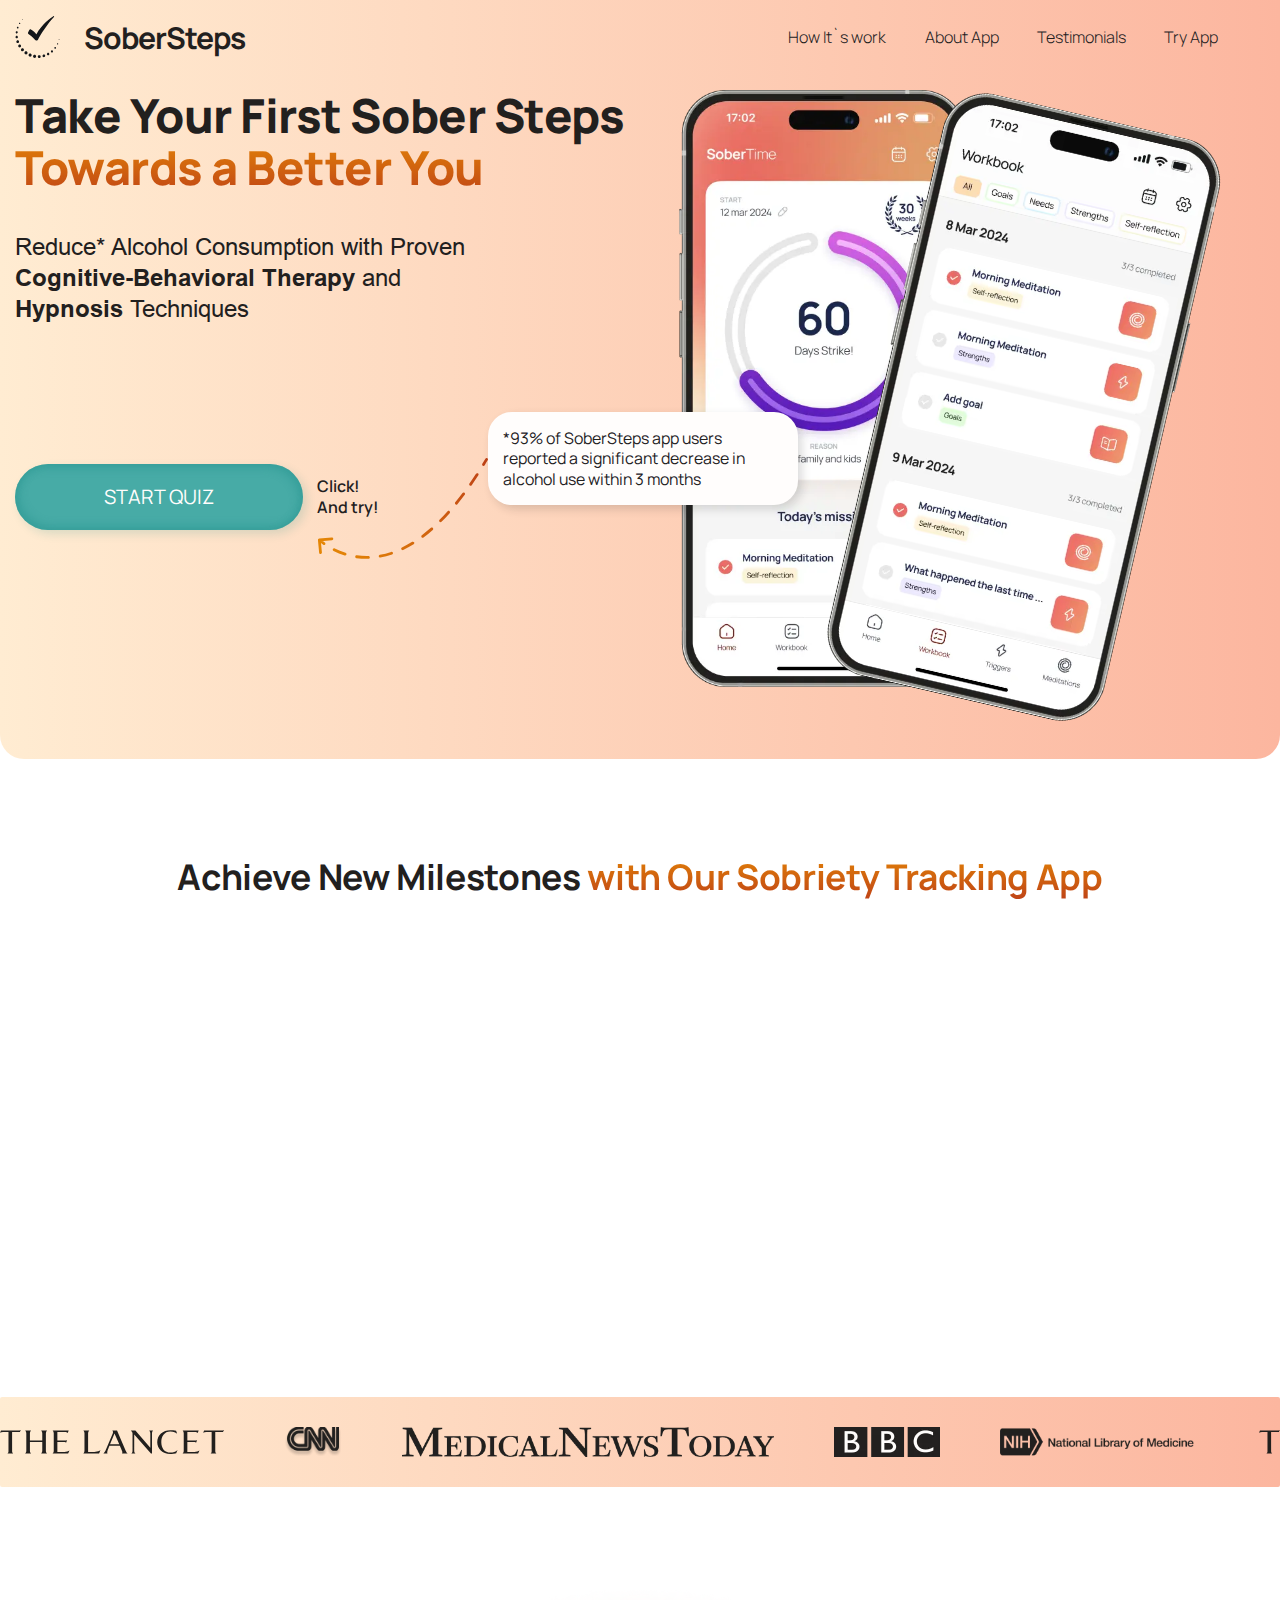
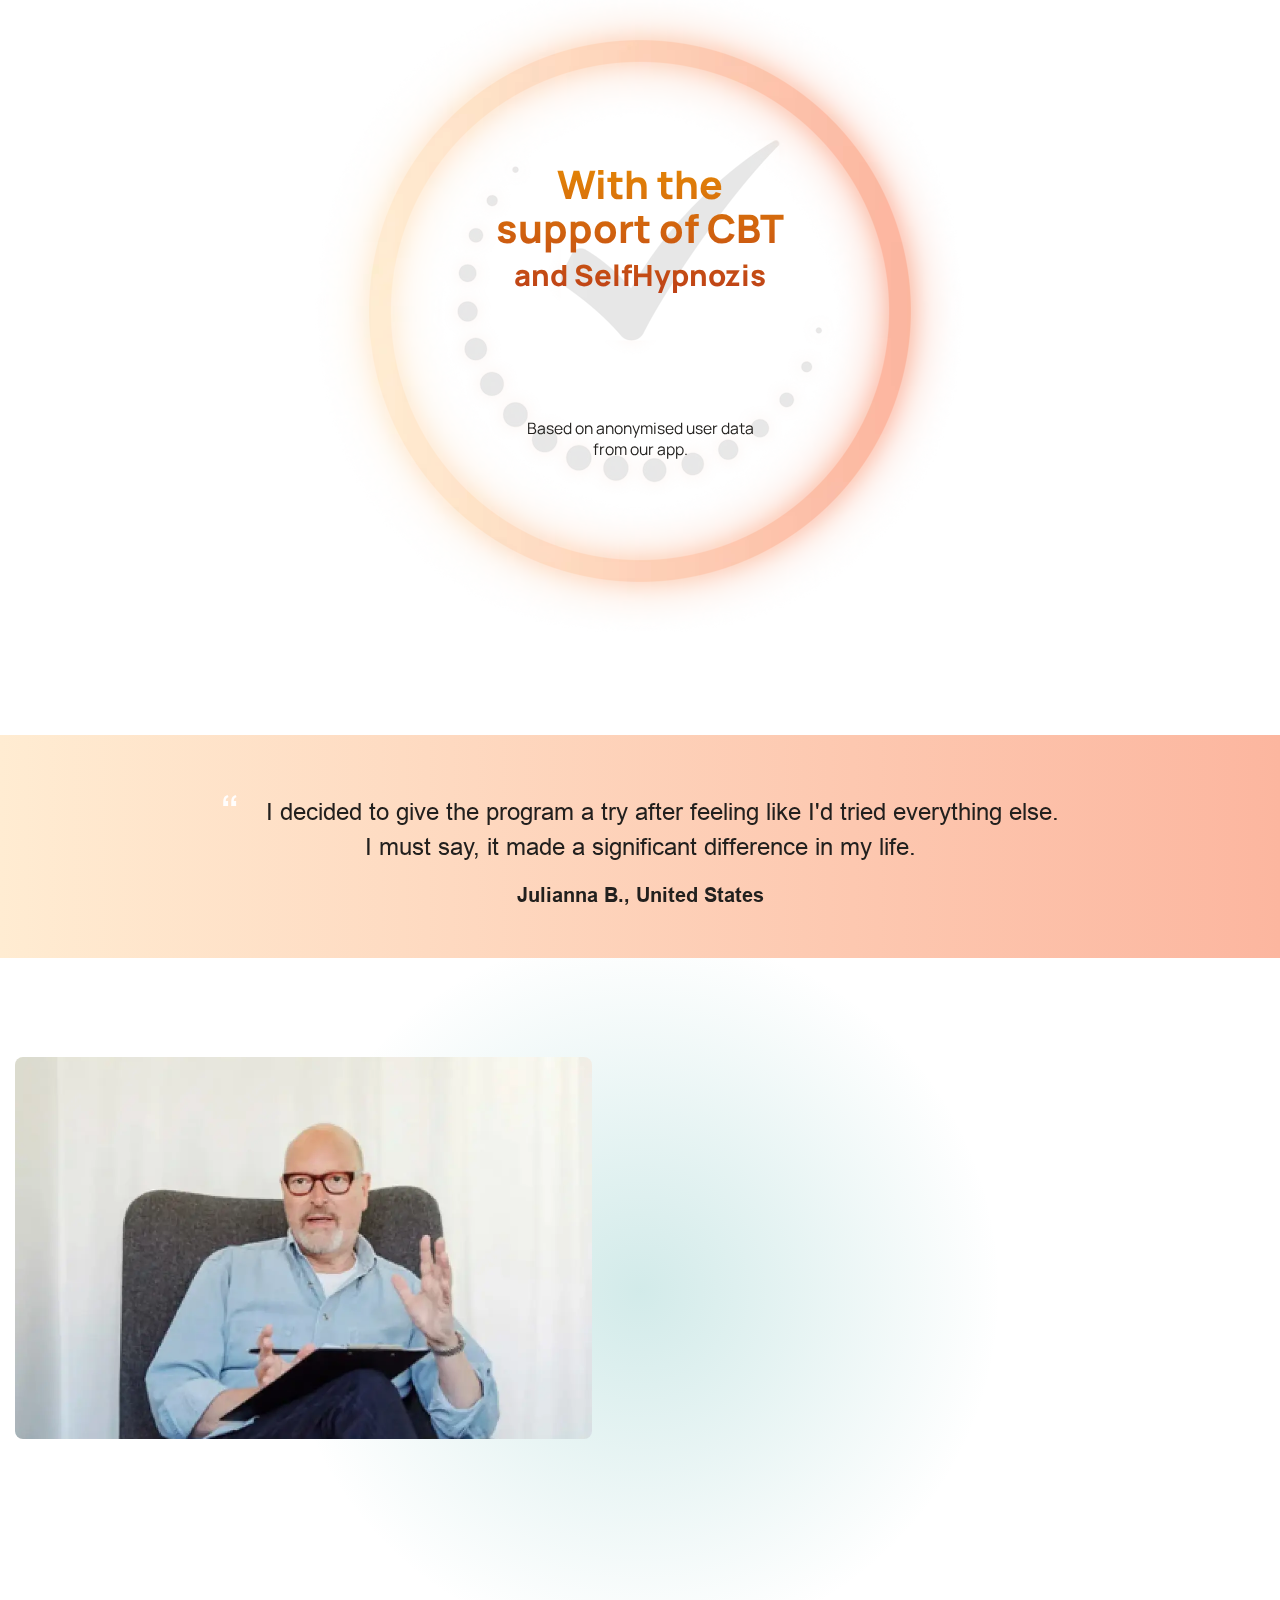
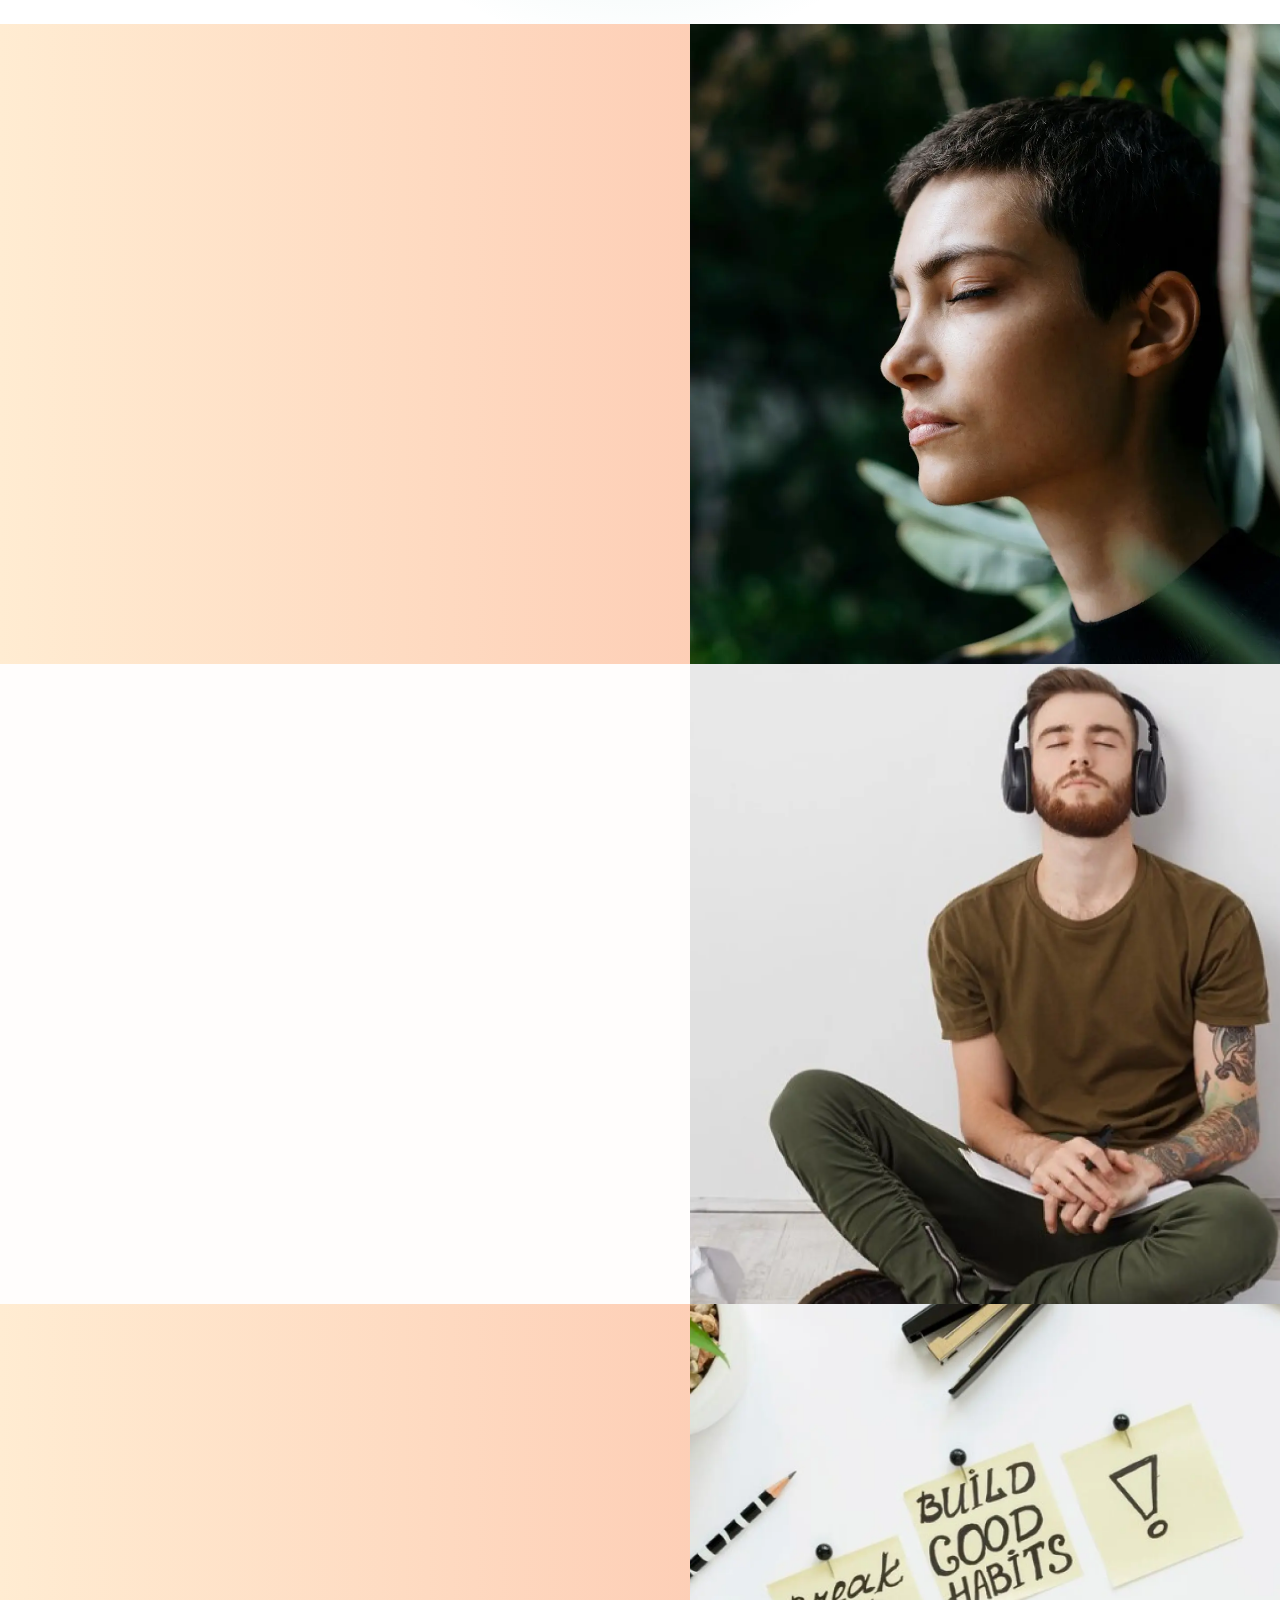
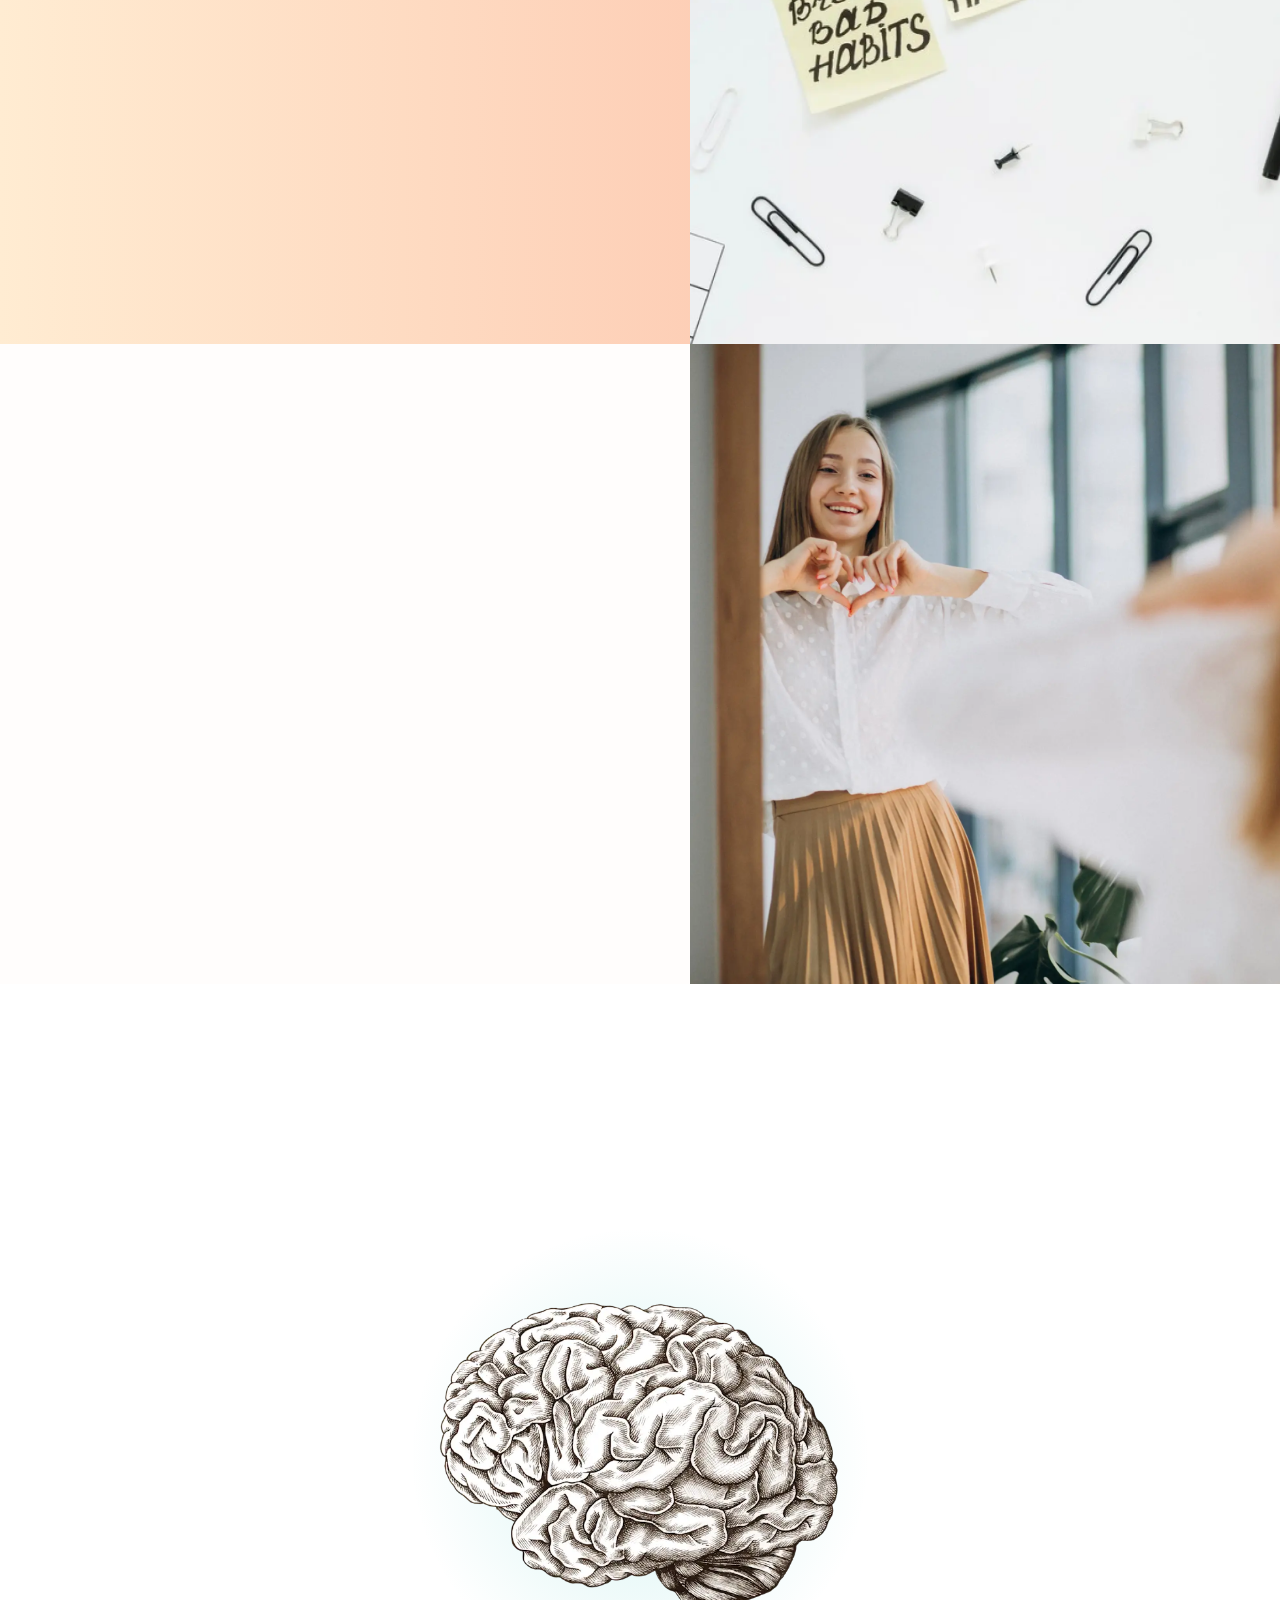
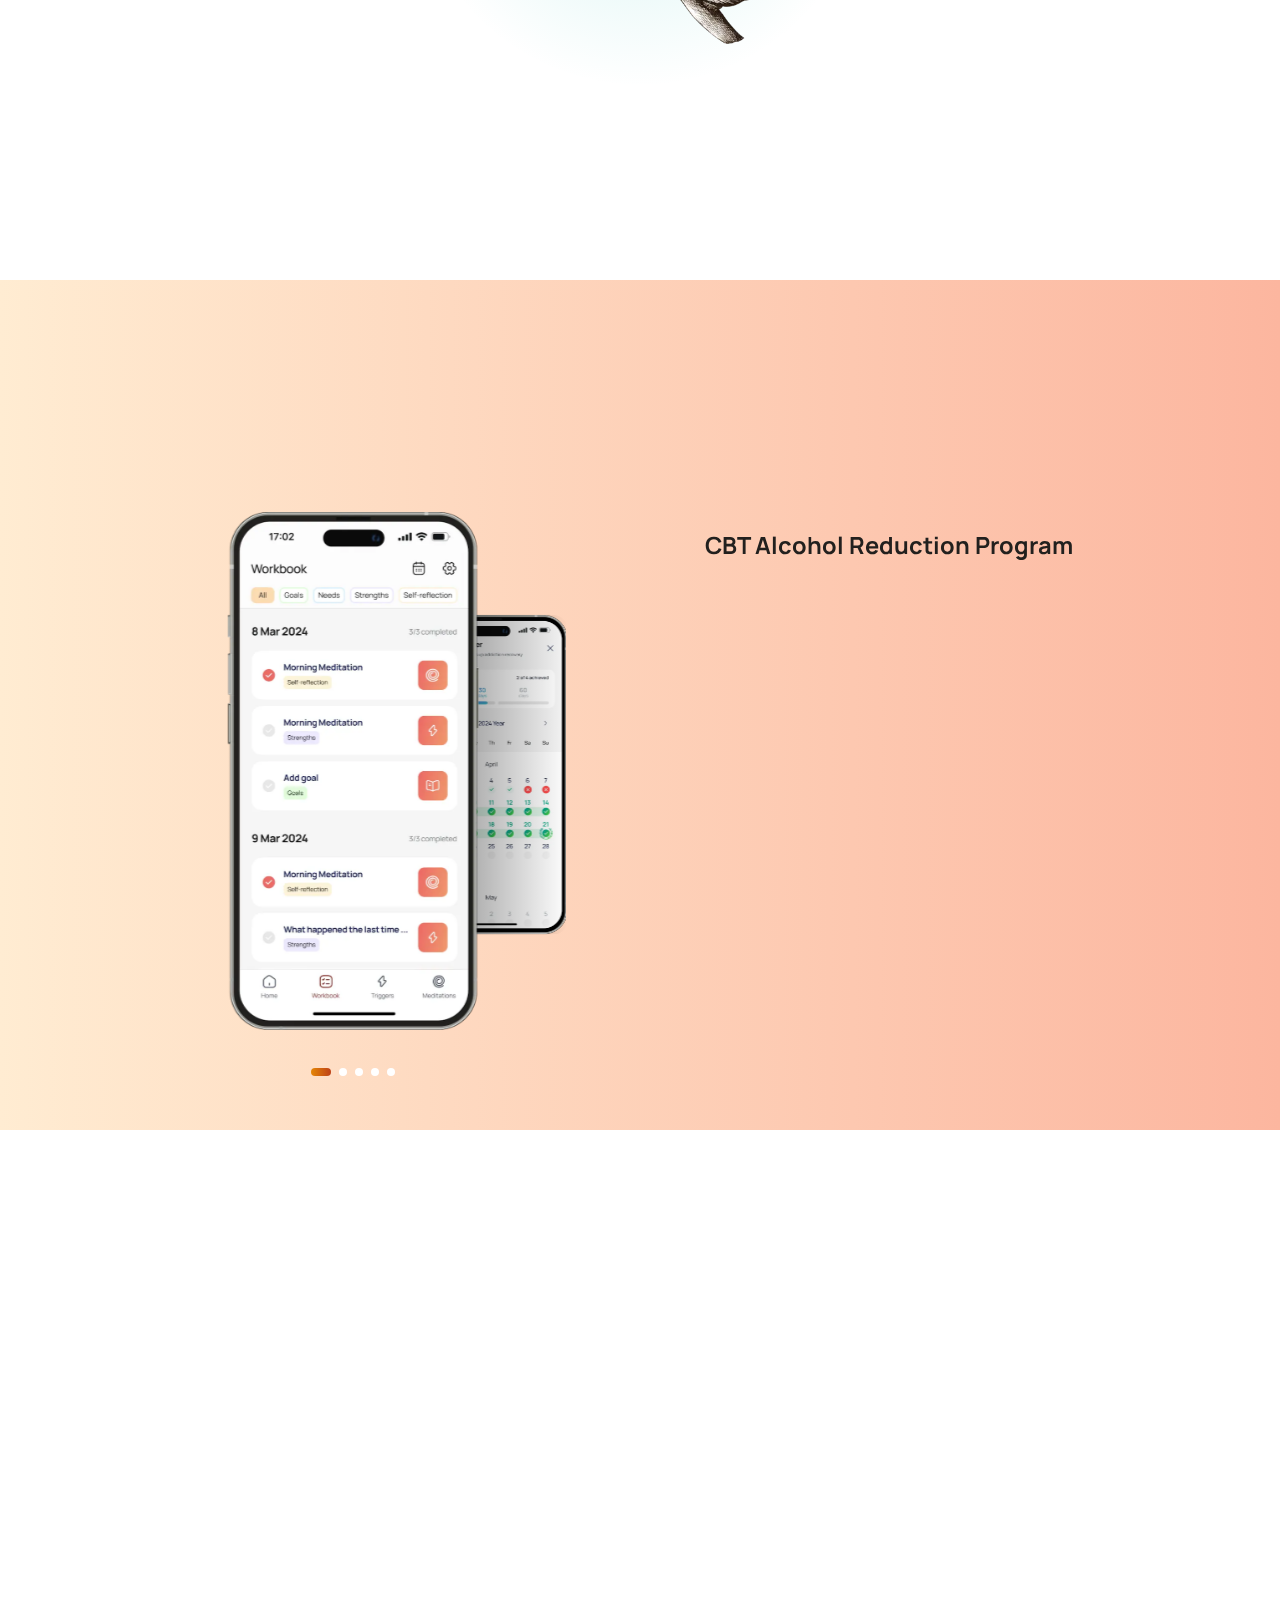
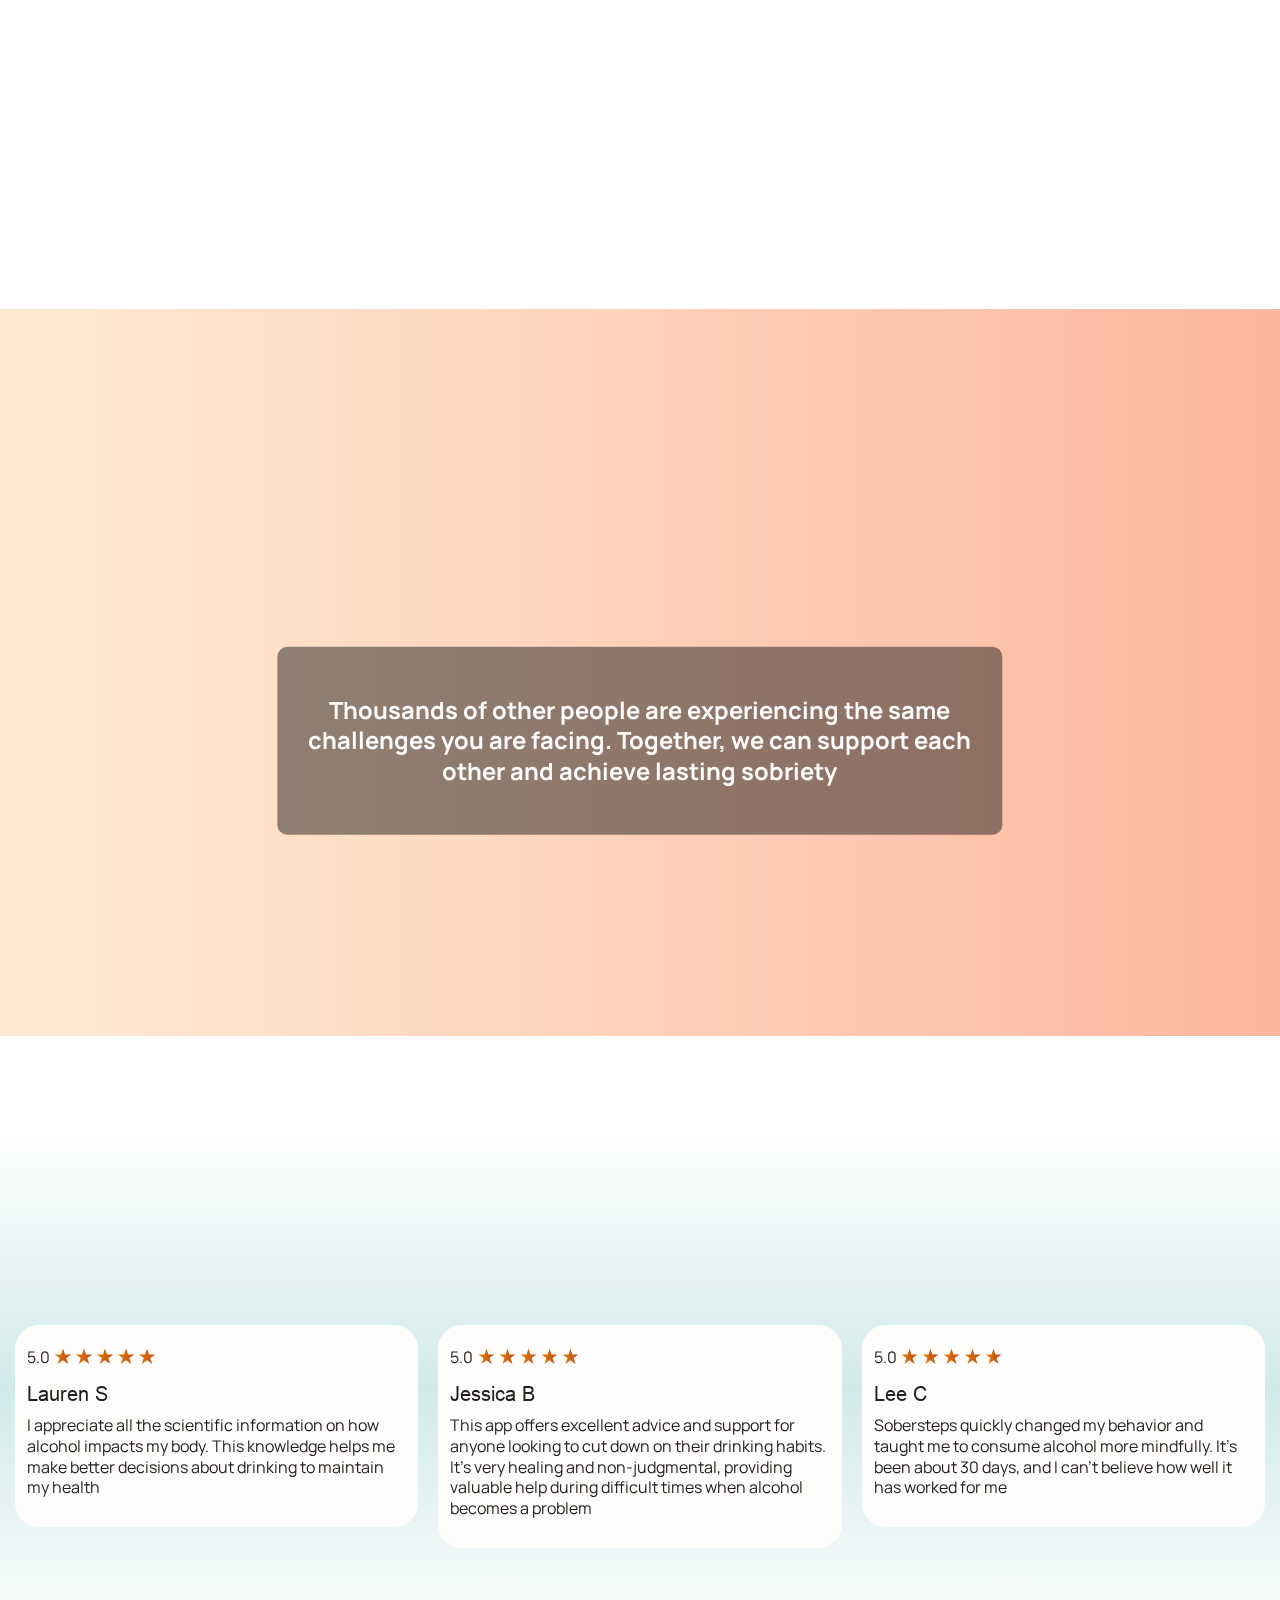
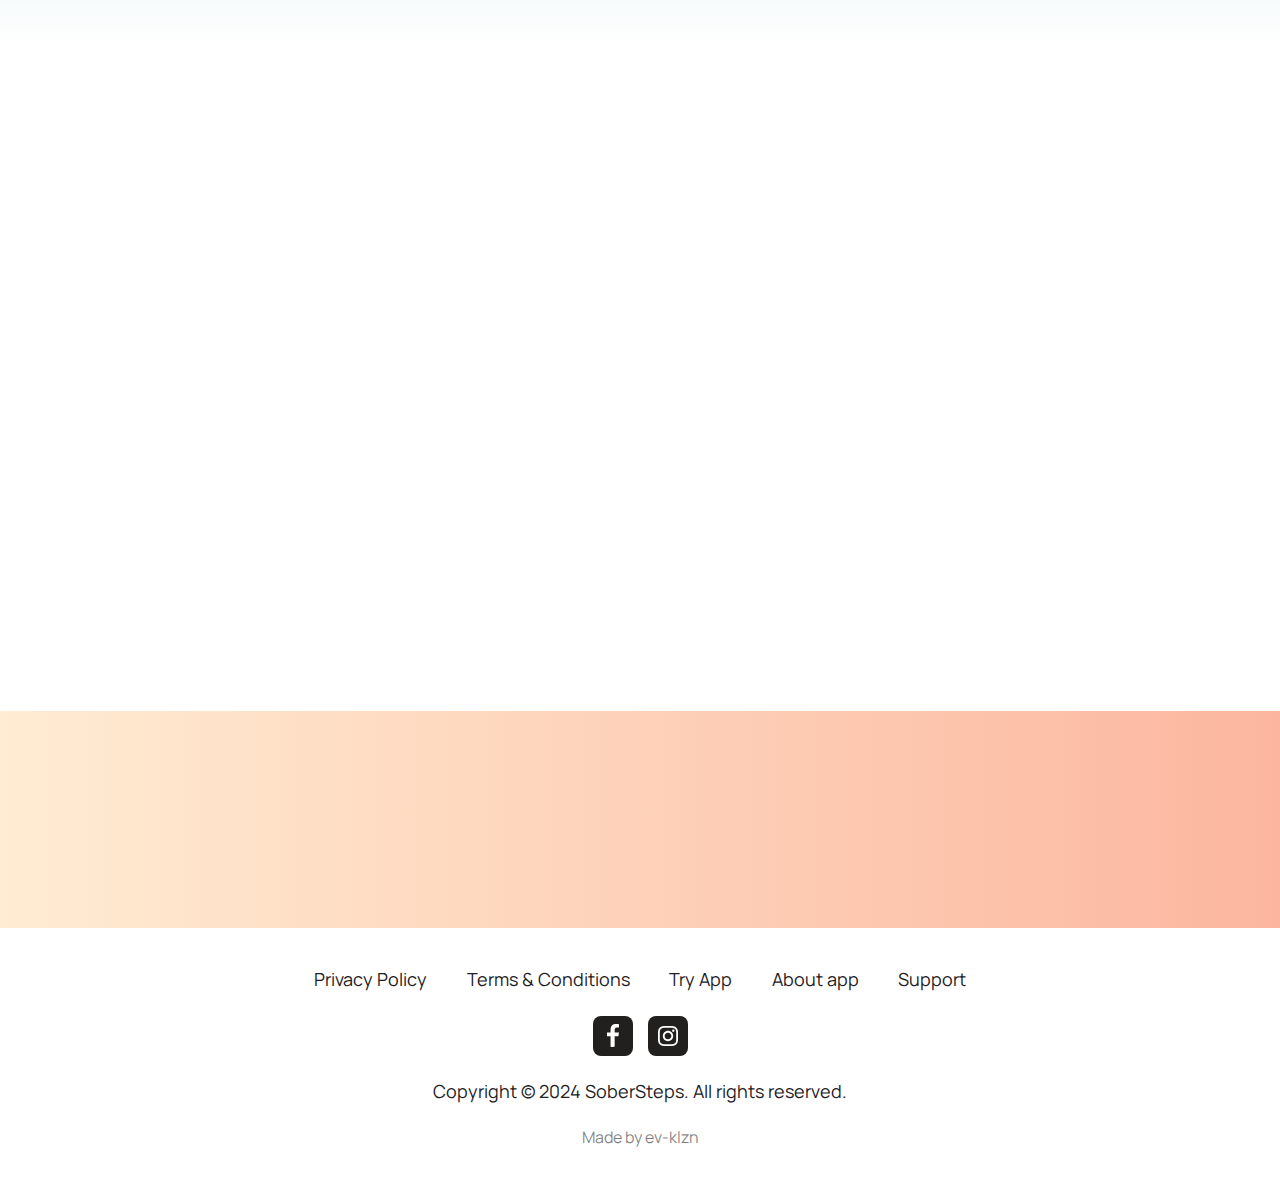
<file: index.html>
<!doctype html>
<html lang="en">

<head>
	<title>Sober Steps</title>
	<meta charset="UTF-8">
	<link rel="stylesheet" href="css/style.min.css?_v=20240711100556">
	<meta name="robots" content="noindex, nofollow">
	<meta name="viewport" content="width=device-width, initial-scale=1.0">
	<meta name="keywords" content="Sober Steps">
	<meta name="description" content="Sober Steps - Take Your First Sober Steps Towards a Better You">
	<link rel="shortcut icon" href="favicon.ico">
</head>


<body>
	<div class="wrapper">
		<header class="header">
			<div class="header__container">
				<a href="#" data-goto-header data-goto=".hero" class="header__logo">
					<img class="header__logo-img ibg ibg--contain" src="img/logo.svg" alt="logo">
					<span class="header__logo-name">SoberSteps</span>
				</a>
				<div class="header__menu menu">
					<nav class="menu__body">
						<ul class="menu__list">
							<li data-goto-header data-goto=".how" class="menu__item">
								<a class="menu__link" href="#">How It`s work</a>
							</li>
							<li data-goto-header data-goto=".about" class="menu__item">
								<a class="menu__link" href="#">About App</a>
							</li>
							<li data-goto-header data-goto=".testimonials" class="menu__item">
								<a class="menu__link" href="#">Testimonials</a>
							</li>
							<li data-goto-header data-goto=".started" class="menu__item">
								<a class="menu__link" href="#">Try App</a>
							</li>
						</ul>
					</nav>
				</div>
				<button type="button" class="icon-menu"><span></span></button>
			</div>
		</header>

		<main class="page">
			<section class="page__hero hero">
				<div class="hero__container">
					<div class="hero__body">
						<h1 data-watch class="hero__title title">
							Take Your First Sober Steps
							<span>Towards a Better You</span>
						</h1>
						<div data-watch class="hero__text text">
							<p>
								Reduce* Alcohol Consumption with Proven
								<span>Cognitive-Behavioral Therapy</span> and
								<span>Hypnosis</span>
								Techniques
							</p>
						</div>
						<div class="hero__action">
							<a data-watch href="#" class="hero__link button">Start quiz</a>
							<div data-watch class="hero__roadmap">
								<span class="hero__request">Click! <br>
									And try!
								</span>
								<div class="hero__road">
									<img class="hero__road-img ibg ibg–contain" src="img/icons/road.svg" alt="Image">
									<img class="hero__road-img-mobile ibg ibg–contain" src="img/icons/road-mobile.webp" alt="Image">
								</div>
							</div>
							<div data-watch class="hero__reported">
								<p>
									*93% of SoberSteps app users reported a significant decrease
									in alcohol use within 3 months
								</p>
							</div>
						</div>
					</div>
					<div class="hero__image">
						<div class="hero__phone-1-image">
							<img class="hero__phone-1 ibg ibg–contain" src="img/hero/phone-11.webp " alt="Image">
						</div>
						<div class="hero__phone-2-image">
							<img class="hero__phone-2 ibg ibg–contain" src="img/hero/phone-12.webp " alt="Image">
						</div>
					</div>
				</div>
			</section>

			<section class="page__advantages advantages">
				<div class="advantages__container">
					<h2 data-watch class="advantages__title advantages__title--center subtitle-2">
						Achieve New Milestones <span>with Our Sobriety Tracking App</span>
					</h2>
					<div class="advantages__list">
						<article data-watch class="advantages__item item-icon">
							<div class="item-icon__image">
								<img class="ibg ibg-contain" src="img/advantages/no-more.svg" alt="Image">
							</div>
							<h3 class="item-icon__title item-icon__title--colored">
								No More Headaches
							</h3>
							<div data-watch class="item-icon__text text">
								<p>Wake up feeling refreshed and free from hangovers</p>
							</div>
						</article>
						<article data-watch class="advantages__item item-icon">
							<div class="item-icon__image">
								<img class="ibg ibg-contain" src="img/advantages/sleep.svg" alt="Image">
							</div>
							<h3 class="item-icon__title item-icon__title--colored">
								Enjoy a Good Night's Sleep
							</h3>
							<div data-watch class="item-icon__text text">
								<p>Enhance your sleep quality and boost your energy levels</p>
							</div>
						</article>
						<article data-watch class="advantages__item item-icon">
							<div class="item-icon__image">
								<img class="ibg ibg-contain" src="img/advantages/shape.svg" alt="Image">
							</div>
							<h3 class="item-icon__title item-icon__title--colored">
								Keep your body shape
							</h3>
							<div data-watch class="item-icon__text text">
								<p>Lose weight by cutting down on empty calories</p>
							</div>
						</article>
					</div>
				</div>
			</section>

			<div class="page__company">
				<div class="company">
					<div class="wrap">
						<div class="items-wrap">
							<div class="items marquee">
								<div class="item">
									<img class="item__company-img" src="img/company/company-1.svg" alt="Image">
								</div>
								<div class="item">
									<img class="item__company-img" src="img/company/company-2.webp" alt="Image">
								</div>
								<div class="item">
									<img class="item__company-img" src="img/company/company-3.webp" alt="Image">
								</div>
								<div class="item">
									<img class="item__company-img" src="img/company/company-4.webp" alt="Image">
								</div>
								<div class="item">
									<img class="item__company-img" src="img/company/company-5.webp" alt="Image">
								</div>
								<div class="item">
									<img class="item__company-img" src="img/company/company-1.svg" alt="Image">
								</div>
								<div class="item">
									<img class="item__company-img" src="img/company/company-2.webp" alt="Image">
								</div>
								<div class="item">
									<img class="item__company-img" src="img/company/company-3.webp" alt="Image">
								</div>
								<div class="item">
									<img class="item__company-img" src="img/company/company-4.webp" alt="Image">
								</div>
								<div class="item">
									<img class="item__company-img" src="img/company/company-5.webp" alt="Image">
								</div>
							</div>
							<div aria-hidden="true" class="items marquee">
								<div class="item">
									<img class="item__company-img" src="img/company/company-1.svg" alt="Image">
								</div>
								<div class="item">
									<img class="item__company-img" src="img/company/company-2.webp" alt="Image">
								</div>
								<div class="item">
									<img class="item__company-img" src="img/company/company-3.webp" alt="Image">
								</div>
								<div class="item">
									<img class="item__company-img" src="img/company/company-4.webp" alt="Image">
								</div>
								<div class="item">
									<img class="item__company-img" src="img/company/company-5.webp" alt="Image">
								</div>
								<div class="item">
									<img class="item__company-img" src="img/company/company-1.svg" alt="Image">
								</div>
								<div class="item">
									<img class="item__company-img" src="img/company/company-2.webp" alt="Image">
								</div>
								<div class="item">
									<img class="item__company-img" src="img/company/company-3.webp" alt="Image">
								</div>
								<div class="item">
									<img class="item__company-img" src="img/company/company-4.webp" alt="Image">
								</div>
								<div class="item">
									<img class="item__company-img" src="img/company/company-5.webp" alt="Image">
								</div>
							</div>
						</div>
					</div>
				</div>
			</div>

			<section class="page__promises promises">
				<div class="promises__container">
					<div class="progressbar">
						<div class="progressbar__image">
							<img class="progressbar__img ibg ibg-contain" src="img/promises/progressbar.webp" alt="Image">
						</div>
						<div class="progressbar__body">
							<h3 class="progressbar__title progressbar__title--colored">
								With the <br>
								support of CBT <br>
								<span>and SelfHypnozis</span>
							</h3>
							<div data-watch class="progressbar__text text">
								<p>
									You are 10 times more likely to reduce alcohol consumption
									compared to quitting on your own
								</p>
							</div>
							<div class="progressbar__label">
								Based on anonymised user data from our app.
							</div>
						</div>
					</div>
					<div class="promises__list">
						<div data-watch class="promises__item item-promises">
							<div class="item-promises__image">
								<img class="item-promises__img ibg ibg-contain" src="img/promises/scheduling.svg" alt="Image">
							</div>
							<div class="item-promises__text">
								<p>Convenient & Scheduling</p>
							</div>
						</div>
						<div data-watch class="promises__item item-promises">
							<div class="item-promises__image">
								<img class="item-promises__img ibg ibg-contain" src="img/promises/phone.svg" alt="Image">
							</div>
							<div class="item-promises__text">
								<p>Progress Visualisation In Your Phone</p>
							</div>
						</div>
						<div data-watch class="promises__item item-promises">
							<div class="item-promises__image">
								<img class="item-promises__img ibg ibg-contain" src="img/promises/evidence.svg" alt="Image">
							</div>
							<div class="item-promises__text">
								<p>Evidence-Based Approach</p>
							</div>
						</div>
						<div data-watch class="promises__item item-promises">
							<div class="item-promises__image">
								<img class="item-promises__img ibg ibg-contain" src="img/promises/time.svg" alt="Image">
							</div>
							<div class="item-promises__text">
								<p>Only 5 Minutes a Day</p>
							</div>
						</div>
					</div>
				</div>
			</section>

			<div class="page__review review">
				<div class="review__container">
					<div class="review__list">
						<div class="review__slider swiper">
							<div class="review__wrapper swiper-wrapper">
								<div class="review__slide swiper-slide">
									<div class="review__item">
										<blockquote class="review__blockquote review__blockquote--center">
											I decided to give the program a try after feeling like
											I'd tried everything else. I must say, it made a
											significant difference in my life.
											<cite class="review__cite">Julianna B., United States</cite>
										</blockquote>
									</div>
								</div>
								<div class="review__slide swiper-slide">
									<div class="review__item">
										<blockquote class="review__blockquote review__blockquote--center">
											I decided to give the program a try after feeling like
											I'd tried everything else. I must say, it made a
											significant difference in my life.
											<cite class="review__cite">Julianna B., United States</cite>
										</blockquote>
									</div>
								</div>
								<div class="review__slide swiper-slide">
									<div class="review__item">
										<blockquote class="review__blockquote review__blockquote--center">
											I decided to give the program a try after feeling like
											I'd tried everything else. I must say, it made a
											significant difference in my life.
											<cite class="review__cite">Julianna B., United States</cite>
										</blockquote>
									</div>
								</div>
							</div>
							<div class="review__bullets"></div>
						</div>
					</div>
				</div>
			</div>

			<section class="page__program program">
				<div class="program__container">
					<div class="program__wrapper">
						<div class="program__image-block">
							<div class="program__image">
								<img class="program__img ibg" src="img/program.webp" alt="Image">
							</div>
							<a data-watch data-da=".program__body,768.98" target="_blank" href="https://www.sciencedirect.com/science/article/abs/pii/S0193953X10000547?via%3Dihub" class="program__link program__link--colored">* Cognitive Behavioral Therapy for Substance Use Disorders</a>
							<address data-watch data-da=".program__body,768.98" class="program__address">
								Department of Psychology, Boston University, 648 Beacon
								Street, 6th Floor, Boston, MA 02215, USA
							</address>
						</div>
						<div class="program__body">
							<h2 data-watch data-da=".program__image-block,768.98,0" class="program__title subtitle-2">
								A Program Backed by Real Research
								<span>with Proven Results</span>
							</h2>
							<div data-watch class="program__text text">
								<p>
									With cognitive-behavioral therapy (CBT) and motivational
									interviewing you will have
								</p>
								<p>
									the significant treatment effect from (d = 0.24) to (d =
									0.81) than quitting without any support *
								</p>
							</div>
							<a data-watch class="program__button button" href="#">Start quiz</a>
						</div>
					</div>
				</div>
			</section>
			<div class="page__find find">
				<article class="find__item">
					<div class="find__content">
						<div class="find__container">
							<div class="find__body">
								<h3 data-watch class="find__title subtitle-2">
									Find your Triggers
								</h3>
								<div data-watch class="find__text text">
									<p>
										Uncover and tackle your unique triggers for alcohol
										cravings, setting the stage for a successful break from
										dependency.
									</p>
									<p>
										Learn to recognize patterns that lead to drinking urges
										and take control of your recovery process
									</p>
								</div>
							</div>
						</div>
					</div>
					<div class="find__image">
						<img class="find__img ibg" src="img/find/find-1.webp" alt="Image">
					</div>
				</article>

				<article class="find__item">
					<div class="find__content">
						<div class="find__container">
							<div class="find__body">
								<h3 data-watch class="find__title subtitle-2">
									Manage your emotions
								</h3>
								<div data-watch class="find__text text">
									<p>
										Master your emotions with our guided hypnosis sessions
										designed to reduce stress and anxiety.
									</p>
									<p>
										Adjust your emotional responses and stay calm and in
										control as you overcome your addiction
									</p>
								</div>
							</div>
						</div>
					</div>
					<div class="find__image">
						<img class="find__img ibg" src="img/find/find-2.webp" alt="Image">
					</div>
				</article>

				<article class="find__item">
					<div class="find__content">
						<div class="find__container">
							<div class="find__body">
								<h3 data-watch class="find__title subtitle-2">
									Change your habits
								</h3>
								<div data-watch class="find__text text">
									<p>
										Create sustainable lifestyle changes with our step-by-step
										approach to replacing harmful drinking habits with healthy
										alternatives.
									</p>
									<p>
										Gain the tools and insights needed to maintain these
										changes long-term, ensuring a healthier, alcohol-free life
									</p>
								</div>
							</div>
						</div>
					</div>
					<div class="find__image">
						<img class="find__img ibg" src="img/find/find-3.webp" alt="Image">
					</div>
				</article>

				<article class="find__item">
					<div class="find__content">
						<div class="find__container">
							<div class="find__body">
								<h3 data-watch class="find__title subtitle-2">
									Improve Self-Esteem
								</h3>
								<div data-watch class="find__text text">
									<p>
										Build resilience and improve your self-esteem through
										tailored exercises that enhance your sense of self-worth.
									</p>
									<p>
										Our program empowers you to see your potential and foster
										a positive mindset crucial for overcoming addiction.
									</p>
								</div>
							</div>
						</div>
					</div>
					<div class="find__image">
						<img class="find__img ibg" src="img/find/find-4.webp" alt="Image">
					</div>
				</article>
			</div>

			<section id="how" class="page__how how">
				<div class="how__container">
					<h2 data-watch class="how__title how__title--center subtitle-2">
						How Does <br>
						<span>Cognitive-Behavioral Therapy Work?</span>
					</h2>
					<div class="how__body">
						<div class="how__list">
							<div data-watch class="how-item">
								CBT helps people better identify and challenge the negative
								and self-defeating thoughts and actions that contribute to
								substance use
							</div>
							<div data-watch class="how-item">
								For example, if you have a negative self-image, you might feel
								alone and depressed, which can lead you to drink alcohol to
								numb the internal pain
							</div>
							<div data-watch class="how-item">
								CBT is a problem-focused therapy approach. The goal is to find
								healthy solutions to your current problems rather than delving
								into the underlying reasons for these issues
							</div>
						</div>
						<div data-da=".how__list,767.98,1" class="how__img">
							<img class="how__image ibg ibg-contain" src="img/brain.webp" alt="Image">
						</div>
					</div>
				</div>
			</section>
			<section id="about" class="page__about about">
				<div class="about__container">
					<h2 data-watch class="about__title about__title--center subtitle-2">
						About <span>SoberSteps</span>
					</h2>
					<div class="about__body">
						<div class="about__slider-images swiper">
							<div class="about__wrapper-images swiper-wrapper">
								<div class="about__slide-images swiper-slide">
									<img class="about__img ibg ibg-contain" src="img/about/1.webp" alt="Image">
								</div>
								<div class="about__slide-images swiper-slide">
									<img class="about__img ibg ibg-contain" src="img/about/2.webp" alt="Image">
								</div>
								<div class="about__slide-images swiper-slide">
									<img class="about__img ibg ibg-contain" src="img/about/3.webp" alt="Image">
								</div>
								<div class="about__slide-images swiper-slide">
									<img class="about__img ibg ibg-contain" src="img/about/4.webp" alt="Image">
								</div>
								<div class="about__slide-images swiper-slide">
									<img class="about__img ibg ibg-contain" src="img/about/5.webp" alt="Image">
								</div>
							</div>
							<div class="about-swiper-pagination"></div>
						</div>
						<div class="about__content">
							<div class="about__slider-content swiper">
								<div class="about__wrapper-content swiper-wrapper">
									<div class="about__slide-content swiper-slide">
										<div class="about__slide-content-inner">
											<h3 class="about__title-content">
												CBT Alcohol Reduction Program
											</h3>
											<div data-watch class="about__text text">
												<p>
													Our exclusive program, developed by leading mental
													health and medical experts.
												</p>
												<p>
													Check your Daily Tasks to discover new insights and
													strategies every day
												</p>
											</div>
										</div>
									</div>
									<div class="about__slide-content swiper-slide">
										<div class="about__slide-content-inner">
											<h3 class="about__title-content">
												Personalized Drink Tracker
											</h3>
											<div data-watch class="about__text text">
												<p>
													Stay accountable daily and monitor your progress
													over time
												</p>
											</div>
										</div>
									</div>
									<div class="about__slide-content swiper-slide">
										<div class="about__slide-content-inner">
											<h3 class="about__title-content">
												Grow Your Alcohol-Free Streak
											</h3>
											<div data-watch class="about__text text">
												<p>
													Strengthen your resolve with daily reminders and
													watch your streak grow
												</p>
											</div>
										</div>
									</div>
									<div class="about__slide-content swiper-slide">
										<div class="about__slide-content-inner">
											<h3 class="about__title-content">
												Daily 15-Minute Hypnotherapy Sessions
											</h3>
											<div data-watch class="about__text text">
												<p>
													Control your mind-body relationship and adopt a new
													perspective.
												</p>
												<p>
													Reinforce your new understanding and attitude
													towards alcohol through your subconscious
												</p>
											</div>
										</div>
									</div>
									<div class="about__slide-content swiper-slide">
										<div class="about__slide-content-inner">
											<h3 class="about__title-content">
												Stay Motivated as You Smash New Goals
											</h3>
											<div data-watch class="about__text text">
												<p>
													As your progress grows, so does your confidence in
													your ability to succeed
												</p>
											</div>
										</div>
									</div>
								</div>
							</div>
							<a data-watch href="#" class="about__button button">Start Your Custom Plan</a>
						</div>
					</div>
				</div>
			</section>

			<section class="page__results results">
				<div class="results__container">
					<h2 data-watch class="results__title results__title--center subtitle-2">
						Achieve Strong <br>
						<span>and Long-Term Results Now</span>
					</h2>
					<div class="results__list">
						<article data-watch class="results__item item-icon">
							<div class="item-icon__image">
								<img class="item-icon__img ibg ibg-contain" src="img/results/clock.svg" alt="Image">
							</div>
							<h3 class="item-icon__title item-icon__title--colored">
								Maintain Your Anonymity
							</h3>
							<div data-watch class="item-icon__text text">
								<p>No need to reveal your addiction. Stay confidential</p>
							</div>
						</article>
						<article data-watch class="results__item item-icon">
							<div class="item-icon__image">
								<img class="item-icon__img ibg ibg-contain" src="img/results/lock.svg" alt="Image">
							</div>
							<h3 class="item-icon__title item-icon__title--colored">
								Save Your Time
							</h3>
							<div data-watch class="item-icon__text text">
								<p>
									No waiting in queues or commuting. Get support from home
								</p>
							</div>
						</article>
						<article data-watch class="results__item item-icon">
							<div class="item-icon__image">
								<img class="item-icon__img ibg ibg-contain" src="img/results/money.svg" alt="Image">
							</div>
							<h3 class="item-icon__title item-icon__title--colored">
								Save Your Money
							</h3>
							<div data-watch class="item-icon__text text">
								<p>Our app is more affordable than traditional therapy</p>
							</div>
						</article>
					</div>
					<a data-watch href="#" class="results__button button">Start Your Custom Plan</a>
				</div>
			</section>

			<section class="page__people page__people--center people">
				<div class="people__wrapper">
					<h2 data-watch class="people__title subtitle-2">
						Sobriety Can Feel Lonely, <br>
						<span>But You’re Not Alone</span>
					</h2>

					<div class="people__list">
						<div data-watch class="people__item">
							<img class="people__img ibg" src="img/people/person-1.webp" alt="Image">
						</div>
						<div data-watch class="people__item">
							<img class="people__img ibg" src="img/people/person-2.webp" alt="Image">
						</div>
						<div data-watch class="people__item">
							<img class="people__img ibg" src="img/people/person-3.webp" alt="Image">
						</div>
						<div data-watch class="people__item">
							<img class="people__img ibg" src="img/people/person-4.webp" alt="Image">
						</div>
						<div data-watch class="people__item">
							<img class="people__img ibg" src="img/people/person-5.webp" alt="Image">
						</div>
						<div data-watch class="people__item">
							<img class="people__img ibg" src="img/people/person-6.webp" alt="Image">
						</div>
						<div data-watch class="people__item">
							<img class="people__img ibg" src="img/people/person-7.webp" alt="Image">
						</div>
						<div data-watch class="people__item">
							<img class="people__img ibg" src="img/people/person-8.webp" alt="Image">
						</div>
						<div data-watch class="people__item">
							<img class="people__img ibg" src="img/people/person-9.webp" alt="Image">
						</div>
						<div data-watch class="people__item">
							<img class="people__img ibg" src="img/people/person-10.webp" alt="Image">
						</div>
						<div data-watch class="people__item">
							<img class="people__img ibg" src="img/people/person-11.webp" alt="Image">
						</div>
						<div data-watch class="people__item">
							<img class="people__img ibg" src="img/people/person-12.webp" alt="Image">
						</div>
						<div data-watch class="people__item">
							<img class="people__img ibg" src="img/people/person-13.webp" alt="Image">
						</div>
						<div data-watch class="people__item">
							<img class="people__img ibg" src="img/people/person-14.webp" alt="Image">
						</div>
						<div data-watch class="people__item">
							<img class="people__img ibg" src="img/people/person-15.webp" alt="Image">
						</div>
						<div data-watch class="people__item">
							<img class="people__img ibg" src="img/people/person-16.webp" alt="Image">
						</div>
						<div data-watch class="people__item">
							<img class="people__img ibg" src="img/people/person-17.webp" alt="Image">
						</div>
						<div data-watch class="people__item">
							<img class="people__img ibg" src="img/people/person-18.webp" alt="Image">
						</div>
						<div data-watch class="people__item">
							<img class="people__img ibg" src="img/people/person-19.webp" alt="Image">
						</div>
						<div data-watch class="people__item">
							<img class="people__img ibg" src="img/people/person-20.webp" alt="Image">
						</div>
						<div class="people__text">
							<p>
								Thousands of other people are experiencing the same challenges
								you are facing. Together, we can support each other and
								achieve lasting sobriety
							</p>
						</div>
					</div>
					<div></div>
				</div>
			</section>
			<section id="testimonials" class="page__testimonials testimonials">
				<div class="testimonials__container">
					<h2 data-watch class="testimonials__title testimonials__title--center subtitle-2">
						Testimonials
					</h2>
					<div class="items-testimonial">
						<div class="items-testimonial__slider swiper">
							<div class="items-testimonial__wrapper items-testimonial__wrapper--height swiper-wrapper">
								<div class="items-testimonial__slide swiper-slide">
									<div class="item-testimonial">
										<div class="item-testimonial__rating">
											<div class="item-testimonial__value">5.0</div>
											<img class="item-testimonial__value-img ibg ibg-contain" src="img/icons/rating.svg" alt="rating icon">
											<img class="item-testimonial__value-img ibg ibg-contain" src="img/icons/rating.svg" alt="rating icon">
											<img class="item-testimonial__value-img ibg ibg-contain" src="img/icons/rating.svg" alt="rating icon">
											<img class="item-testimonial__value-img ibg ibg-contain" src="img/icons/rating.svg" alt="rating icon">
											<img class="item-testimonial__value-img ibg ibg-contain" src="img/icons/rating.svg" alt="rating icon">
										</div>
										<div class="item-testimonial__name">Lauren S</div>
										<div class="item-testimonial__text">
											<p>
												I appreciate all the scientific information on how
												alcohol impacts my body. This knowledge helps me make
												better decisions about drinking to maintain my health
											</p>
										</div>
									</div>
								</div>
								<div class="items-testimonial__slide swiper-slide">
									<div class="item-testimonial">
										<div class="item-testimonial__rating">
											<div class="item-testimonial__value">5.0</div>
											<img class="item-testimonial__value-img ibg ibg-contain" src="img/icons/rating.svg" alt="rating icon">
											<img class="item-testimonial__value-img ibg ibg-contain" src="img/icons/rating.svg" alt="rating icon">
											<img class="item-testimonial__value-img ibg ibg-contain" src="img/icons/rating.svg" alt="rating icon">
											<img class="item-testimonial__value-img ibg ibg-contain" src="img/icons/rating.svg" alt="rating icon">
											<img class="item-testimonial__value-img ibg ibg-contain" src="img/icons/rating.svg" alt="rating icon">
										</div>
										<div class="item-testimonial__name">Jessica B</div>
										<div class="item-testimonial__text">
											<p>
												This app offers excellent advice and support for
												anyone looking to cut down on their drinking habits.
												It's very healing and non-judgmental, providing
												valuable help during difficult times when alcohol
												becomes a problem
											</p>
										</div>
									</div>
								</div>
								<div class="items-testimonial__slide swiper-slide">
									<div class="item-testimonial">
										<div class="item-testimonial__rating">
											<div class="item-testimonial__value">5.0</div>
											<img class="item-testimonial__value-img ibg ibg-contain" src="img/icons/rating.svg" alt="rating icon">
											<img class="item-testimonial__value-img ibg ibg-contain" src="img/icons/rating.svg" alt="rating icon">
											<img class="item-testimonial__value-img ibg ibg-contain" src="img/icons/rating.svg" alt="rating icon">
											<img class="item-testimonial__value-img ibg ibg-contain" src="img/icons/rating.svg" alt="rating icon">
											<img class="item-testimonial__value-img ibg ibg-contain" src="img/icons/rating.svg" alt="rating icon">
										</div>
										<div class="item-testimonial__name">Lee C</div>
										<div class="item-testimonial__text">
											<p>
												Sobersteps quickly changed my behavior and taught me
												to consume alcohol more mindfully. It's been about 30
												days, and I can't believe how well it has worked for
												me
											</p>
										</div>
									</div>
								</div>
								<div class="items-testimonial__slide swiper-slide">
									<div class="item-testimonial">
										<div class="item-testimonial__rating">
											<div class="item-testimonial__value">5.0</div>
											<img class="item-testimonial__value-img ibg ibg-contain" src="img/icons/rating.svg" alt="rating icon">
											<img class="item-testimonial__value-img ibg ibg-contain" src="img/icons/rating.svg" alt="rating icon">
											<img class="item-testimonial__value-img ibg ibg-contain" src="img/icons/rating.svg" alt="rating icon">
											<img class="item-testimonial__value-img ibg ibg-contain" src="img/icons/rating.svg" alt="rating icon">
											<img class="item-testimonial__value-img ibg ibg-contain" src="img/icons/rating.svg" alt="rating icon">
										</div>
										<div class="item-testimonial__name">Lauren S</div>
										<div class="item-testimonial__text">
											<p>
												I appreciate all the scientific information on how
												alcohol impacts my body. This knowledge helps me make
												better decisions about drinking to maintain my health
											</p>
										</div>
									</div>
								</div>
								<div class="items-testimonial__slide swiper-slide">
									<div class="item-testimonial">
										<div class="item-testimonial__rating">
											<div class="item-testimonial__value">5.0</div>
											<img class="item-testimonial__value-img ibg ibg-contain" src="img/icons/rating.svg" alt="rating icon">
											<img class="item-testimonial__value-img ibg ibg-contain" src="img/icons/rating.svg" alt="rating icon">
											<img class="item-testimonial__value-img ibg ibg-contain" src="img/icons/rating.svg" alt="rating icon">
											<img class="item-testimonial__value-img ibg ibg-contain" src="img/icons/rating.svg" alt="rating icon">
											<img class="item-testimonial__value-img ibg ibg-contain" src="img/icons/rating.svg" alt="rating icon">
										</div>
										<div class="item-testimonial__name">Jessica B</div>
										<div class="item-testimonial__text">
											<p>
												This app offers excellent advice and support for
												anyone looking to cut down on their drinking habits.
												It's very healing and non-judgmental, providing
												valuable help during difficult times when alcohol
												becomes a problem
											</p>
										</div>
									</div>
								</div>
								<div class="items-testimonial__slide swiper-slide">
									<div class="item-testimonial">
										<div class="item-testimonial__rating">
											<div class="item-testimonial__value">5.0</div>
											<img class="item-testimonial__value-img ibg ibg-contain" src="img/icons/rating.svg" alt="rating icon">
											<img class="item-testimonial__value-img ibg ibg-contain" src="img/icons/rating.svg" alt="rating icon">
											<img class="item-testimonial__value-img ibg ibg-contain" src="img/icons/rating.svg" alt="rating icon">
											<img class="item-testimonial__value-img ibg ibg-contain" src="img/icons/rating.svg" alt="rating icon">
											<img class="item-testimonial__value-img ibg ibg-contain" src="img/icons/rating.svg" alt="rating icon">
										</div>
										<div class="item-testimonial__name">Lee C</div>
										<div class="item-testimonial__text">
											<p>
												Sobersteps quickly changed my behavior and taught me
												to consume alcohol more mindfully. It's been about 30
												days, and I can't believe how well it has worked for
												me
											</p>
										</div>
									</div>
								</div>
							</div>
						</div>
					</div>
				</div>
			</section>

			<section id="started" class="page__started started">
				<div class="started__container">
					<h2 data-watch class="started__title started__title--center subtitle-2">
						How <span>to Get Started</span>
					</h2>
					<ul class="started__list">
						<li data-watch class="item-started">
							<div class="item-started__image">
								<img class="item-started__img ibg" src="img/started/started-1.webp" alt="Image">
							</div>
							<div data-watch class="item-started__text text">
								<p>
									Take our free assessment to help us understand your needs
								</p>
							</div>
						</li>
						<li data-watch class="item-started">
							<div class="item-started__image">
								<img class="item-started__img ibg" src="img/started/started-2.webp" alt="Image">
							</div>
							<div data-watch class="item-started__text text">
								<p>Receive a personalized program tailored for you</p>
							</div>
						</li>
						<li data-watch class="item-started">
							<div class="item-started__image">
								<img class="item-started__img ibg" src="img/started/started-1.webp" alt="Image">
							</div>
							<div data-watch class="item-started__text text">
								<p>Begin your journey to sobriety</p>
							</div>
						</li>
					</ul>
					<a data-watch href="#" class="started__button button">Start Your Custom Plan</a>
				</div>
			</section>

			<div class="page__garanted garanted">
				<div data-watch class="garanted__wrapper">
					<div class="garanted__img">
						<img class="garanted__image ibg ibg-contain" src="img/garanted.webp" alt="Image">
					</div>
					<div class="garanted__text">
						We're so confident in the program's success that we offer a full
						refund if you feel it hasn't helped you reduce or quit alcohol
					</div>
				</div>
			</div>
		</main>
		<footer class="footer footer--center">
			<div class="footer__container">
				<ul class="footer__list">
					<li>
						<a href="#" class="footer__item">Privacy Policy</a>
					</li>
					<li>
						<a href="#" class="footer__item">Terms & Conditions</a>
					</li>
					<li>
						<a data-goto-header data-goto=".started" href="#" class="footer__item">Try App</a>
					</li>

					<li>
						<a data-goto-header data-goto=".about" href="#" class="footer__item">About app</a>
					</li>
					<li>
						<a href="#" class="footer__item">Support</a>
					</li>
				</ul>
				<div class="footer__social">
					<a class="footer__social-icon" href="#"><img class="footer__social-icon-img ibg ibg-contain" src="img/icons/s-fb.svg" alt="Image"></a>
					<a class="footer__social-icon" href="#"><img class="footer__social-icon-img ibg ibg-contain" src="img/icons/s-ins.svg" alt="Image"></a>
				</div>
				<div class="footer__copy">
					Copyright © 2024 SoberSteps. All rights reserved.
				</div>
				<div class="footer__dev">
					Made by
					<a target="_blank" class="footer__dev-link" href="https://ev-klzn.com/">ev-klzn</a>
				</div>
			</div>
		</footer>

	</div>
	<script src="js/app.min.js?_v=20240711100556"></script>
</body>

</html>
</file>
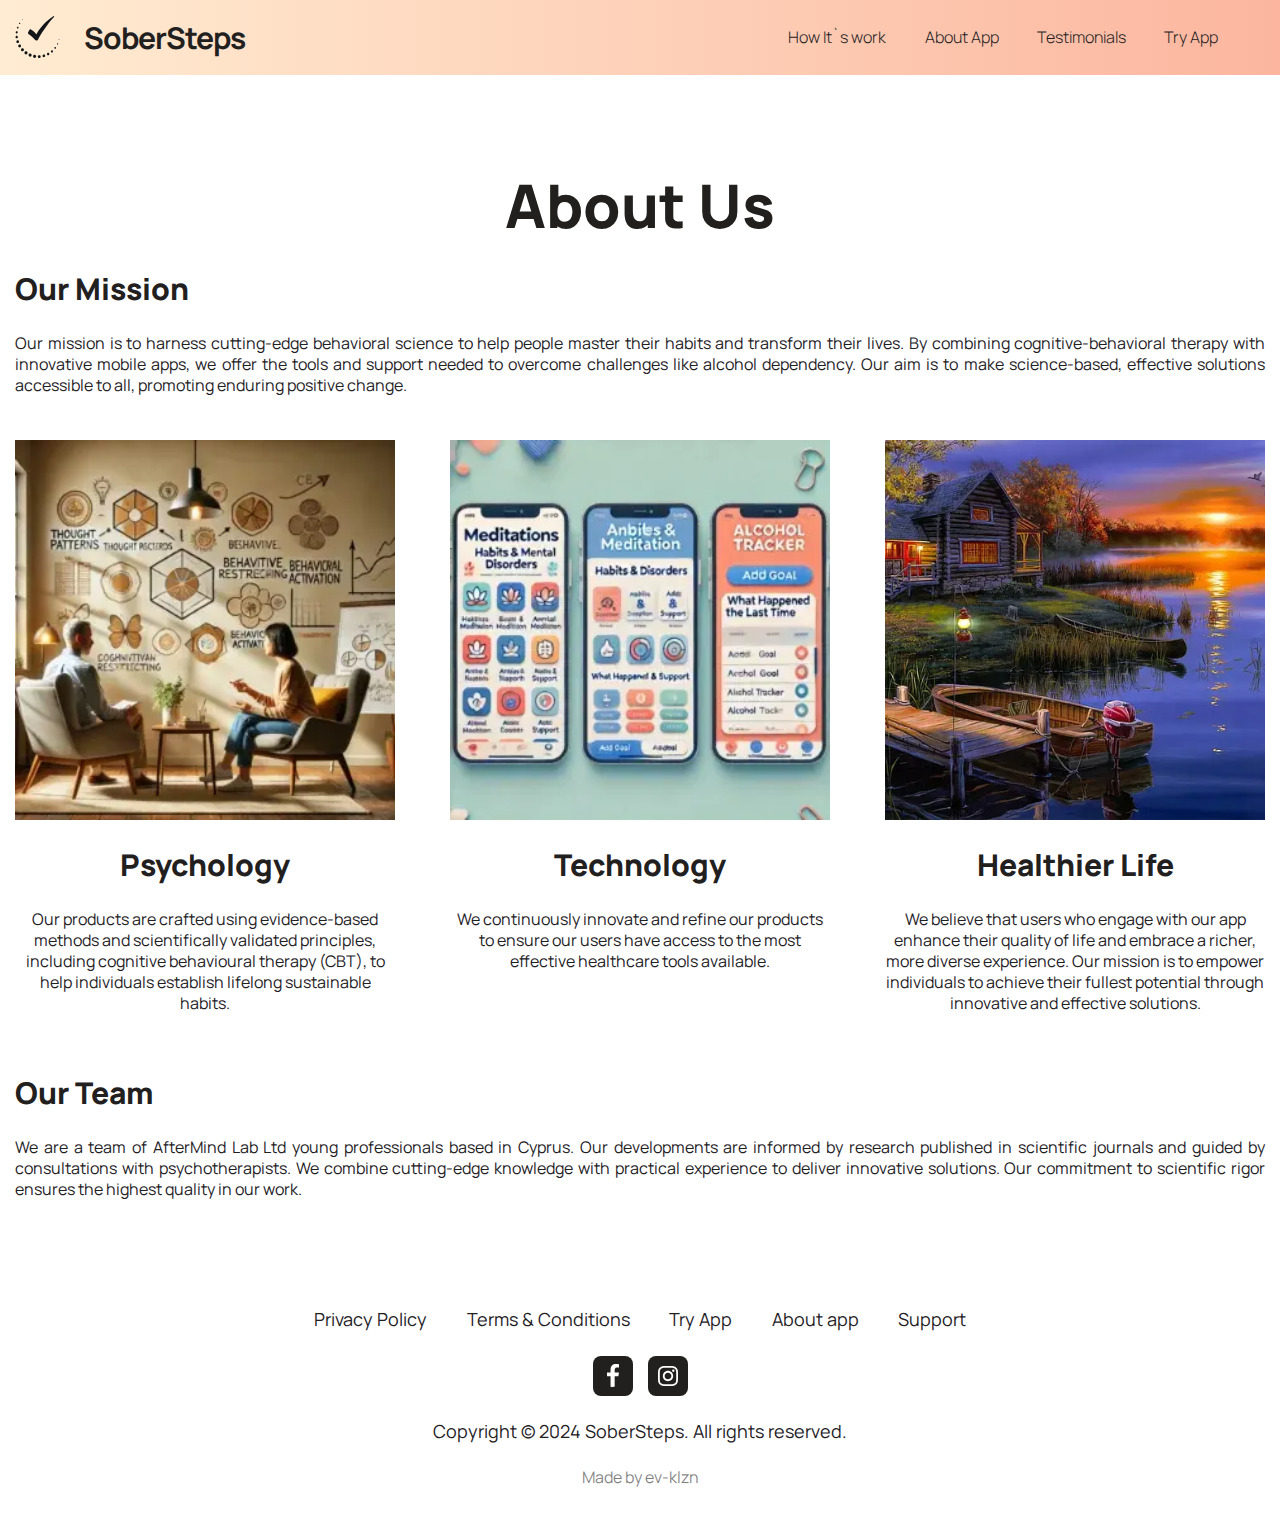
<file: about-company.html>
<!doctype html>
<html lang="en">

<head>
	<title>About Us</title>
	<meta charset="UTF-8">
	<link rel="stylesheet" href="css/style.min.css?_v=20240711100556">
	<meta name="robots" content="noindex, nofollow">
	<meta name="viewport" content="width=device-width, initial-scale=1.0">
	<meta name="keywords" content="Sober Steps">
	<meta name="description" content="Sober Steps - Take Your First Sober Steps Towards a Better You">
	<link rel="shortcut icon" href="favicon.ico">
</head>


<body>
	<div class="wrapper">
		<header class="header">
			<div class="header__container">
				<a href="#" data-goto-header data-goto=".hero" class="header__logo">
					<img class="header__logo-img ibg ibg--contain" src="img/logo.svg" alt="logo">
					<span class="header__logo-name">SoberSteps</span>
				</a>
				<div class="header__menu menu">
					<nav class="menu__body">
						<ul class="menu__list">
							<li data-goto-header data-goto=".how" class="menu__item">
								<a class="menu__link" href="#">How It`s work</a>
							</li>
							<li data-goto-header data-goto=".about" class="menu__item">
								<a class="menu__link" href="#">About App</a>
							</li>
							<li data-goto-header data-goto=".testimonials" class="menu__item">
								<a class="menu__link" href="#">Testimonials</a>
							</li>
							<li data-goto-header data-goto=".started" class="menu__item">
								<a class="menu__link" href="#">Try App</a>
							</li>
						</ul>
					</nav>
				</div>
				<button type="button" class="icon-menu"><span></span></button>
			</div>
		</header>

		<main class="page">
			<section class="page__terms policy">
				<div class="policy__container">
					<h1 data-watch class="policy__title policy__title--centered">
						About Us
					</h1>
					<h4>Our Mission</h4>
					<p>
						Our mission is to harness cutting-edge behavioral science to help
						people master their habits and transform their lives. By combining
						cognitive-behavioral therapy with innovative mobile apps, we offer
						the tools and support needed to overcome challenges like alcohol
						dependency. Our aim is to make science-based, effective solutions
						accessible to all, promoting enduring positive change.
					</p>
					<div class="about-table">
						<article class="about-table__item">
							<div class="about-table__img">
								<img class="about-table__image ibg" src="img/about-us/a-1.webp" alt="Image">
							</div>
							<h4 class="about-table__title">Psychology</h4>
							<div class="about-table__text">
								<p>
									Our products are crafted using evidence-based methods and
									scientifically validated principles, including cognitive
									behavioural therapy (CBT), to help individuals establish
									lifelong sustainable habits.
								</p>
							</div>
						</article>
						<article class="about-table__item">
							<div class="about-table__img">
								<img class="about-table__image ibg" src="img/about-us/a-2.webp" alt="Image">
							</div>
							<h4 class="about-table__title">Technology</h4>
							<div class="about-table__text">
								<p>
									We continuously innovate and refine our products to ensure
									our users have access to the most effective healthcare tools
									available.
								</p>
							</div>
						</article>
						<article class="about-table__item">
							<div class="about-table__img">
								<img class="about-table__image ibg" src="img/about-us/a-3.webp" alt="Image">
							</div>
							<h4 class="about-table__title">Healthier Life</h4>
							<div class="about-table__text">
								<p>
									We believe that users who engage with our app enhance their
									quality of life and embrace a richer, more diverse
									experience. Our mission is to empower individuals to achieve
									their fullest potential through innovative and effective
									solutions.
								</p>
							</div>
						</article>
					</div>
					<h4 class="wp-block-heading">Our Team</h4>
					<p>
						We are a team of AfterMind Lab Ltd young professionals based in
						Cyprus. Our developments are informed by research published in
						scientific journals and guided by consultations with
						psychotherapists. We combine cutting-edge knowledge with practical
						experience to deliver innovative solutions. Our commitment to
						scientific rigor ensures the highest quality in our work.
					</p>
				</div>
			</section>
		</main>
		<footer class="footer footer--center">
			<div class="footer__container">
				<ul class="footer__list">
					<li>
						<a href="#" class="footer__item">Privacy Policy</a>
					</li>
					<li>
						<a href="#" class="footer__item">Terms & Conditions</a>
					</li>
					<li>
						<a data-goto-header data-goto=".started" href="#" class="footer__item">Try App</a>
					</li>

					<li>
						<a data-goto-header data-goto=".about" href="#" class="footer__item">About app</a>
					</li>
					<li>
						<a href="#" class="footer__item">Support</a>
					</li>
				</ul>
				<div class="footer__social">
					<a class="footer__social-icon" href="#"><img class="footer__social-icon-img ibg ibg-contain" src="img/icons/s-fb.svg" alt="Image"></a>
					<a class="footer__social-icon" href="#"><img class="footer__social-icon-img ibg ibg-contain" src="img/icons/s-ins.svg" alt="Image"></a>
				</div>
				<div class="footer__copy">
					Copyright © 2024 SoberSteps. All rights reserved.
				</div>
				<div class="footer__dev">
					Made by
					<a target="_blank" class="footer__dev-link" href="https://ev-klzn.com/">ev-klzn</a>
				</div>
			</div>
		</footer>

	</div>
	<script src="js/app.min.js?_v=20240711100556"></script>
</body>

</html>
</file>
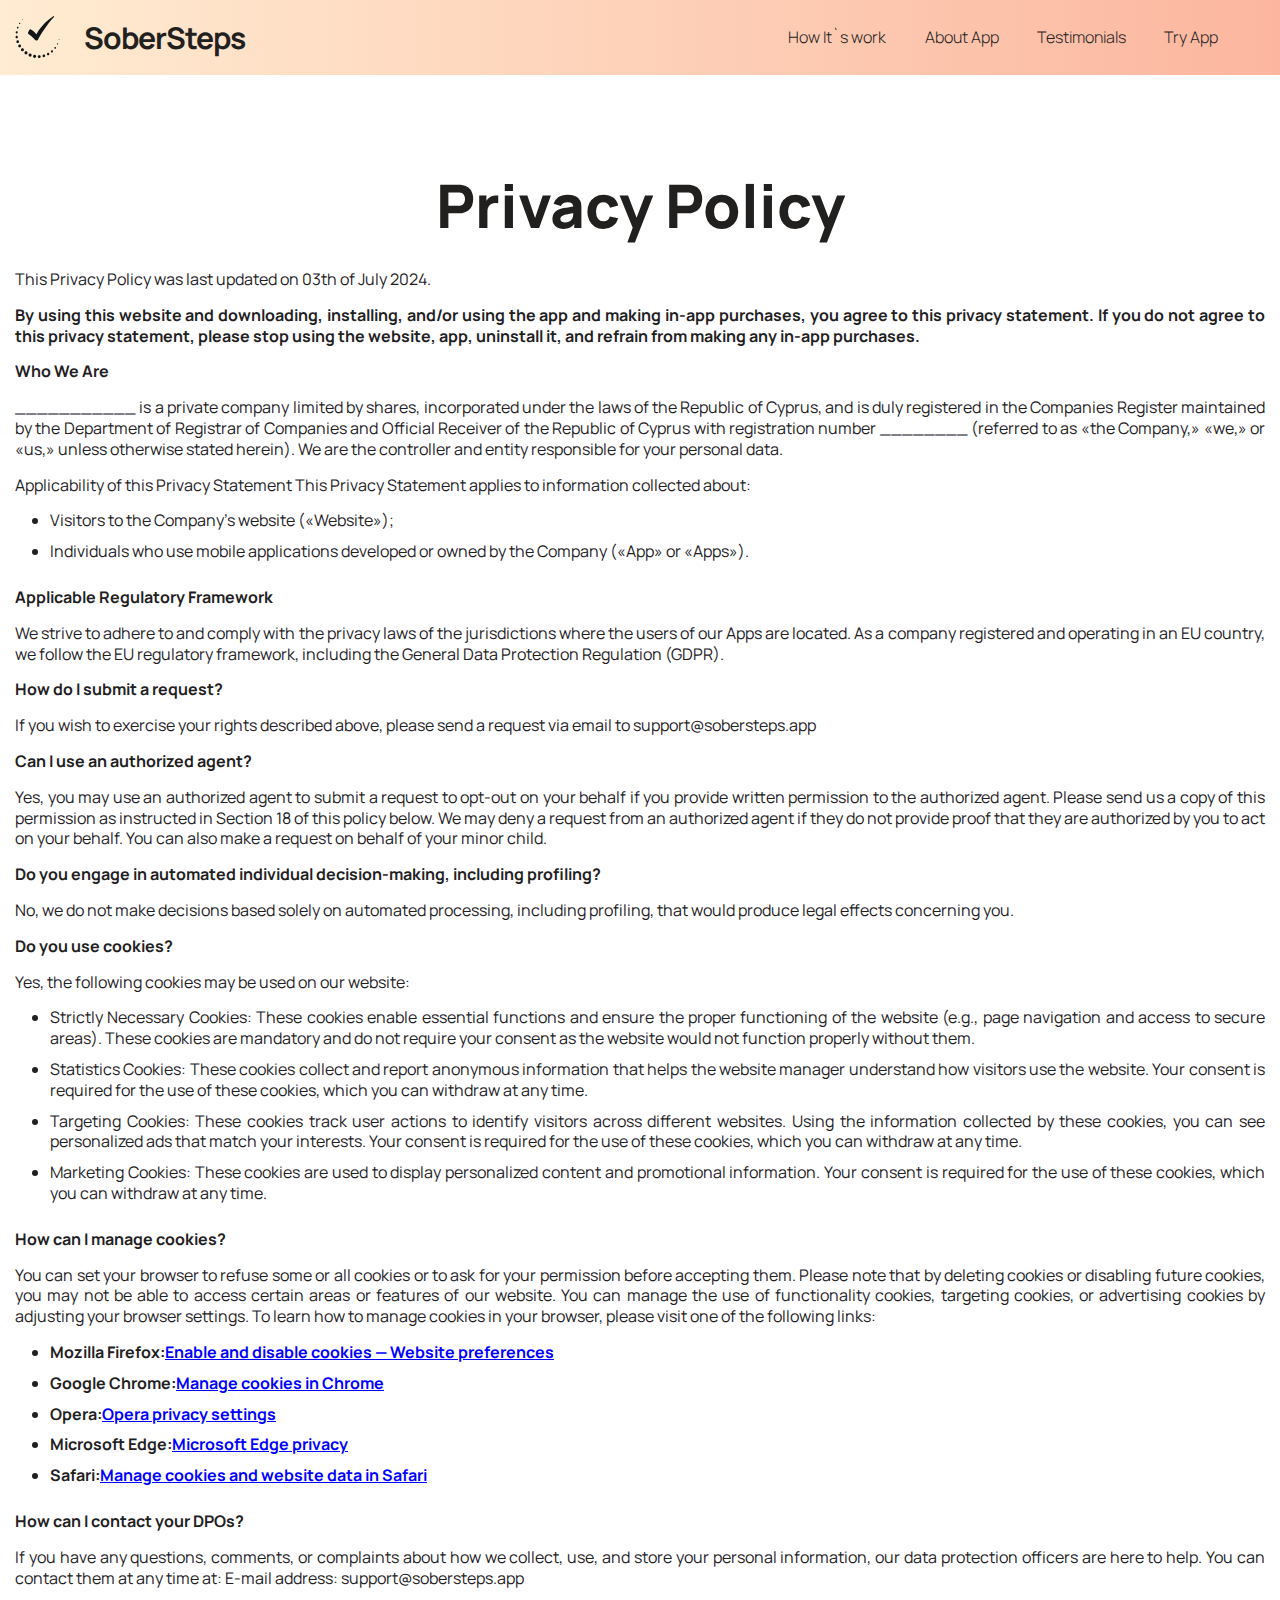
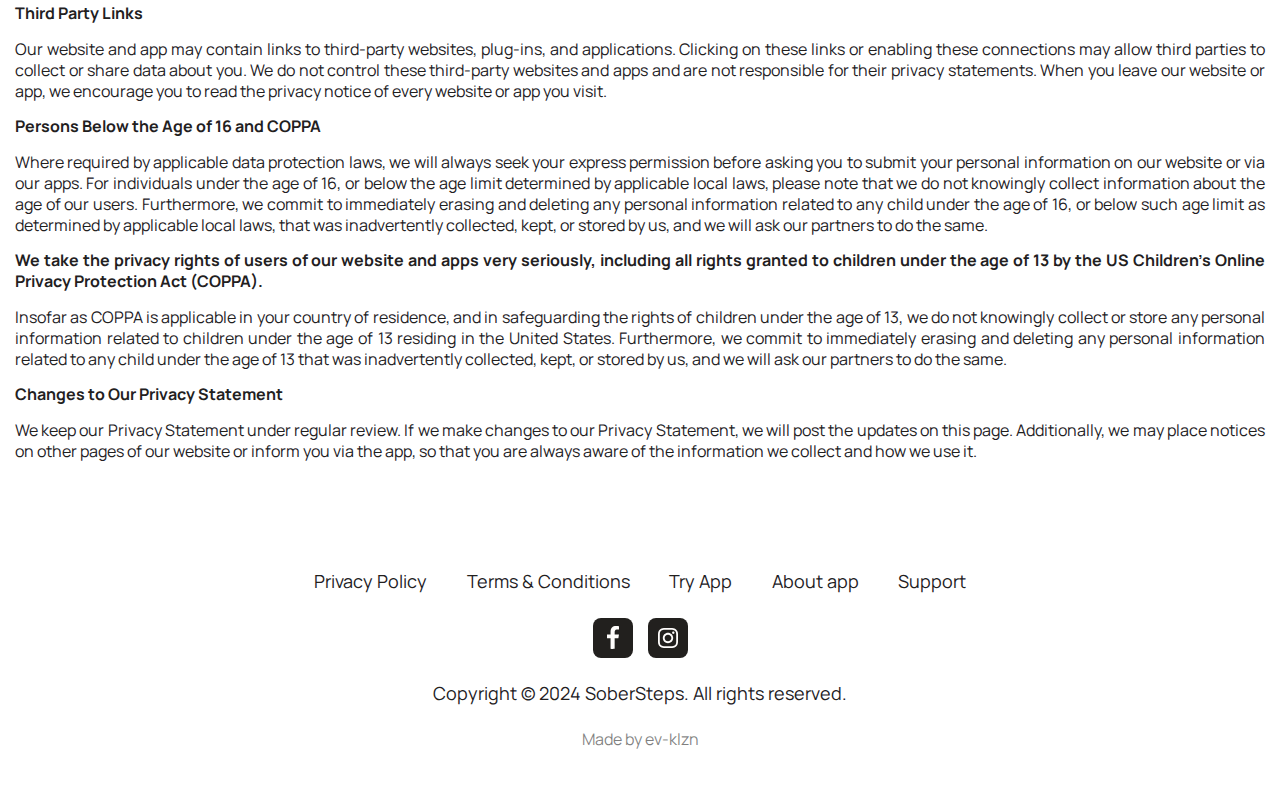
<file: privacy-policy.html>
<!doctype html>
<html lang="en">

<head>
	<title>Privacy Policy</title>
	<meta charset="UTF-8">
	<link rel="stylesheet" href="css/style.min.css?_v=20240711100556">
	<meta name="robots" content="noindex, nofollow">
	<meta name="viewport" content="width=device-width, initial-scale=1.0">
	<meta name="keywords" content="Sober Steps">
	<meta name="description" content="Sober Steps - Take Your First Sober Steps Towards a Better You">
	<link rel="shortcut icon" href="favicon.ico">
</head>


<body>
	<div class="wrapper">
		<header class="header">
			<div class="header__container">
				<a href="#" data-goto-header data-goto=".hero" class="header__logo">
					<img class="header__logo-img ibg ibg--contain" src="img/logo.svg" alt="logo">
					<span class="header__logo-name">SoberSteps</span>
				</a>
				<div class="header__menu menu">
					<nav class="menu__body">
						<ul class="menu__list">
							<li data-goto-header data-goto=".how" class="menu__item">
								<a class="menu__link" href="#">How It`s work</a>
							</li>
							<li data-goto-header data-goto=".about" class="menu__item">
								<a class="menu__link" href="#">About App</a>
							</li>
							<li data-goto-header data-goto=".testimonials" class="menu__item">
								<a class="menu__link" href="#">Testimonials</a>
							</li>
							<li data-goto-header data-goto=".started" class="menu__item">
								<a class="menu__link" href="#">Try App</a>
							</li>
						</ul>
					</nav>
				</div>
				<button type="button" class="icon-menu"><span></span></button>
			</div>
		</header>

		<main class="page">
			<section class="page__terms policy">
				<div class="policy__container">
					<h1 data-watch class="policy__title policy__title--centered">
						Privacy Policy
					</h1>
					<p>This Privacy Policy was last updated on 03th of July 2024.</p>

					<p>
						<strong>By using this website and downloading, installing, and/or using
							the app and making in-app purchases, you agree to this privacy
							statement. If you do not agree to this privacy statement, please
							stop using the website, app, uninstall it, and refrain from
							making any in-app purchases.</strong>
					</p>

					<p><strong>Who We Are&nbsp;</strong></p>

					<p>
						___________ is a private company limited by shares, incorporated
						under the laws of the Republic of Cyprus, and is duly registered
						in the Companies Register maintained by the Department of
						Registrar of Companies and Official Receiver of the Republic of
						Cyprus with registration number ________ (referred to as &#171;the
						Company,&#187; &#171;we,&#187; or &#171;us,&#187; unless otherwise
						stated herein). We are the controller and entity responsible for
						your personal data.
					</p>

					<p>
						Applicability of this Privacy Statement This Privacy Statement
						applies to information collected about:
					</p>

					<ul>
						<li>Visitors to the Company’s website (&#171;Website&#187;);</li>

						<li>
							Individuals who use mobile applications developed or owned by
							the Company (&#171;App&#187; or &#171;Apps&#187;).
						</li>
					</ul>

					<p><strong>Applicable Regulatory Framework</strong>&nbsp;</p>

					<p>
						We strive to adhere to and comply with the privacy laws of the
						jurisdictions where the users of our Apps are located. As a
						company registered and operating in an EU country, we follow the
						EU regulatory framework, including the General Data Protection
						Regulation (GDPR).
					</p>

					<p><strong>How do I submit a request?</strong></p>

					<p>
						If you wish to exercise your rights described above, please send a
						request via email to support@sobersteps.app
					</p>

					<p><strong>Can I use an authorized agent?</strong></p>

					<p>
						Yes, you may use an authorized agent to submit a request to
						opt-out on your behalf if you provide written permission to the
						authorized agent. Please send us a copy of this permission as
						instructed in Section 18 of this policy below. We may deny a
						request from an authorized agent if they do not provide proof that
						they are authorized by you to act on your behalf. You can also
						make a request on behalf of your minor child.
					</p>

					<p>
						<strong>Do you engage in automated individual decision-making,
							including profiling?</strong>
					</p>

					<p>
						No, we do not make decisions based solely on automated processing,
						including profiling, that would produce legal effects concerning
						you.
					</p>

					<p><strong>Do you use cookies?</strong></p>

					<p>Yes, the following cookies may be used on our website:</p>

					<ul>
						<li>
							Strictly Necessary Cookies: These cookies enable essential
							functions and ensure the proper functioning of the website
							(e.g., page navigation and access to secure areas). These
							cookies are mandatory and do not require your consent as the
							website would not function properly without them.
						</li>

						<li>
							Statistics Cookies: These cookies collect and report anonymous
							information that helps the website manager understand how
							visitors use the website. Your consent is required for the use
							of these cookies, which you can withdraw at any time.
						</li>

						<li>
							Targeting Cookies: These cookies track user actions to identify
							visitors across different websites. Using the information
							collected by these cookies, you can see personalized ads that
							match your interests. Your consent is required for the use of
							these cookies, which you can withdraw at any time.
						</li>

						<li>
							Marketing Cookies: These cookies are used to display
							personalized content and promotional information. Your consent
							is required for the use of these cookies, which you can withdraw
							at any time.
						</li>
					</ul>

					<p><strong>How can I manage cookies?</strong></p>

					<p>
						You can set your browser to refuse some or all cookies or to ask
						for your permission before accepting them. Please note that by
						deleting cookies or disabling future cookies, you may not be able
						to access certain areas or features of our website. You can manage
						the use of functionality cookies, targeting cookies, or
						advertising cookies by adjusting your browser settings. To learn
						how to manage cookies in your browser, please visit one of the
						following links:
					</p>

					<ul>
						<li>
							<strong>Mozilla Firefox:</strong><a href="https://support.mozilla.org/en-US/kb/enable-and-disable-cookies-website-preferences"><strong> </strong><strong>Enable and disable cookies &#8212; Website
									preferences</strong></a>
						</li>

						<li>
							<strong>Google Chrome:</strong><a href="https://support.google.com/chrome/answer/95647"><strong> </strong><strong>Manage cookies in Chrome</strong></a>
						</li>

						<li>
							<strong>Opera:</strong><a href="https://www.opera.com/help/tutorials/security/privacy"><strong> </strong><strong>Opera privacy settings</strong></a>
						</li>

						<li>
							<strong>Microsoft Edge:</strong><a href="https://privacy.microsoft.com/en-us/windows-10-microsoft-edge-and-privacy"><strong> </strong><strong>Microsoft Edge privacy</strong></a>
						</li>

						<li>
							<strong>Safari:</strong><a href="https://support.apple.com/guide/safari/manage-cookies-and-website-information-sfri11471/mac"><strong> </strong><strong>Manage cookies and website data in Safari</strong></a>
						</li>
					</ul>

					<p><strong>How can I contact your DPOs?</strong></p>

					<p>
						If you have any questions, comments, or complaints about how we
						collect, use, and store your personal information, our data
						protection officers are here to help. You can contact them at any
						time at: E-mail address: support@sobersteps.app
					</p>

					<p><strong>Third Party Links</strong></p>

					<p>
						Our website and app may contain links to third-party websites,
						plug-ins, and applications. Clicking on these links or enabling
						these connections may allow third parties to collect or share data
						about you. We do not control these third-party websites and apps
						and are not responsible for their privacy statements. When you
						leave our website or app, we encourage you to read the privacy
						notice of every website or app you visit.
					</p>

					<p><strong>Persons Below the Age of 16 and COPPA</strong></p>

					<p>
						Where required by applicable data protection laws, we will always
						seek your express permission before asking you to submit your
						personal information on our website or via our apps. For
						individuals under the age of 16, or below the age limit determined
						by applicable local laws, please note that we do not knowingly
						collect information about the age of our users. Furthermore, we
						commit to immediately erasing and deleting any personal
						information related to any child under the age of 16, or below
						such age limit as determined by applicable local laws, that was
						inadvertently collected, kept, or stored by us, and we will ask
						our partners to do the same.
					</p>

					<p>
						<strong>We take the privacy rights of users of our website and apps
							very seriously, including all rights granted to children under
							the age of 13 by the US Children’s Online Privacy Protection Act
							(COPPA).</strong>
					</p>

					<p>
						Insofar as COPPA is applicable in your country of residence, and
						in safeguarding the rights of children under the age of 13, we do
						not knowingly collect or store any personal information related to
						children under the age of 13 residing in the United States.
						Furthermore, we commit to immediately erasing and deleting any
						personal information related to any child under the age of 13 that
						was inadvertently collected, kept, or stored by us, and we will
						ask our partners to do the same.
					</p>

					<p><strong>Changes to Our Privacy Statement</strong></p>

					<p>
						We keep our Privacy Statement under regular review. If we make
						changes to our Privacy Statement, we will post the updates on this
						page. Additionally, we may place notices on other pages of our
						website or inform you via the app, so that you are always aware of
						the information we collect and how we use it.
					</p>
				</div>
			</section>
		</main>
		<footer class="footer footer--center">
			<div class="footer__container">
				<ul class="footer__list">
					<li>
						<a href="#" class="footer__item">Privacy Policy</a>
					</li>
					<li>
						<a href="#" class="footer__item">Terms & Conditions</a>
					</li>
					<li>
						<a data-goto-header data-goto=".started" href="#" class="footer__item">Try App</a>
					</li>

					<li>
						<a data-goto-header data-goto=".about" href="#" class="footer__item">About app</a>
					</li>
					<li>
						<a href="#" class="footer__item">Support</a>
					</li>
				</ul>
				<div class="footer__social">
					<a class="footer__social-icon" href="#"><img class="footer__social-icon-img ibg ibg-contain" src="img/icons/s-fb.svg" alt="Image"></a>
					<a class="footer__social-icon" href="#"><img class="footer__social-icon-img ibg ibg-contain" src="img/icons/s-ins.svg" alt="Image"></a>
				</div>
				<div class="footer__copy">
					Copyright © 2024 SoberSteps. All rights reserved.
				</div>
				<div class="footer__dev">
					Made by
					<a target="_blank" class="footer__dev-link" href="https://ev-klzn.com/">ev-klzn</a>
				</div>
			</div>
		</footer>

	</div>
	<script src="js/app.min.js?_v=20240711100556"></script>
</body>

</html>
</file>
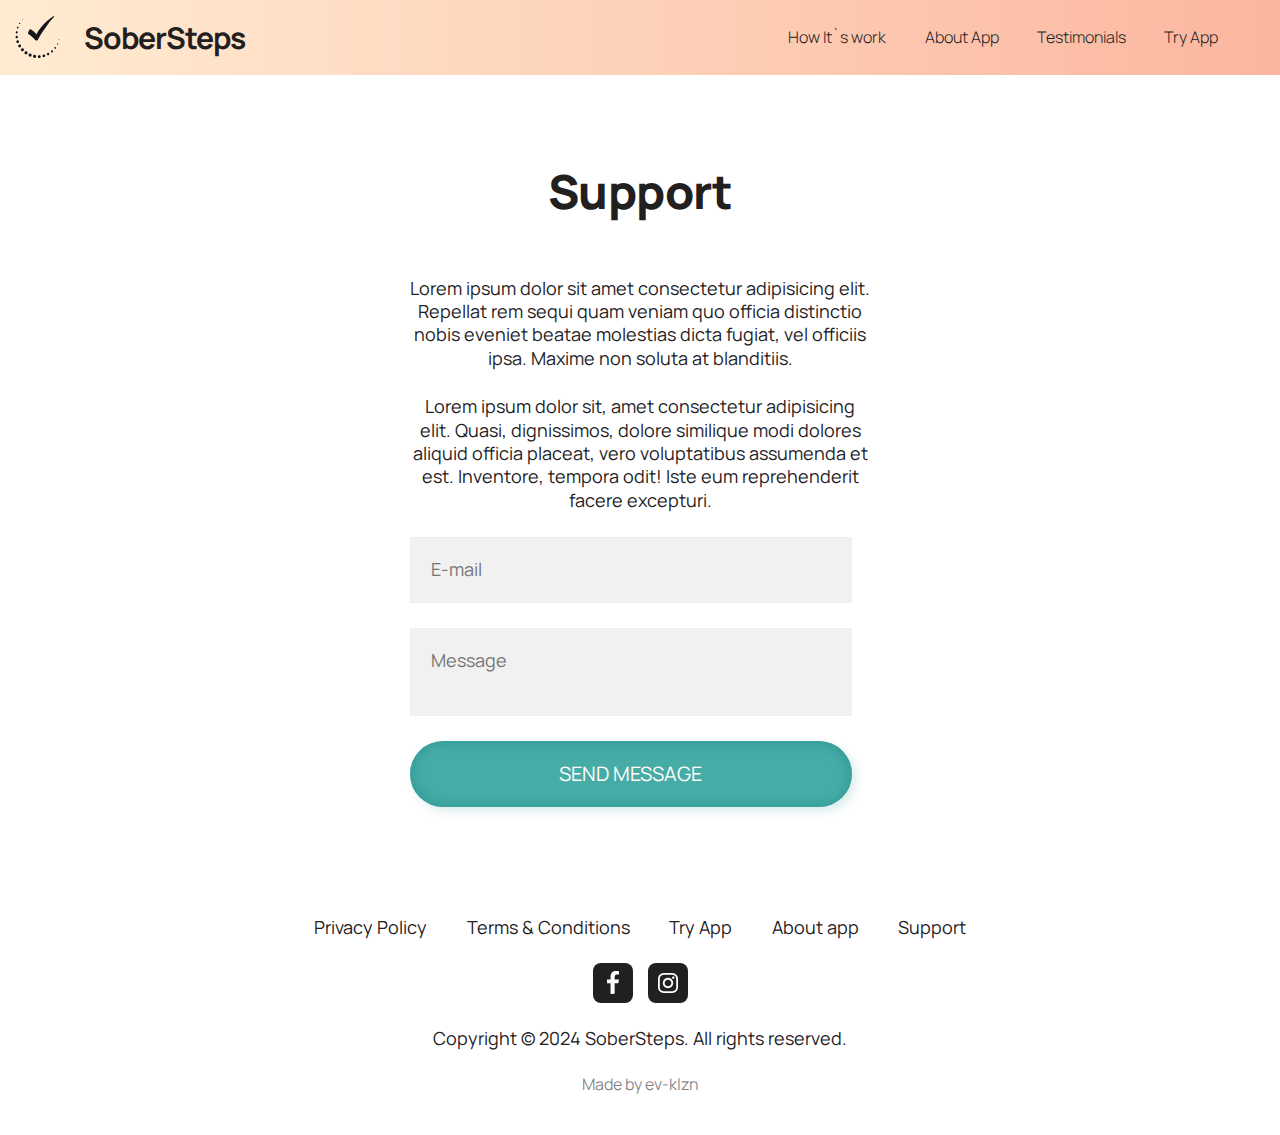
<file: support.html>
<!doctype html>
<html lang="en">

<head>
	<title>Support</title>
	<meta charset="UTF-8">
	<link rel="stylesheet" href="css/style.min.css?_v=20240711100556">
	<meta name="robots" content="noindex, nofollow">
	<meta name="viewport" content="width=device-width, initial-scale=1.0">
	<meta name="keywords" content="Sober Steps">
	<meta name="description" content="Sober Steps - Take Your First Sober Steps Towards a Better You">
	<link rel="shortcut icon" href="favicon.ico">
</head>


<body>
	<div class="wrapper">
		<header class="header">
			<div class="header__container">
				<a href="#" data-goto-header data-goto=".hero" class="header__logo">
					<img class="header__logo-img ibg ibg--contain" src="img/logo.svg" alt="logo">
					<span class="header__logo-name">SoberSteps</span>
				</a>
				<div class="header__menu menu">
					<nav class="menu__body">
						<ul class="menu__list">
							<li data-goto-header data-goto=".how" class="menu__item">
								<a class="menu__link" href="#">How It`s work</a>
							</li>
							<li data-goto-header data-goto=".about" class="menu__item">
								<a class="menu__link" href="#">About App</a>
							</li>
							<li data-goto-header data-goto=".testimonials" class="menu__item">
								<a class="menu__link" href="#">Testimonials</a>
							</li>
							<li data-goto-header data-goto=".started" class="menu__item">
								<a class="menu__link" href="#">Try App</a>
							</li>
						</ul>
					</nav>
				</div>
				<button type="button" class="icon-menu"><span></span></button>
			</div>
		</header>

		<main class="page">
			<section class="page__support support">
				<div class="support__container">
					<h1 data-watch class="support__title title support__title--centered">
						Support
					</h1>
					<div class="support__text support__text--centered">
						<div class="contact">
							<p>
								Lorem ipsum dolor sit amet consectetur adipisicing elit.
								Repellat rem sequi quam veniam quo officia distinctio nobis
								eveniet beatae molestias dicta fugiat, vel officiis ipsa.
								Maxime non soluta at blanditiis.
							</p>
							<p>
								Lorem ipsum dolor sit, amet consectetur adipisicing elit.
								Quasi, dignissimos, dolore similique modi dolores aliquid
								officia placeat, <span>vero</span> voluptatibus assumenda et
								est. Inventore, tempora odit! Iste eum reprehenderit facere
								excepturi.
							</p>
							<div class="contact__form">
								<form action="files/sendmail/sendmail.php" method="POST" id="contact" name="contact" class="form">
									<input data-validate required type="text" name="form[email]" id="email" data-error="Incorect email" data-required="email" placeholder="E-mail" class="contact__input input" />
									<textarea required data-autoheight id="message" class="contact__input input" name="form[message]" placeholder="Message"></textarea>
									<button data-watch type="submit" class="contact__button button">
										Send Message
									</button>
								</form>
							</div>
						</div>
					</div>
				</div>
			</section>
		</main>
		<footer class="footer footer--center">
			<div class="footer__container">
				<ul class="footer__list">
					<li>
						<a href="#" class="footer__item">Privacy Policy</a>
					</li>
					<li>
						<a href="#" class="footer__item">Terms & Conditions</a>
					</li>
					<li>
						<a data-goto-header data-goto=".started" href="#" class="footer__item">Try App</a>
					</li>

					<li>
						<a data-goto-header data-goto=".about" href="#" class="footer__item">About app</a>
					</li>
					<li>
						<a href="#" class="footer__item">Support</a>
					</li>
				</ul>
				<div class="footer__social">
					<a class="footer__social-icon" href="#"><img class="footer__social-icon-img ibg ibg-contain" src="img/icons/s-fb.svg" alt="Image"></a>
					<a class="footer__social-icon" href="#"><img class="footer__social-icon-img ibg ibg-contain" src="img/icons/s-ins.svg" alt="Image"></a>
				</div>
				<div class="footer__copy">
					Copyright © 2024 SoberSteps. All rights reserved.
				</div>
				<div class="footer__dev">
					Made by
					<a target="_blank" class="footer__dev-link" href="https://ev-klzn.com/">ev-klzn</a>
				</div>
			</div>
		</footer>

	</div>

	<script src="js/app.min.js?_v=20240711100556"></script>
</body>

</html>
</file>
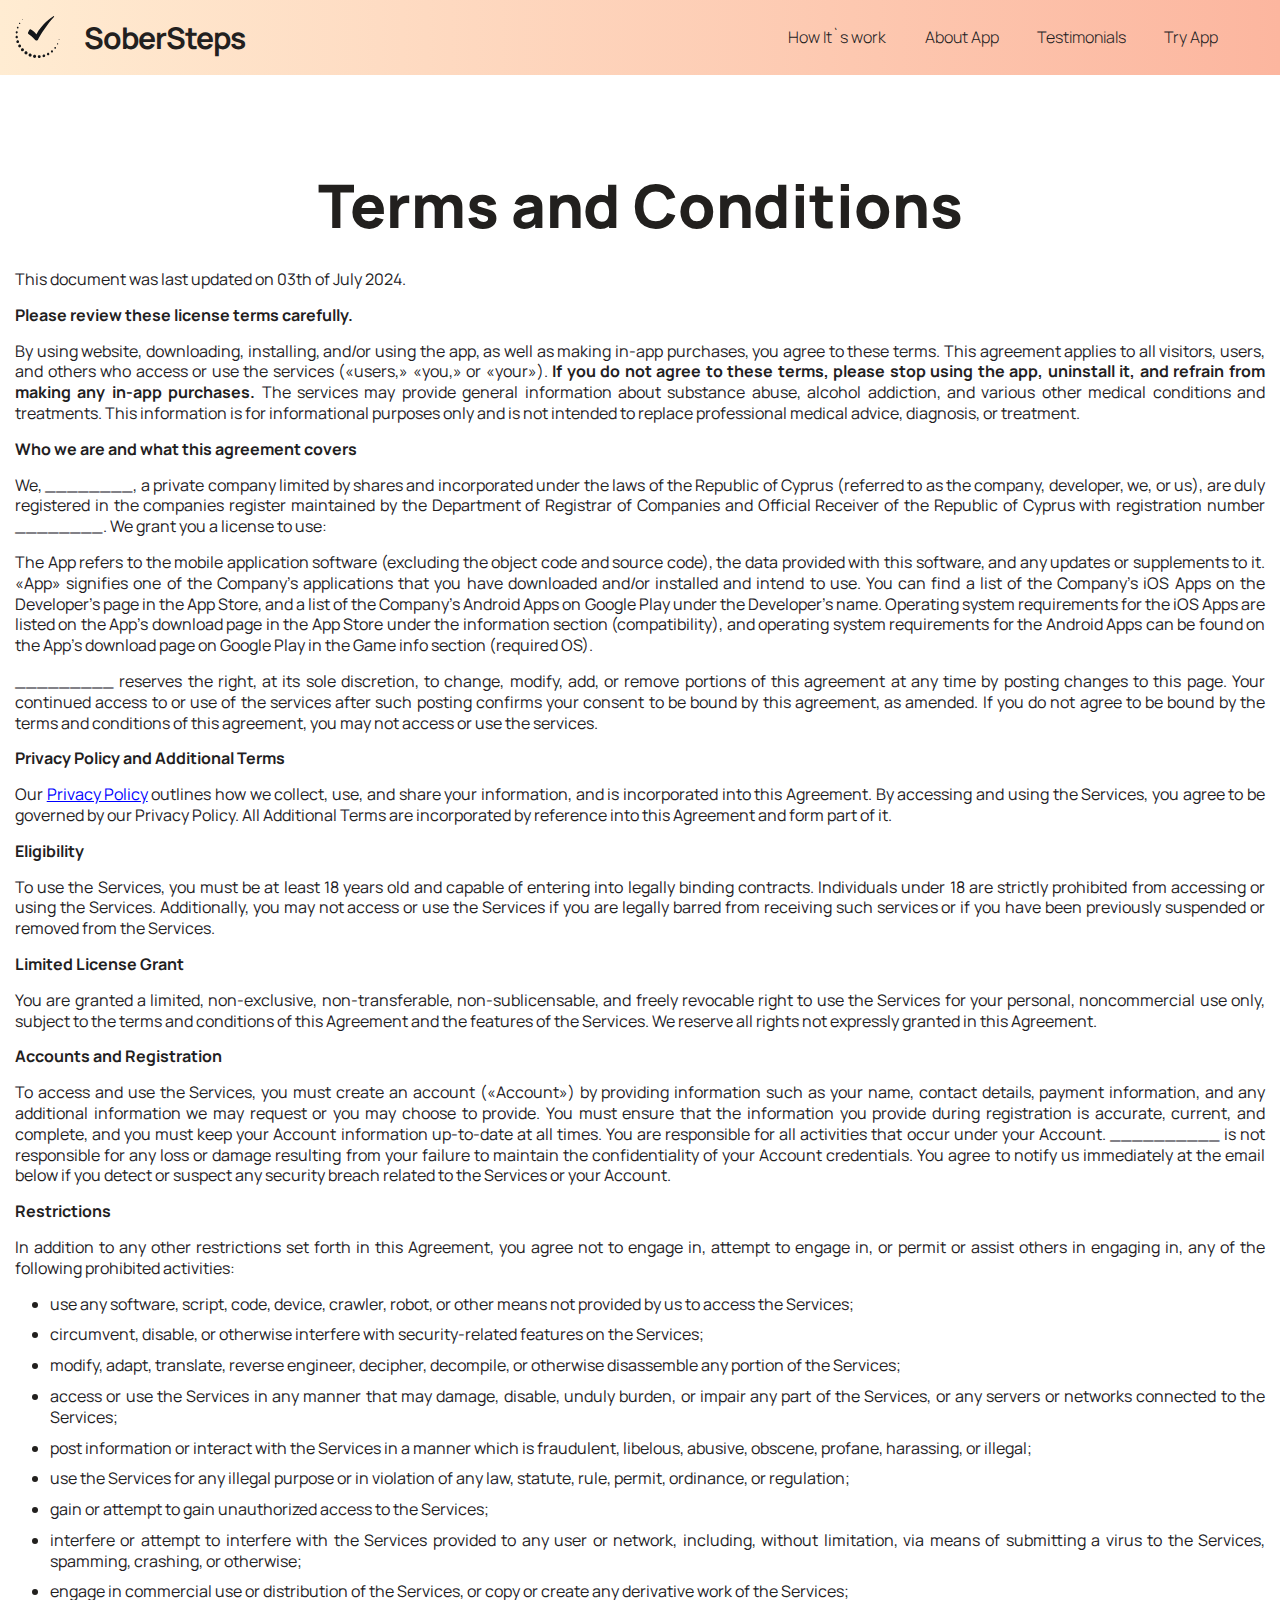
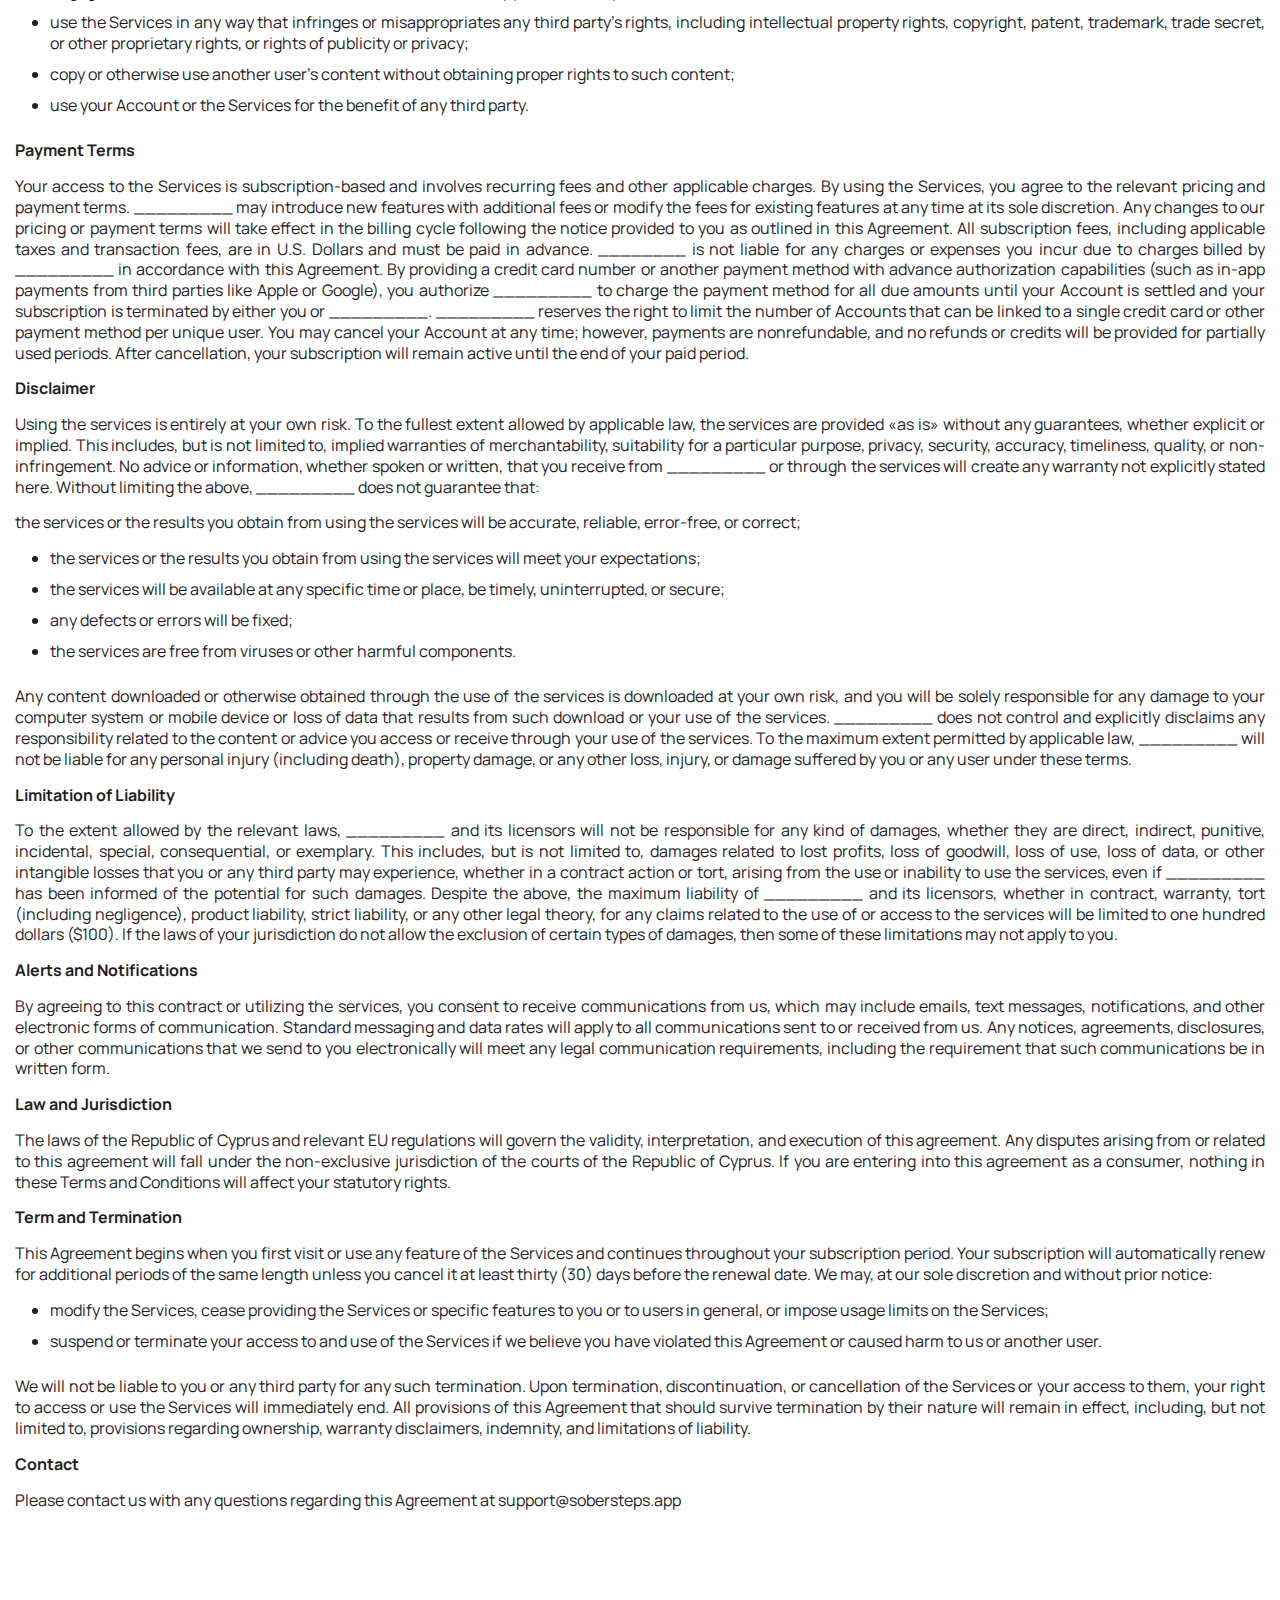
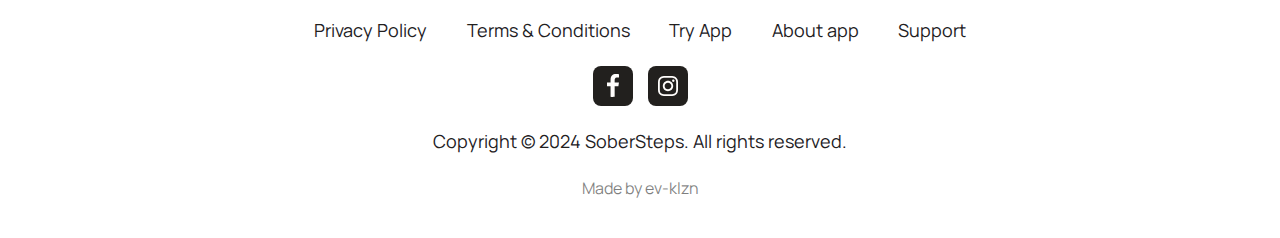
<file: terms-and-conditions.html>
<!doctype html>
<html lang="en">

<head>
	<title>Terms and Conditions</title>
	<meta charset="UTF-8">
	<link rel="stylesheet" href="css/style.min.css?_v=20240711100556">
	<meta name="robots" content="noindex, nofollow">
	<meta name="viewport" content="width=device-width, initial-scale=1.0">
	<meta name="keywords" content="Sober Steps">
	<meta name="description" content="Sober Steps - Take Your First Sober Steps Towards a Better You">
	<link rel="shortcut icon" href="favicon.ico">
</head>


<body>
	<div class="wrapper">
		<header class="header">
			<div class="header__container">
				<a href="#" data-goto-header data-goto=".hero" class="header__logo">
					<img class="header__logo-img ibg ibg--contain" src="img/logo.svg" alt="logo">
					<span class="header__logo-name">SoberSteps</span>
				</a>
				<div class="header__menu menu">
					<nav class="menu__body">
						<ul class="menu__list">
							<li data-goto-header data-goto=".how" class="menu__item">
								<a class="menu__link" href="#">How It`s work</a>
							</li>
							<li data-goto-header data-goto=".about" class="menu__item">
								<a class="menu__link" href="#">About App</a>
							</li>
							<li data-goto-header data-goto=".testimonials" class="menu__item">
								<a class="menu__link" href="#">Testimonials</a>
							</li>
							<li data-goto-header data-goto=".started" class="menu__item">
								<a class="menu__link" href="#">Try App</a>
							</li>
						</ul>
					</nav>
				</div>
				<button type="button" class="icon-menu"><span></span></button>
			</div>
		</header>

		<main class="page">
			<section class="page__terms policy">
				<div class="policy__container">
					<h1 data-watch class="policy__title policy__title--centered">
						Terms and Conditions
					</h1>
					<p>This document was last updated on 03th of July 2024.</p>

					<p><strong>Please review these license terms carefully.</strong></p>

					<p>
						By using website, downloading, installing, and/or using the app,
						as well as making in-app purchases, you agree to these terms. This
						agreement applies to all visitors, users, and others who access or
						use the services (&#171;users,&#187; &#171;you,&#187; or
						&#171;your&#187;).<strong>
							If you do not agree to these terms, please stop using the app,
							uninstall it, and refrain from making any in-app purchases. </strong>The services may provide general information about substance
						abuse, alcohol addiction, and various other medical conditions and
						treatments. This information is for informational purposes only
						and is not intended to replace professional medical advice,
						diagnosis, or treatment.
					</p>

					<p><strong>Who we are and what this agreement covers</strong></p>

					<p>
						We, ________, a private company limited by shares and incorporated
						under the laws of the Republic of Cyprus (referred to as the
						company, developer, we, or us), are duly registered in the
						companies register maintained by the Department of Registrar of
						Companies and Official Receiver of the Republic of Cyprus with
						registration number ________. We grant you a license to use:
					</p>

					<p>
						The App refers to the mobile application software (excluding the
						object code and source code), the data provided with this
						software, and any updates or supplements to it. &#171;App&#187;
						signifies one of the Company&#8217;s applications that you have
						downloaded and/or installed and intend to use. You can find a list
						of the Company&#8217;s iOS Apps on the Developer’s page in the App
						Store, and a list of the Company’s Android Apps on Google Play
						under the Developer’s name. Operating system requirements for the
						iOS Apps are listed on the App&#8217;s download page in the App
						Store under the information section (compatibility), and operating
						system requirements for the Android Apps can be found on the
						App&#8217;s download page on Google Play in the Game info section
						(required OS).
					</p>

					<p>
						_________ reserves the right, at its sole discretion, to change,
						modify, add, or remove portions of this agreement at any time by
						posting changes to this page. Your continued access to or use of
						the services after such posting confirms your consent to be bound
						by this agreement, as amended. If you do not agree to be bound by
						the terms and conditions of this agreement, you may not access or
						use the services.
					</p>

					<p><strong>Privacy Policy and Additional Terms&nbsp;</strong></p>

					<p>
						Our
						<a href="https://sobersteps.app/privacy-policy/">Privacy Policy</a>
						outlines how we collect, use, and share your information, and is
						incorporated into this Agreement. By accessing and using the
						Services, you agree to be governed by our Privacy Policy. All
						Additional Terms are incorporated by reference into this Agreement
						and form part of it.
					</p>

					<p><strong>Eligibility&nbsp;</strong></p>

					<p>
						To use the Services, you must be at least 18 years old and capable
						of entering into legally binding contracts. Individuals under 18
						are strictly prohibited from accessing or using the Services.
						Additionally, you may not access or use the Services if you are
						legally barred from receiving such services or if you have been
						previously suspended or removed from the Services.
					</p>

					<p><strong>Limited License Grant&nbsp;</strong></p>

					<p>
						You are granted a limited, non-exclusive, non-transferable,
						non-sublicensable, and freely revocable right to use the Services
						for your personal, noncommercial use only, subject to the terms
						and conditions of this Agreement and the features of the Services.
						We reserve all rights not expressly granted in this Agreement.
					</p>

					<p><strong>Accounts and Registration</strong>&nbsp;</p>

					<p>
						To access and use the Services, you must create an account
						(&#171;Account&#187;) by providing information such as your name,
						contact details, payment information, and any additional
						information we may request or you may choose to provide. You must
						ensure that the information you provide during registration is
						accurate, current, and complete, and you must keep your Account
						information up-to-date at all times. You are responsible for all
						activities that occur under your Account. __________ is not
						responsible for any loss or damage resulting from your failure to
						maintain the confidentiality of your Account credentials. You
						agree to notify us immediately at the email below if you detect or
						suspect any security breach related to the Services or your
						Account.
					</p>

					<p><strong>Restrictions</strong></p>

					<p>
						In addition to any other restrictions set forth in this Agreement,
						you agree not to engage in, attempt to engage in, or permit or
						assist others in engaging in, any of the following prohibited
						activities:&nbsp;
					</p>

					<ul>
						<li>
							use any software, script, code, device, crawler, robot, or other
							means not provided by us to access the Services;
						</li>

						<li>
							circumvent, disable, or otherwise interfere with
							security-related features on the Services;
						</li>

						<li>
							modify, adapt, translate, reverse engineer, decipher, decompile,
							or otherwise disassemble any portion of the Services;
						</li>

						<li>
							access or use the Services in any manner that may damage,
							disable, unduly burden, or impair any part of the Services, or
							any servers or networks connected to the Services;
						</li>

						<li>
							post information or interact with the Services in a manner which
							is fraudulent, libelous, abusive, obscene, profane, harassing,
							or illegal;
						</li>

						<li>
							use the Services for any illegal purpose or in violation of any
							law, statute, rule, permit, ordinance, or regulation;
						</li>

						<li>
							gain or attempt to gain unauthorized access to the Services;
						</li>

						<li>
							interfere or attempt to interfere with the Services provided to
							any user or network, including, without limitation, via means of
							submitting a virus to the Services, spamming, crashing, or
							otherwise;
						</li>

						<li>
							engage in commercial use or distribution of the Services, or
							copy or create any derivative work of the Services;
						</li>

						<li>
							use the Services in any way that infringes or misappropriates
							any third party’s rights, including intellectual property
							rights, copyright, patent, trademark, trade secret, or other
							proprietary rights, or rights of publicity or privacy;
						</li>

						<li>
							copy or otherwise use another user’s content without obtaining
							proper rights to such content;
						</li>

						<li>
							use your Account or the Services for the benefit of any third
							party.
						</li>
					</ul>

					<p><strong>Payment Terms</strong></p>

					<p>
						Your access to the Services is subscription-based and involves
						recurring fees and other applicable charges. By using the
						Services, you agree to the relevant pricing and payment terms.
						_________ may introduce new features with additional fees or
						modify the fees for existing features at any time at its sole
						discretion. Any changes to our pricing or payment terms will take
						effect in the billing cycle following the notice provided to you
						as outlined in this Agreement. All subscription fees, including
						applicable taxes and transaction fees, are in U.S. Dollars and
						must be paid in advance. ________ is not liable for any charges or
						expenses you incur due to charges billed by _________ in
						accordance with this Agreement. By providing a credit card number
						or another payment method with advance authorization capabilities
						(such as in-app payments from third parties like Apple or Google),
						you authorize _________ to charge the payment method for all due
						amounts until your Account is settled and your subscription is
						terminated by either you or _________. _________ reserves the
						right to limit the number of Accounts that can be linked to a
						single credit card or other payment method per unique user. You
						may cancel your Account at any time; however, payments are
						nonrefundable, and no refunds or credits will be provided for
						partially used periods. After cancellation, your subscription will
						remain active until the end of your paid period.
					</p>

					<p><strong>Disclaimer</strong></p>

					<p>
						Using the services is entirely at your own risk. To the fullest
						extent allowed by applicable law, the services are provided
						&#171;as is&#187; without any guarantees, whether explicit or
						implied. This includes, but is not limited to, implied warranties
						of merchantability, suitability for a particular purpose, privacy,
						security, accuracy, timeliness, quality, or non-infringement. No
						advice or information, whether spoken or written, that you receive
						from _________ or through the services will create any warranty
						not explicitly stated here. Without limiting the above, _________
						does not guarantee that:
					</p>

					<p>
						the services or the results you obtain from using the services
						will be accurate, reliable, error-free, or correct;
					</p>

					<ul>
						<li>
							the services or the results you obtain from using the services
							will meet your expectations;
						</li>

						<li>
							the services will be available at any specific time or place, be
							timely, uninterrupted, or secure;
						</li>

						<li>any defects or errors will be fixed;</li>

						<li>
							the services are free from viruses or other harmful components.
						</li>
					</ul>

					<p>
						Any content downloaded or otherwise obtained through the use of
						the services is downloaded at your own risk, and you will be
						solely responsible for any damage to your computer system or
						mobile device or loss of data that results from such download or
						your use of the services. _________ does not control and
						explicitly disclaims any responsibility related to the content or
						advice you access or receive through your use of the services. To
						the maximum extent permitted by applicable law, _________ will not
						be liable for any personal injury (including death), property
						damage, or any other loss, injury, or damage suffered by you or
						any user under these terms.
					</p>

					<p><strong>Limitation of Liability</strong></p>

					<p>
						To the extent allowed by the relevant laws, _________ and its
						licensors will not be responsible for any kind of damages, whether
						they are direct, indirect, punitive, incidental, special,
						consequential, or exemplary. This includes, but is not limited to,
						damages related to lost profits, loss of goodwill, loss of use,
						loss of data, or other intangible losses that you or any third
						party may experience, whether in a contract action or tort,
						arising from the use or inability to use the services, even if
						_________ has been informed of the potential for such damages.
						Despite the above, the maximum liability of _________ and its
						licensors, whether in contract, warranty, tort (including
						negligence), product liability, strict liability, or any other
						legal theory, for any claims related to the use of or access to
						the services will be limited to one hundred dollars ($100). If the
						laws of your jurisdiction do not allow the exclusion of certain
						types of damages, then some of these limitations may not apply to
						you.
					</p>

					<p><strong>Alerts and Notifications</strong></p>

					<p>
						By agreeing to this contract or utilizing the services, you
						consent to receive communications from us, which may include
						emails, text messages, notifications, and other electronic forms
						of communication. Standard messaging and data rates will apply to
						all communications sent to or received from us. Any notices,
						agreements, disclosures, or other communications that we send to
						you electronically will meet any legal communication requirements,
						including the requirement that such communications be in written
						form.
					</p>

					<p><strong>Law and Jurisdiction&nbsp;</strong></p>

					<p>
						The laws of the Republic of Cyprus and relevant EU regulations
						will govern the validity, interpretation, and execution of this
						agreement. Any disputes arising from or related to this agreement
						will fall under the non-exclusive jurisdiction of the courts of
						the Republic of Cyprus. If you are entering into this agreement as
						a consumer, nothing in these Terms and Conditions will affect your
						statutory rights.
					</p>

					<p><strong>Term and Termination</strong></p>

					<p>
						This Agreement begins when you first visit or use any feature of
						the Services and continues throughout your subscription period.
						Your subscription will automatically renew for additional periods
						of the same length unless you cancel it at least thirty (30) days
						before the renewal date. We may, at our sole discretion and
						without prior notice:
					</p>

					<ul>
						<li>
							modify the Services, cease providing the Services or specific
							features to you or to users in general, or impose usage limits
							on the Services;
						</li>

						<li>
							suspend or terminate your access to and use of the Services if
							we believe you have violated this Agreement or caused harm to us
							or another user.
						</li>
					</ul>

					<p>
						We will not be liable to you or any third party for any such
						termination. Upon termination, discontinuation, or cancellation of
						the Services or your access to them, your right to access or use
						the Services will immediately end. All provisions of this
						Agreement that should survive termination by their nature will
						remain in effect, including, but not limited to, provisions
						regarding ownership, warranty disclaimers, indemnity, and
						limitations of liability.
					</p>

					<p><strong>Contact</strong></p>

					<p>
						Please contact us with any questions regarding this Agreement at
						support@sobersteps.app
					</p>
				</div>
			</section>
		</main>
		<footer class="footer footer--center">
			<div class="footer__container">
				<ul class="footer__list">
					<li>
						<a href="#" class="footer__item">Privacy Policy</a>
					</li>
					<li>
						<a href="#" class="footer__item">Terms & Conditions</a>
					</li>
					<li>
						<a data-goto-header data-goto=".started" href="#" class="footer__item">Try App</a>
					</li>

					<li>
						<a data-goto-header data-goto=".about" href="#" class="footer__item">About app</a>
					</li>
					<li>
						<a href="#" class="footer__item">Support</a>
					</li>
				</ul>
				<div class="footer__social">
					<a class="footer__social-icon" href="#"><img class="footer__social-icon-img ibg ibg-contain" src="img/icons/s-fb.svg" alt="Image"></a>
					<a class="footer__social-icon" href="#"><img class="footer__social-icon-img ibg ibg-contain" src="img/icons/s-ins.svg" alt="Image"></a>
				</div>
				<div class="footer__copy">
					Copyright © 2024 SoberSteps. All rights reserved.
				</div>
				<div class="footer__dev">
					Made by
					<a target="_blank" class="footer__dev-link" href="https://ev-klzn.com/">ev-klzn</a>
				</div>
			</div>
		</footer>

	</div>

	<script src="js/app.min.js?_v=20240711100556"></script>
</body>

</html>
</file>
<file: css/style.min.css>
@charset "UTF-8";@import url(https://fonts.googleapis.com/css?family=Manrope:500,600,700,800&display=swap);@font-face{font-family:Arial;font-display:swap;src:url(../fonts/ArialMT.woff2) format("woff2");font-weight:400;font-style:normal}@font-face{font-family:Arial;font-display:swap;src:url(../fonts/Arial-BoldMT.woff2) format("woff2");font-weight:700;font-style:normal}*{padding:0;margin:0;border:0}*,*::after,*::before{box-sizing:border-box}*::after,*::before{display:inline-block}body,html{height:100%;min-width:320px}body{color:#22201e;line-height:1;font-family:Manrope;font-size:1.125rem;-ms-text-size-adjust:100%;-moz-text-size-adjust:100%;-webkit-text-size-adjust:100%;-webkit-font-smoothing:antialiased;-moz-osx-font-smoothing:grayscale}button,input,textarea{font-family:Manrope;font-size:inherit;line-height:inherit;color:inherit;background-color:transparent}input,textarea{width:100%}label{display:inline-block}button,option,select{cursor:pointer}a{display:inline-block;color:inherit;text-decoration:none}ul li{list-style:none}img{vertical-align:top}h1,h2,h3,h4,h5,h6{font-weight:inherit;font-size:inherit}body{line-height:1.3;color:#22201e}.lock body{overflow:hidden;touch-action:none;-ms-scroll-chaining:none;overscroll-behavior:none}.wrapper{min-height:100%;display:flex;flex-direction:column;overflow:hidden}@supports (overflow:clip){.wrapper{overflow:clip}}.wrapper > main{flex:1 1 auto}.wrapper > *{min-width:0}[class*=__container]{max-width:83.125rem;margin:0 auto;padding:0 .9375rem}.button{opacity:0;display:inline-flex;border-radius:2.25rem;justify-content:center;text-align:center;padding-top:1.25rem;padding-bottom:1.25rem;color:#fffdfc;text-transform:uppercase;background-color:#47aba6;box-shadow:-4px 4px 8px 0 rgba(36,144,139,.4) inset,4px -4px 8px 0 rgba(36,144,139,.4) inset,4px 4px 10px 0 rgba(20,136,130,.16)}.button._watcher-view{transition-delay:.6s;transition:opacity .5s,background-color .5s;opacity:1}.button--fw{width:100%}input[type=email],input[type=tel],input[type=text],textarea{-webkit-appearance:none;appearance:none}.input{border-radius:0!important;width:100%;display:block;padding:0 20px;border:1px solid #eee;caret-color:inherit}.input[placeholder]:not([data-placeholder-nohiden])::-webkit-input-placeholder{-webkit-transition:opacity .3s;transition:opacity .3s}.input[placeholder]:not([data-placeholder-nohiden]):-ms-input-placeholder{-ms-transition:opacity .3s;transition:opacity .3s}.input[placeholder]:not([data-placeholder-nohiden])::-ms-input-placeholder{-ms-transition:opacity .3s;transition:opacity .3s}.input[placeholder]:not([data-placeholder-nohiden])::placeholder{transition:opacity .3s}.input[placeholder]:not([data-placeholder-nohiden]):focus::-webkit-input-placeholder{opacity:0}.input[placeholder]:not([data-placeholder-nohiden]):focus:-ms-input-placeholder{opacity:0}.input[placeholder]:not([data-placeholder-nohiden]):focus::-ms-input-placeholder{opacity:0}.input[placeholder]:not([data-placeholder-nohiden]):focus::placeholder{opacity:0}textarea.input{resize:none;padding:0 0}.menu__body{gap:1.25rem}.menu__list{display:flex;flex-wrap:wrap;justify-content:flex-end;row-gap:.1875rem;align-items:end}.menu__item{display:inline-block;font-size:1rem;font-weight:500}.menu__link{font-weight:300;line-height:1.6;transition:.3s color}.icon-menu{display:none}.ibg{width:100%;height:100%;-o-object-fit:cover;object-fit:cover}.ibg--top{-o-object-position:top;object-position:top}.ibg--bottom{-o-object-position:bottom;object-position:bottom}.ibg--left{-o-object-position:left;object-position:left}.ibg--right{-o-object-position:right;object-position:right}.ibg--contain{-o-object-fit:contain;object-fit:contain}[class*="--colored"]{background:-webkit-linear-gradient(#e48606,#be4117);-webkit-background-clip:text;-webkit-text-fill-color:transparent}[class*=decor]{pointer-events:none}[class*="--center"]{text-align:center}[class*="--capital"]{text-transform:capitalize}[class*="--upp"]{text-transform:uppercase}[class*="--text-bold"]{font-weight:700}address{font-style:normal}.title{font-weight:800;line-height:1.1;letter-spacing:-.01em;opacity:0;-webkit-transform:translate(0,10%);transform:translate(0,10%);transition:opacity .5s,-webkit-transform .5s;transition:transform .5s,opacity .5s;transition:transform .5s,opacity .5s,-webkit-transform .5s}.title span{background:-webkit-linear-gradient(#e48606,#be4117);-webkit-background-clip:text;-webkit-text-fill-color:transparent}.title._watcher-view{transition-delay:.15s;-webkit-transform:translate(0,0);transform:translate(0,0);opacity:1}.subtitle-2{font-size:52px;font-weight:700;line-height:1.1;letter-spacing:-.01em;opacity:0;-webkit-transform:translate(0,10%);transform:translate(0,10%);transition:opacity .5s,-webkit-transform .5s;transition:transform .5s,opacity .5s;transition:transform .5s,opacity .5s,-webkit-transform .5s}.subtitle-2 span{background:-webkit-linear-gradient(#e48606,#be4117);-webkit-background-clip:text;-webkit-text-fill-color:transparent}.subtitle-2._watcher-view{transition-delay:.2s;-webkit-transform:translate(0,0);transform:translate(0,0);opacity:1}.text{font-family:Arial;opacity:0;-webkit-transform:translate(0,10%);transform:translate(0,10%);transition:opacity .5s,-webkit-transform .5s;transition:transform .5s,opacity .5s;transition:transform .5s,opacity .5s,-webkit-transform .5s}.text p:not(:last-child){margin-bottom:.9375rem}.text p span{font-weight:700}.text._watcher-view{transition-delay:.25s;-webkit-transform:translate(0,0);transform:translate(0,0);opacity:1}.header{position:fixed;width:100%;z-index:50;background:linear-gradient(90deg,#ffecd2 0,#fcb69f 100%)}.header__container{display:grid;background:linear-gradient(90deg,#ffecd2 0,#fcb69f 100%);z-index:550;position:relative;grid-template-columns:auto 1fr auto;padding-top:.9375rem;padding-bottom:.9375rem;align-items:center}.header__logo{position:relative;z-index:50;display:flex;align-items:center;justify-content:center}.header__logo img{width:2.8125rem}.header__logo-img{flex:0 0 2.8125rem;aspect-ratio:45/45}.header__logo-name{font-size:1.875rem;font-weight:700;line-height:1.2;letter-spacing:-.9px}.footer__container{padding-top:2.5rem;margin-bottom:2.5rem;display:grid;grid-template-columns:auto;gap:1.5rem}.footer__list{display:flex;flex-wrap:wrap;justify-content:center}.footer__item{transition:color .3s}.footer__social{display:flex;flex-wrap:wrap;-webkit-column-gap:.9375rem;-moz-column-gap:.9375rem;column-gap:.9375rem;row-gap:.3125rem;justify-content:center}.footer__social-icon{width:2.5rem;transition:all .3s}.footer__footer__social-icon-img{aspect-ratio:40/40}.footer__dev{color:rgba(0,0,0,.5);font-size:1rem}.footer__dev-link{transition:color .3s}.page__hero{padding-top:5.625rem;padding-bottom:4.375rem}.page__terms{padding-bottom:4.375rem}.page__policy{padding-bottom:4.375rem}.page__support{padding-bottom:4.375rem}.hero{border-radius:0 0 1.5rem 1.5rem;background:linear-gradient(90deg,#ffecd2 0,#fcb69f 100%)}.hero__container{display:grid;grid-template-columns:1fr .9fr;gap:.625rem}.hero__title{max-width:43.75rem}.hero__text{max-width:31.25rem}.hero__action{display:grid;grid-template-columns:.39fr .22fr .4fr;margin-right:-8.125rem;align-items:center;position:relative;z-index:1}.hero__link:not(:last-child){margin-bottom:1.5rem}.hero__roadmap{opacity:0;transition:opacity .5s;position:relative}.hero__roadmap._watcher-view{transition-delay:.25s;opacity:1}.hero__road-img{max-width:12.625rem;aspect-ratio:183/108}.hero__road-img-mobile{max-width:2.1875rem;aspect-ratio:35/64}.hero__request{position:absolute;-webkit-transform:translate(0,-70%);transform:translate(0,-70%);z-index:5;width:6.25rem;font-size:1rem;font-weight:600}.hero__reported{opacity:0;transition:opacity .5s;-webkit-transform:translateY(-50px);transform:translateY(-50px);font-size:1rem;border-radius:1.5rem;background:#fffdfc;box-shadow:4px 4px 10px 0 rgba(30,30,30,.16)}.hero__reported._watcher-view{transition-delay:.25s;opacity:1}.hero__image{display:grid;grid-template-columns:repeat(2,1fr);gap:.3125rem;position:relative;justify-items:center}.hero__phone-1-image{overflow:hidden;border-radius:1.5625rem;max-width:20rem}.hero__phone-2-image{overflow:hidden;border-radius:1.5625rem;-webkit-transform:rotate(13deg) translateY(40px) translateX(-90px);transform:rotate(13deg) translateY(40px) translateX(-90px);max-width:20.3125rem}.hero__phone-1{overflow:hidden;border-radius:1.5625rem;aspect-ratio:444/916}.hero__phone-2{overflow:hidden;border-radius:1.5625rem;aspect-ratio:445/917}.advantages__list{display:grid;grid-template-columns:repeat(3,1fr);row-gap:1.5625rem;justify-items:center;align-items:start;text-align:center}.item-icon{opacity:0;-webkit-transform:translate(0,10%);transform:translate(0,10%);transition:opacity .3s,-webkit-transform .3s;transition:opacity .3s,transform .3s;transition:opacity .3s,transform .3s,-webkit-transform .3s;padding:1.5rem;display:grid;grid-template-columns:auto;justify-items:center}.item-icon._watcher-view{opacity:1;-webkit-transform:translate(0,0);transform:translate(0,0)}.item-icon._watcher-view:nth-child(1){transition-delay:.2s}.item-icon._watcher-view:nth-child(2){transition-delay:.35s}.item-icon._watcher-view:nth-child(3){transition-delay:.5s}.item-icon._watcher-view:nth-child(4){transition-delay:.65s}.item-icon._watcher-view:nth-child(5){transition-delay:.8s}.item-icon._watcher-view:nth-child(6){transition-delay:.95s}.item-icon._watcher-view:nth-child(7){transition-delay:1.1s}.item-icon._watcher-view:nth-child(8){transition-delay:1.25s}.item-icon._watcher-view:nth-child(9){transition-delay:1.4s}.item-icon__image{width:6rem;height:6rem;aspect-ratio:96/96;padding:1rem;border-radius:1rem;box-shadow:0 0 16px 0 rgba(20,136,130,.4)}.item-icon__image:not(:last-child){margin-bottom:2.25rem}.item-icon__title{font-weight:700;font-size:1.25rem}.item-icon__title:not(:last-child){margin-bottom:1.25rem}.items-wrap{position:relative;display:flex;overflow:hidden;-webkit-user-select:none;-ms-user-select:none;user-select:none;gap:1.25rem;border-radius:.125rem;background:linear-gradient(90deg,#ffecd2 0,#fcb69f 100%)}.items-wrap:after,.items-wrap:before{content:"";height:100%;top:0;width:20%;position:absolute;z-index:1;pointer-events:none}.items{flex-shrink:0;display:flex;gap:3.75rem;counter-reset:item;justify-content:space-around;min-width:100%;border-radius:.125rem;align-content:center;align-items:center}.item{pointer-events:none;counter-increment:item;display:flex;align-items:center;padding-top:1.875rem;padding-bottom:1.875rem;justify-content:center}.item__company-img{max-height:1.875rem}.item img{max-height:1.875rem}.marquee{-webkit-animation:scroll 50s linear infinite;animation:scroll 50s linear infinite;align-content:center;justify-content:center;align-items:center}.reverce{animation-direction:reverse;align-content:center;justify-content:center;align-items:center}@-webkit-keyframes scroll{from{-webkit-transform:translateX(0);transform:translateX(0)}to{-webkit-transform:translateX(calc(-100% - 20px));transform:translateX(calc(-100% - 20px))}}@keyframes scroll{from{-webkit-transform:translateX(0);transform:translateX(0)}to{-webkit-transform:translateX(calc(-100% - 20px));transform:translateX(calc(-100% - 20px))}}.promises__container{position:relative;display:grid}.promises__list{padding-left:.9375rem;padding-right:.9375rem;width:100%;height:100%;display:grid;grid-template-columns:repeat(2,minmax(280px,320px));gap:1rem;z-index:10;align-content:space-around;justify-content:space-between;align-items:start}.progressbar{display:flex;align-items:center;justify-content:center;position:relative}.progressbar__image{max-width:40.625rem}.progressbar__img{aspect-ratio:450/450}.progressbar__body{display:grid;gap:1.5rem;text-align:center;position:absolute;top:50%;-webkit-transform:translate(0,-50%);transform:translate(0,-50%);z-index:5;justify-items:center}.progressbar__title{line-height:1.1;font-weight:800}.progressbar__label{max-width:16.25rem}.item-promises{opacity:0;transition:opacity .3s;background-color:#fffdfc;gap:1rem;display:flex;align-items:center;justify-content:flex-start;padding:1rem 1.5rem;border-radius:1.5rem;box-shadow:4px 4px 10px 0 rgba(30,30,30,.06),0 0 10px 0 rgba(30,30,30,.12)}.item-promises._watcher-view{opacity:1}.item-promises._watcher-view:nth-child(1){transition-delay:.2s}.item-promises._watcher-view:nth-child(2){transition-delay:.35s}.item-promises._watcher-view:nth-child(3){transition-delay:.5s}.item-promises._watcher-view:nth-child(4){transition-delay:.65s}.item-promises._watcher-view:nth-child(5){transition-delay:.8s}.item-promises._watcher-view:nth-child(6){transition-delay:.95s}.item-promises._watcher-view:nth-child(7){transition-delay:1.1s}.item-promises._watcher-view:nth-child(8){transition-delay:1.25s}.item-promises._watcher-view:nth-child(9){transition-delay:1.4s}.item-promises__image{flex:0 0 3.75rem;width:3.75rem}.item-promises__img{width:3.75rem;aspect-ratio:1/1}.review{background:linear-gradient(90deg,#ffecd2 0,#fcb69f 100%)}.review__container{padding-top:3.125rem;padding-bottom:3.125rem}.review__blockquote{padding-left:.9375rem;padding-right:.9375rem;margin:0 auto;max-width:55rem;font-family:Arial;font-size:1.5rem}.review__blockquote::before{content:"“";font-size:2.1875rem;color:#fffdfc;font-weight:700;font-family:Arial}.review__cite{padding-top:1.25rem;display:block;font-family:Arial;font-size:1.25rem;font-style:normal;font-weight:700}.program{background:#47aba6;background:radial-gradient(circle,rgba(71,171,166,.2413340336) 0,rgba(71,171,166,0) 50%,rgba(71,171,166,0) 100%)}.program__container{position:relative;z-index:2}.program__wrapper{display:grid;grid-template-columns:repeat(2,1fr)}.program__image{max-width:37.375rem}.program__image:not(:last-child){margin-bottom:1rem}.program__image img{border-radius:.5rem;overflow:hidden}.program__img{aspect-ratio:598/396}.program__link{opacity:0;-webkit-transform:translate(0,10%);transform:translate(0,10%);transition:opacity .5s,-webkit-transform .5s;transition:transform .5s,opacity .5s;transition:transform .5s,opacity .5s,-webkit-transform .5s;font-size:1rem;font-family:Arial;transition:all .3s}.program__link._watcher-view{transition-delay:.4s;-webkit-transform:translate(0,0);transform:translate(0,0);opacity:1}.program__link:not(:last-child){margin-bottom:.3125rem}.program__address{opacity:0;-webkit-transform:translate(0,10%);transform:translate(0,10%);transition:opacity .5s,-webkit-transform .5s;transition:transform .5s,opacity .5s;transition:transform .5s,opacity .5s,-webkit-transform .5s;font-family:Arial}.program__address._watcher-view{transition-delay:.5s;-webkit-transform:translate(0,0);transform:translate(0,0);opacity:1}.program__text{display:flex;flex-direction:column;font-size:1.25rem;max-width:27.8125rem}.find__item{position:sticky;top:4.625rem;left:0;z-index:1;overflow:hidden}.find__item:nth-child(odd){background:linear-gradient(90deg,#ffecd2 0,#fcb69f 100%)}.find__item:nth-child(odd) .find__content .find__container .find__body .find__step{color:#fffdfc}.find__item:nth-child(even){background:#fffdfc}.find__item:nth-child(even) .find__content .find__container .find__body .find__step{background:-webkit-linear-gradient(#e48606,#be4117);-webkit-background-clip:text;-webkit-text-fill-color:transparent}.find__content{flex:0 0 100%;display:flex;align-items:center}.find__container{margin:0 auto}.find__body{padding:1.875rem .625rem 1.875rem .625rem}.find__title:not(:last-child){margin-bottom:1.5625rem}.find__text p:not(:last-child){margin-bottom:1.25rem}.find__image{overflow:hidden}.find__image img{max-width:100%}.find__img{aspect-ratio:1/1}.testimonials{background:#000;background:linear-gradient(180deg,rgba(0,0,0,0) 0,rgba(71,171,166,.25) 50%,rgba(71,171,166,0) 100%)}.item-testimonial{border-radius:1.5rem;padding:1.5rem .75rem;background:#fffdfc;height:100%}.item-testimonial__rating{display:flex;align-items:center;justify-items:center;gap:.3125rem}.item-testimonial__rating:not(:last-child){margin-bottom:1rem}.item-testimonial__rating img{margin-top:-.125rem;height:1rem;width:1rem}.item-testimonial__value{line-height:1;font-size:1rem}.item-testimonial__value-img{aspect-ratio:16/16}.item-testimonial__name{font-size:1.25rem;font-family:Arial}.item-testimonial__name:not(:last-child){margin-bottom:.5rem}.item-testimonial__text{font-size:1rem;padding-bottom:.3125rem}.how{background:#0ab9b0;background:radial-gradient(circle,rgba(10,185,176,.1629026611) 0,rgba(10,185,176,0) 30%,rgba(10,185,176,0) 100%);height:100%}.how__container{position:relative}.how__body{padding-top:3.125rem}.how__image{aspect-ratio:835/755}.how-item{opacity:0;-webkit-transform:translate(0,10%);transform:translate(0,10%);transition:opacity .3s,-webkit-transform .3s;transition:opacity .3s,transform .3s;transition:opacity .3s,transform .3s,-webkit-transform .3s;position:relative;z-index:5;border-radius:1.5rem;background:#fffdfc;max-width:25rem;padding:.9375rem 1.5rem;box-shadow:4px 4px 10px 0 rgba(30,30,30,.06),0 0 10px 0 rgba(30,30,30,.12);display:flex;-webkit-column-gap:1rem;-moz-column-gap:1rem;column-gap:1rem;row-gap:.5rem}.how-item._watcher-view{opacity:1;-webkit-transform:translate(0,0);transform:translate(0,0)}.how-item._watcher-view:nth-child(1){transition-delay:.2s}.how-item._watcher-view:nth-child(2){transition-delay:.35s}.how-item._watcher-view:nth-child(3){transition-delay:.5s}.how-item._watcher-view:nth-child(4){transition-delay:.65s}.how-item._watcher-view:nth-child(5){transition-delay:.8s}.how-item._watcher-view:nth-child(6){transition-delay:.95s}.how-item._watcher-view:nth-child(7){transition-delay:1.1s}.how-item._watcher-view:nth-child(8){transition-delay:1.25s}.how-item._watcher-view:nth-child(9){transition-delay:1.4s}.how-item:nth-child(1){-webkit-transform:translate(-105%,10%);transform:translate(-105%,10%)}.how-item:nth-child(2){-webkit-transform:translate(100%,10%);transform:translate(100%,10%)}.how-item:nth-child(3){-webkit-transform:translate(-55%,20%);transform:translate(-55%,20%)}.how-item::before{content:">";font-size:2.5rem;font-weight:800;line-height:1.1;background:-webkit-linear-gradient(#e48606,#be4117);-webkit-background-clip:text;-webkit-text-fill-color:transparent}.results__container{display:grid;justify-items:center}.results__list{display:grid;grid-template-columns:repeat(3,1fr);row-gap:1.5625rem;justify-items:center;align-items:start;text-align:center}.people{background:linear-gradient(90deg,#ffecd2 0,#fcb69f 100%)}.people__list{position:relative;display:grid;grid-template-columns:repeat(10,1fr);grid-template-rows:repeat(2,1fr)}.people__item{border-radius:.625rem;overflow:hidden;opacity:0}.people__item._watcher-view{transition:all 1s;opacity:1}.people__item._watcher-view:nth-child(odd){transition-delay:.3s}.people__item._watcher-view:nth-child(even){transition-delay:.8s}.people__img{aspect-ratio:132/260}.people__text{display:flex;align-items:center;justify-items:center;flex-direction:column;background:rgba(34,32,30,.5058823529);border-radius:.625rem;padding-left:.9375rem;padding-right:.9375rem;position:absolute;top:50%;left:50%;-webkit-transform:translate(-50%,-50%);transform:translate(-50%,-50%);z-index:5;font-weight:700;color:#fffdfc}.started:not(:last-child){margin-bottom:3.125rem}.started__container{display:flex;flex-direction:column;align-items:center}.started__list{display:grid;grid-template-columns:repeat(3,1fr);row-gap:3.75rem;align-items:start}.started__list:not(:last-child){margin-bottom:2.5rem}.item-started{display:grid;gap:1.5rem;padding:1rem;justify-items:center;opacity:0;-webkit-transform:translate(0,10%);transform:translate(0,10%);transition:opacity .3s,-webkit-transform .3s;transition:opacity .3s,transform .3s;transition:opacity .3s,transform .3s,-webkit-transform .3s}.item-started._watcher-view{opacity:1;-webkit-transform:translate(0,0);transform:translate(0,0)}.item-started._watcher-view:nth-child(1){transition-delay:.2s}.item-started._watcher-view:nth-child(2){transition-delay:.35s}.item-started._watcher-view:nth-child(3){transition-delay:.5s}.item-started__counter{font-size:3.25rem;font-weight:800;background:-webkit-linear-gradient(#e48606,#be4117);-webkit-background-clip:text;-webkit-text-fill-color:transparent;letter-spacing:-.52px}.item-started__image{overflow:hidden;border-radius:1.5rem;max-width:10rem}.item-started__img{max-width:10rem;aspect-ratio:160/160}.item-started__text{text-align:center}.garanted{padding-left:.9375rem;padding-right:.9375rem;background:linear-gradient(90deg,#ffecd2 0,#fcb69f 100%)}.garanted__wrapper{opacity:0;-webkit-transform:translate(0,10%);transform:translate(0,10%);transition:opacity .5s,-webkit-transform .5s;transition:transform .5s,opacity .5s;transition:transform .5s,opacity .5s,-webkit-transform .5s;padding-top:1.5rem;padding-bottom:1.5rem;margin:0 auto;max-width:38.75rem;display:grid;grid-template-columns:.2fr 1fr;align-items:center;gap:.9375rem;border-radius:1.5rem;background:#fffdfc;box-shadow:4px 4px 10px 0 rgba(30,30,30,.16)}.garanted__wrapper._watcher-view{transition-delay:.2s;-webkit-transform:translate(0,0);transform:translate(0,0);opacity:1}.garanted__img{width:8.125rem}.garanted__image{aspect-ratio:130/66}.about{background:linear-gradient(90deg,#ffecd2 0,#fcb69f 100%)}.about__title{max-width:18.9375rem}.about__title--center{margin-left:auto;margin-right:auto}.about__body{display:flex;align-items:flex-start}.about__img{aspect-ratio:732/1513}.about__slider-images.swiper{max-width:26.625rem;padding-bottom:3.25rem}.about__slide-images{position:relative;overflow:hidden;border-radius:1.5625rem}.about__slide-images img{overflow:hidden;border-radius:1.5625rem;width:100%;-o-object-fit:cover;object-fit:cover}.about__content{display:grid;justify-items:start}.about__wrapper-content{counter-reset:slide-counter}.about__slide-content{padding-top:1.25rem}.about__slide-content-inner{max-width:27.5rem}.about__title-content{font-weight:700;line-height:1.1}.about__title-content:not(:last-child){margin-bottom:1.5rem}.about__text{margin-bottom:1.5625rem;color:#343434}.about__button{padding:.75rem 2.25rem}.about-swiper-pagination.swiper-pagination-clickable.swiper-pagination-bullets.swiper-pagination-horizontal{position:absolute;bottom:0;text-align:center}.about-swiper-pagination.swiper-pagination-clickable.swiper-pagination-bullets.swiper-pagination-horizontal .swiper-pagination-bullet{background:#fff;opacity:1}.about-swiper-pagination.swiper-pagination-clickable.swiper-pagination-bullets.swiper-pagination-horizontal .swiper-pagination-bullet.swiper-pagination-bullet-active{width:1.25rem;border-radius:6.25rem;background:linear-gradient(90deg,#e48606 0,#be4117 100%);transition:width .5s ease-in-out}.policy__container{text-align:justify}.policy h1,.policy h2,.policy h3,.policy h4,.policy h5,.policy h6{font-weight:800}.policy span{font-weight:800}.policy h1{font-size:3.75rem}.policy h1:not(:last-child){margin-bottom:1.5625rem}.policy h2{font-size:3.125rem}.policy h2:not(:last-child){margin-bottom:1.5625rem}.policy h3{font-size:2.5rem}.policy h3:not(:last-child){margin-bottom:1.5625rem}.policy h4{font-size:1.875rem}.policy h4:not(:last-child){margin-bottom:1.5625rem}.policy h5{font-size:1.5625rem}.policy h5:not(:last-child){margin-bottom:1.5625rem}.policy h6{font-size:1.4375rem}.policy h6:not(:last-child){margin-bottom:1.5625rem}.policy p{font-size:1rem}.policy p:not(:last-child){margin-bottom:.9375rem}.policy p a{text-decoration:underline;color:#00f;transition:color .3s}.policy ol li{list-style-type:number}.policy ul li{list-style:disc}.policy ol,.policy ul{padding-left:2.1875rem;margin-bottom:1.5625rem;font-size:1rem}.policy ol li:not(:last-child),.policy ul li:not(:last-child){margin-bottom:.625rem}.policy a{text-decoration:underline;color:#00f;transition:color .3s}.contact{max-width:28.75rem}.contact p{margin-bottom:1.5625rem}.contact p a{text-decoration:underline;color:#00f;transition:color .3s}.contact__form p{margin-bottom:1.5625rem}.contact__form p a{text-decoration:underline;color:#00f;transition:color .3s}.support{display:flex;flex-direction:column}.support__form{display:grid;border-radius:2px}.form{display:flex;gap:1.5625rem;flex-direction:column}.input{background:rgba(219,218,218,.3843137255);padding:1.25rem!important}.about-table{padding-top:1.875rem;padding-bottom:.625rem;display:grid;grid-template-columns:repeat(3,1fr);gap:3.4375rem;text-align:center}.about-table:not(:last-child){margin-bottom:3.125rem}.about-table__img{aspect-ratio:1/1}.about-table__img:not(:last-child){margin-bottom:1.5625rem}.about-table__title:not(:last-child){margin-bottom:0}@font-face{font-family:swiper-icons;src:url("data:application/font-woff;charset=utf-8;base64, [base64]//wADZ2x5ZgAAAywAAADMAAAD2MHtryVoZWFkAAABbAAAADAAAAA2E2+eoWhoZWEAAAGcAAAAHwAAACQC9gDzaG10eAAAAigAAAAZAAAArgJkABFsb2NhAAAC0AAAAFoAAABaFQAUGG1heHAAAAG8AAAAHwAAACAAcABAbmFtZQAAA/gAAAE5AAACXvFdBwlwb3N0AAAFNAAAAGIAAACE5s74hXjaY2BkYGAAYpf5Hu/j+W2+MnAzMYDAzaX6QjD6/4//Bxj5GA8AuRwMYGkAPywL13jaY2BkYGA88P8Agx4j+/8fQDYfA1AEBWgDAIB2BOoAeNpjYGRgYNBh4GdgYgABEMnIABJzYNADCQAACWgAsQB42mNgYfzCOIGBlYGB0YcxjYGBwR1Kf2WQZGhhYGBiYGVmgAFGBiQQkOaawtDAoMBQxXjg/wEGPcYDDA4wNUA2CCgwsAAAO4EL6gAAeNpj2M0gyAACqxgGNWBkZ2D4/wMA+xkDdgAAAHjaY2BgYGaAYBkGRgYQiAHyGMF8FgYHIM3DwMHABGQrMOgyWDLEM1T9/w8UBfEMgLzE////P/5//f/V/xv+r4eaAAeMbAxwIUYmIMHEgKYAYjUcsDAwsLKxc3BycfPw8jEQA/[base64]/uznmfPFBNODM2K7MTQ45YEAZqGP81AmGGcF3iPqOop0r1SPTaTbVkfUe4HXj97wYE+yNwWYxwWu4v1ugWHgo3S1XdZEVqWM7ET0cfnLGxWfkgR42o2PvWrDMBSFj/IHLaF0zKjRgdiVMwScNRAoWUoH78Y2icB/yIY09An6AH2Bdu/UB+yxopYshQiEvnvu0dURgDt8QeC8PDw7Fpji3fEA4z/PEJ6YOB5hKh4dj3EvXhxPqH/SKUY3rJ7srZ4FZnh1PMAtPhwP6fl2PMJMPDgeQ4rY8YT6Gzao0eAEA409DuggmTnFnOcSCiEiLMgxCiTI6Cq5DZUd3Qmp10vO0LaLTd2cjN4fOumlc7lUYbSQcZFkutRG7g6JKZKy0RmdLY680CDnEJ+UMkpFFe1RN7nxdVpXrC4aTtnaurOnYercZg2YVmLN/d/gczfEimrE/fs/bOuq29Zmn8tloORaXgZgGa78yO9/cnXm2BpaGvq25Dv9S4E9+5SIc9PqupJKhYFSSl47+Qcr1mYNAAAAeNptw0cKwkAAAMDZJA8Q7OUJvkLsPfZ6zFVERPy8qHh2YER+3i/BP83vIBLLySsoKimrqKqpa2hp6+jq6RsYGhmbmJqZSy0sraxtbO3sHRydnEMU4uR6yx7JJXveP7WrDycAAAAAAAH//wACeNpjYGRgYOABYhkgZgJCZgZNBkYGLQZtIJsFLMYAAAw3ALgAeNolizEKgDAQBCchRbC2sFER0YD6qVQiBCv/H9ezGI6Z5XBAw8CBK/m5iQQVauVbXLnOrMZv2oLdKFa8Pjuru2hJzGabmOSLzNMzvutpB3N42mNgZGBg4GKQYzBhYMxJLMlj4GBgAYow/P/PAJJhLM6sSoWKfWCAAwDAjgbRAAB42mNgYGBkAIIbCZo5IPrmUn0hGA0AO8EFTQAA");font-weight:400;font-style:normal}:root{--swiper-theme-color:#007aff}.swiper{margin-left:auto;margin-right:auto;position:relative;overflow:hidden;list-style:none;padding:0;z-index:1}.swiper-vertical > .swiper-wrapper{flex-direction:column}.swiper-wrapper{position:relative;width:100%;height:100%;z-index:1;display:flex;transition-property:-webkit-transform;transition-property:transform;transition-property:transform,-webkit-transform;box-sizing:content-box}.swiper-android .swiper-slide,.swiper-wrapper{-webkit-transform:translate3d(0,0,0);transform:translate3d(0,0,0)}.swiper-pointer-events{touch-action:pan-y}.swiper-pointer-events.swiper-vertical{touch-action:pan-x}.swiper-slide{flex-shrink:0;width:100%;height:100%;position:relative;transition-property:-webkit-transform;transition-property:transform;transition-property:transform,-webkit-transform}.swiper-slide-invisible-blank{visibility:hidden}.swiper-autoheight,.swiper-autoheight .swiper-slide{height:100%;height:auto}.swiper-autoheight .swiper-wrapper{align-items:flex-start;transition-property:height,-webkit-transform;transition-property:transform,height;transition-property:transform,height,-webkit-transform}.swiper-3d,.swiper-3d.swiper-css-mode .swiper-wrapper{-webkit-perspective:1200px;perspective:1200px}.swiper-3d .swiper-cube-shadow,.swiper-3d .swiper-slide,.swiper-3d .swiper-slide-shadow,.swiper-3d .swiper-slide-shadow-bottom,.swiper-3d .swiper-slide-shadow-left,.swiper-3d .swiper-slide-shadow-right,.swiper-3d .swiper-slide-shadow-top,.swiper-3d .swiper-wrapper{-webkit-transform-style:preserve-3d;transform-style:preserve-3d}.swiper-3d .swiper-slide-shadow,.swiper-3d .swiper-slide-shadow-bottom,.swiper-3d .swiper-slide-shadow-left,.swiper-3d .swiper-slide-shadow-right,.swiper-3d .swiper-slide-shadow-top{position:absolute;left:0;top:0;width:100%;height:100%;pointer-events:none;z-index:10}.swiper-3d .swiper-slide-shadow{background:rgba(0,0,0,.15)}.swiper-3d .swiper-slide-shadow-left{background-image:linear-gradient(to left,rgba(0,0,0,.5),rgba(0,0,0,0))}.swiper-3d .swiper-slide-shadow-right{background-image:linear-gradient(to right,rgba(0,0,0,.5),rgba(0,0,0,0))}.swiper-3d .swiper-slide-shadow-top{background-image:linear-gradient(to top,rgba(0,0,0,.5),rgba(0,0,0,0))}.swiper-3d .swiper-slide-shadow-bottom{background-image:linear-gradient(to bottom,rgba(0,0,0,.5),rgba(0,0,0,0))}.swiper-css-mode > .swiper-wrapper{overflow:auto;scrollbar-width:none;-ms-overflow-style:none}.swiper-css-mode > .swiper-wrapper::-webkit-scrollbar{display:none}.swiper-css-mode > .swiper-wrapper > .swiper-slide{scroll-snap-align:start start}.swiper-horizontal.swiper-css-mode > .swiper-wrapper{-ms-scroll-snap-type:x mandatory;scroll-snap-type:x mandatory}.swiper-vertical.swiper-css-mode > .swiper-wrapper{-ms-scroll-snap-type:y mandatory;scroll-snap-type:y mandatory}.swiper-centered > .swiper-wrapper::before{content:"";flex-shrink:0;order:9999}.swiper-centered.swiper-horizontal > .swiper-wrapper > .swiper-slide:first-child{-webkit-margin-start:var(--swiper-centered-offset-before);margin-inline-start:var(--swiper-centered-offset-before)}.swiper-centered.swiper-horizontal > .swiper-wrapper::before{height:100%;min-height:1px;width:var(--swiper-centered-offset-after)}.swiper-centered.swiper-vertical > .swiper-wrapper > .swiper-slide:first-child{-webkit-margin-before:var(--swiper-centered-offset-before);margin-block-start:var(--swiper-centered-offset-before)}.swiper-centered.swiper-vertical > .swiper-wrapper::before{width:100%;min-width:1px;height:var(--swiper-centered-offset-after)}.swiper-centered > .swiper-wrapper > .swiper-slide{scroll-snap-align:center center}.swiper-virtual.swiper-css-mode .swiper-wrapper::after{content:"";position:absolute;left:0;top:0;pointer-events:none}.swiper-virtual.swiper-css-mode.swiper-horizontal .swiper-wrapper::after{height:1px;width:var(--swiper-virtual-size)}.swiper-virtual.swiper-css-mode.swiper-vertical .swiper-wrapper::after{width:1px;height:var(--swiper-virtual-size)}:root{--swiper-navigation-size:44px}.swiper-button-next,.swiper-button-prev{position:absolute;top:50%;width:calc(var(--swiper-navigation-size)/ 44 * 27);height:var(--swiper-navigation-size);margin-top:calc(0px - var(--swiper-navigation-size)/ 2);z-index:10;cursor:pointer;display:flex;align-items:center;justify-content:center;color:var(--swiper-navigation-color,var(--swiper-theme-color))}.swiper-button-next.swiper-button-disabled,.swiper-button-prev.swiper-button-disabled{opacity:.35;cursor:auto;pointer-events:none}.swiper-button-next:after,.swiper-button-prev:after{font-family:swiper-icons;font-size:var(--swiper-navigation-size);letter-spacing:0;text-transform:none;font-variant:initial;line-height:1}.swiper-button-prev,.swiper-rtl .swiper-button-next{left:10px;right:auto}.swiper-button-prev:after,.swiper-rtl .swiper-button-next:after{content:"prev"}.swiper-button-next,.swiper-rtl .swiper-button-prev{right:10px;left:auto}.swiper-button-next:after,.swiper-rtl .swiper-button-prev:after{content:"next"}.swiper-button-lock{display:none}.swiper-pagination{position:absolute;text-align:center;transition:.3s opacity;-webkit-transform:translate3d(0,0,0);transform:translate3d(0,0,0);z-index:10}.swiper-pagination.swiper-pagination-hidden{opacity:0}.swiper-horizontal > .swiper-pagination-bullets,.swiper-pagination-bullets.swiper-pagination-horizontal,.swiper-pagination-custom,.swiper-pagination-fraction{bottom:10px;left:0;width:100%}.swiper-pagination-bullets-dynamic{overflow:hidden;font-size:0}.swiper-pagination-bullets-dynamic .swiper-pagination-bullet{-webkit-transform:scale(.33);transform:scale(.33);position:relative}.swiper-pagination-bullets-dynamic .swiper-pagination-bullet-active{-webkit-transform:scale(1);transform:scale(1)}.swiper-pagination-bullets-dynamic .swiper-pagination-bullet-active-main{-webkit-transform:scale(1);transform:scale(1)}.swiper-pagination-bullets-dynamic .swiper-pagination-bullet-active-prev{-webkit-transform:scale(.66);transform:scale(.66)}.swiper-pagination-bullets-dynamic .swiper-pagination-bullet-active-prev-prev{-webkit-transform:scale(.33);transform:scale(.33)}.swiper-pagination-bullets-dynamic .swiper-pagination-bullet-active-next{-webkit-transform:scale(.66);transform:scale(.66)}.swiper-pagination-bullets-dynamic .swiper-pagination-bullet-active-next-next{-webkit-transform:scale(.33);transform:scale(.33)}.swiper-pagination-bullet{width:var(--swiper-pagination-bullet-width,var(--swiper-pagination-bullet-size,8px));height:var(--swiper-pagination-bullet-height,var(--swiper-pagination-bullet-size,8px));display:inline-block;border-radius:50%;background:var(--swiper-pagination-bullet-inactive-color,#000);opacity:var(--swiper-pagination-bullet-inactive-opacity,.2)}button.swiper-pagination-bullet{border:none;margin:0;padding:0;box-shadow:none;-webkit-appearance:none;appearance:none}.swiper-pagination-clickable .swiper-pagination-bullet{cursor:pointer}.swiper-pagination-bullet:only-child{display:none!important}.swiper-pagination-bullet-active{opacity:var(--swiper-pagination-bullet-opacity,1);background:var(--swiper-pagination-color,var(--swiper-theme-color))}.swiper-pagination-vertical.swiper-pagination-bullets,.swiper-vertical > .swiper-pagination-bullets{right:10px;top:50%;-webkit-transform:translate3d(0,-50%,0);transform:translate3d(0,-50%,0)}.swiper-pagination-vertical.swiper-pagination-bullets .swiper-pagination-bullet,.swiper-vertical > .swiper-pagination-bullets .swiper-pagination-bullet{margin:var(--swiper-pagination-bullet-vertical-gap,6px) 0;display:block}.swiper-pagination-vertical.swiper-pagination-bullets.swiper-pagination-bullets-dynamic,.swiper-vertical > .swiper-pagination-bullets.swiper-pagination-bullets-dynamic{top:50%;-webkit-transform:translateY(-50%);transform:translateY(-50%);width:8px}.swiper-pagination-vertical.swiper-pagination-bullets.swiper-pagination-bullets-dynamic .swiper-pagination-bullet,.swiper-vertical > .swiper-pagination-bullets.swiper-pagination-bullets-dynamic .swiper-pagination-bullet{display:inline-block;transition:.2s top,.2s -webkit-transform;transition:.2s transform,.2s top;transition:.2s transform,.2s top,.2s -webkit-transform}.swiper-horizontal > .swiper-pagination-bullets .swiper-pagination-bullet,.swiper-pagination-horizontal.swiper-pagination-bullets .swiper-pagination-bullet{margin:0 var(--swiper-pagination-bullet-horizontal-gap,4px)}.swiper-horizontal > .swiper-pagination-bullets.swiper-pagination-bullets-dynamic,.swiper-pagination-horizontal.swiper-pagination-bullets.swiper-pagination-bullets-dynamic{left:50%;-webkit-transform:translateX(-50%);transform:translateX(-50%);white-space:nowrap}.swiper-horizontal > .swiper-pagination-bullets.swiper-pagination-bullets-dynamic .swiper-pagination-bullet,.swiper-pagination-horizontal.swiper-pagination-bullets.swiper-pagination-bullets-dynamic .swiper-pagination-bullet{transition:.2s left,.2s -webkit-transform;transition:.2s transform,.2s left;transition:.2s transform,.2s left,.2s -webkit-transform}.swiper-horizontal.swiper-rtl > .swiper-pagination-bullets-dynamic .swiper-pagination-bullet{transition:.2s right,.2s -webkit-transform;transition:.2s transform,.2s right;transition:.2s transform,.2s right,.2s -webkit-transform}.swiper-pagination-progressbar{background:rgba(0,0,0,.25);position:absolute}.swiper-pagination-progressbar .swiper-pagination-progressbar-fill{background:var(--swiper-pagination-color,var(--swiper-theme-color));position:absolute;left:0;top:0;width:100%;height:100%;-webkit-transform:scale(0);transform:scale(0);-webkit-transform-origin:left top;transform-origin:left top}.swiper-rtl .swiper-pagination-progressbar .swiper-pagination-progressbar-fill{-webkit-transform-origin:right top;transform-origin:right top}.swiper-horizontal > .swiper-pagination-progressbar,.swiper-pagination-progressbar.swiper-pagination-horizontal,.swiper-pagination-progressbar.swiper-pagination-vertical.swiper-pagination-progressbar-opposite,.swiper-vertical > .swiper-pagination-progressbar.swiper-pagination-progressbar-opposite{width:100%;height:4px;left:0;top:0}.swiper-horizontal > .swiper-pagination-progressbar.swiper-pagination-progressbar-opposite,.swiper-pagination-progressbar.swiper-pagination-horizontal.swiper-pagination-progressbar-opposite,.swiper-pagination-progressbar.swiper-pagination-vertical,.swiper-vertical > .swiper-pagination-progressbar{width:4px;height:100%;left:0;top:0}.swiper-pagination-lock{display:none}.swiper-scrollbar{border-radius:10px;position:relative;-ms-touch-action:none;background:rgba(0,0,0,.1)}.swiper-horizontal > .swiper-scrollbar{position:absolute;left:1%;bottom:3px;z-index:50;height:5px;width:98%}.swiper-vertical > .swiper-scrollbar{position:absolute;right:3px;top:1%;z-index:50;width:5px;height:98%}.swiper-scrollbar-drag{height:100%;width:100%;position:relative;background:rgba(0,0,0,.5);border-radius:10px;left:0;top:0}.swiper-scrollbar-cursor-drag{cursor:move}.swiper-scrollbar-lock{display:none}.swiper-zoom-container{width:100%;height:100%;display:flex;justify-content:center;align-items:center;text-align:center}.swiper-zoom-container > canvas,.swiper-zoom-container > img,.swiper-zoom-container > svg{max-width:100%;max-height:100%;-o-object-fit:contain;object-fit:contain}.swiper-slide-zoomed{cursor:move}.swiper-lazy-preloader{width:42px;height:42px;position:absolute;left:50%;top:50%;margin-left:-21px;margin-top:-21px;z-index:10;-webkit-transform-origin:50%;transform-origin:50%;-webkit-animation:swiper-preloader-spin 1s infinite linear;animation:swiper-preloader-spin 1s infinite linear;box-sizing:border-box;border:4px solid var(--swiper-preloader-color,var(--swiper-theme-color));border-radius:50%;border-top-color:transparent}.swiper-lazy-preloader-white{--swiper-preloader-color:#fff}.swiper-lazy-preloader-black{--swiper-preloader-color:#000}@-webkit-keyframes swiper-preloader-spin{100%{-webkit-transform:rotate(360deg);transform:rotate(360deg)}}@keyframes swiper-preloader-spin{100%{-webkit-transform:rotate(360deg);transform:rotate(360deg)}}.swiper .swiper-notification{position:absolute;left:0;top:0;pointer-events:none;opacity:0;z-index:-1000}.swiper-free-mode > .swiper-wrapper{transition-timing-function:ease-out;margin:0 auto}.swiper-grid > .swiper-wrapper{flex-wrap:wrap}.swiper-grid-column > .swiper-wrapper{flex-wrap:wrap;flex-direction:column}.swiper-fade.swiper-free-mode .swiper-slide{transition-timing-function:ease-out}.swiper-fade .swiper-slide{pointer-events:none;transition-property:opacity}.swiper-fade .swiper-slide .swiper-slide{pointer-events:none}.swiper-fade .swiper-slide-active,.swiper-fade .swiper-slide-active .swiper-slide-active{pointer-events:auto}.swiper-cube{overflow:visible}.swiper-cube .swiper-slide{pointer-events:none;-webkit-backface-visibility:hidden;backface-visibility:hidden;z-index:1;visibility:hidden;-webkit-transform-origin:0 0;transform-origin:0 0;width:100%;height:100%}.swiper-cube .swiper-slide .swiper-slide{pointer-events:none}.swiper-cube.swiper-rtl .swiper-slide{-webkit-transform-origin:100% 0;transform-origin:100% 0}.swiper-cube .swiper-slide-active,.swiper-cube .swiper-slide-active .swiper-slide-active{pointer-events:auto}.swiper-cube .swiper-slide-active,.swiper-cube .swiper-slide-next,.swiper-cube .swiper-slide-next + .swiper-slide,.swiper-cube .swiper-slide-prev{pointer-events:auto;visibility:visible}.swiper-cube .swiper-slide-shadow-bottom,.swiper-cube .swiper-slide-shadow-left,.swiper-cube .swiper-slide-shadow-right,.swiper-cube .swiper-slide-shadow-top{z-index:0;-webkit-backface-visibility:hidden;backface-visibility:hidden}.swiper-cube .swiper-cube-shadow{position:absolute;left:0;bottom:0;width:100%;height:100%;opacity:.6;z-index:0}.swiper-cube .swiper-cube-shadow:before{content:"";background:#000;position:absolute;left:0;top:0;bottom:0;right:0;-webkit-filter:blur(50px);filter:blur(50px)}.swiper-flip{overflow:visible}.swiper-flip .swiper-slide{pointer-events:none;-webkit-backface-visibility:hidden;backface-visibility:hidden;z-index:1}.swiper-flip .swiper-slide .swiper-slide{pointer-events:none}.swiper-flip .swiper-slide-active,.swiper-flip .swiper-slide-active .swiper-slide-active{pointer-events:auto}.swiper-flip .swiper-slide-shadow-bottom,.swiper-flip .swiper-slide-shadow-left,.swiper-flip .swiper-slide-shadow-right,.swiper-flip .swiper-slide-shadow-top{z-index:0;-webkit-backface-visibility:hidden;backface-visibility:hidden}.swiper-creative .swiper-slide{-webkit-backface-visibility:hidden;backface-visibility:hidden;overflow:hidden;transition-property:opacity,height,-webkit-transform;transition-property:transform,opacity,height;transition-property:transform,opacity,height,-webkit-transform}.swiper-cards{overflow:visible}.swiper-cards .swiper-slide{-webkit-transform-origin:center bottom;transform-origin:center bottom;-webkit-backface-visibility:hidden;backface-visibility:hidden;overflow:hidden}@media (min-width:47.99875em){.promises__list{position:absolute;top:0;left:0}.find__item{display:flex}.find__body{width:50%;padding:3.125rem 1.25rem 3.125rem 0}.find__image{flex:0 0 50%;-webkit-transform:translate(-100%,0);transform:translate(-100%,0)}.about__body .swiper{margin-right:0}}@media (min-width:61.99875em){.hero__road-img-mobile{display:none}}@media (min-width:73.12375em){.how__body{display:flex;align-items:center;justify-content:center;margin:0 auto}.how__img{position:absolute;top:50%;-webkit-transform:translate(0,-50%);transform:translate(0,-50%);z-index:1;max-width:28.125rem;pointer-events:none;display:flex;align-items:center;justify-content:center;margin:0 auto}}@media (min-width:83.125em){.button{padding-left:4.6875rem}.button{padding-right:4.6875rem}.button{font-size:1.25rem}.menu__list{-webkit-column-gap:2.5rem;-moz-column-gap:2.5rem;column-gap:2.5rem}.title{font-size:3rem}.subtitle-2{font-size:2.25rem}.subtitle-2{margin-bottom:3.75rem}.header__container{-webkit-column-gap:3.125rem;-moz-column-gap:3.125rem;column-gap:3.125rem}.header__logo{gap:1.5rem}.footer__list{gap:2.5rem}.page__hero{padding-bottom:4.375rem}.page__advantages{padding-top:6.25rem}.page__advantages{padding-bottom:3.125rem}.page__company{padding-top:6.25rem}.page__company{padding-bottom:3.125rem}.page__promises{padding-top:3.125rem}.page__promises{padding-bottom:3.125rem}.page__review{margin-top:3.125rem}.page__program{padding-top:6.25rem}.page__program{padding-bottom:6.25rem}.page__find{padding-bottom:3.125rem}.page__testimonials{padding-top:5.9375rem}.page__testimonials{padding-bottom:6.25rem}.page__how{padding-top:5.9375rem}.page__how{padding-bottom:3.125rem}.page__results{padding-bottom:3.125rem}.page__people{padding-top:3.125rem}.page__people{padding-bottom:3.125rem}.page__people{margin-top:6.25rem}.page__people{margin-bottom:6.25rem}.page__started{padding-top:5.9375rem}.page__started{padding-bottom:3.125rem}.page__garanted{padding-top:3.125rem}.page__garanted{padding-bottom:3.125rem}.page__about{padding-top:6.25rem}.page__about{margin-bottom:6.25rem}.page__about{padding-bottom:3.125rem}.page__terms{padding-top:10.625rem}.page__terms{padding-bottom:4.375rem}.page__policy{padding-top:10.625rem}.page__policy{padding-bottom:4.375rem}.page__support{padding-top:10.625rem}.page__support{padding-bottom:4.375rem}.hero__title:not(:last-child){margin-bottom:2.5rem}.hero__text{font-size:1.5rem}.hero__text:not(:last-child){margin-bottom:8.75rem}.hero__link{margin-right:.9375rem}.hero__request{top:3.125rem}.hero__reported{font-size:1rem}.hero__reported{padding:1rem}.advantages__title{margin-bottom:5rem}.advantages__list{-webkit-column-gap:6.25rem;-moz-column-gap:6.25rem;column-gap:6.25rem}.promises__container{min-height:28.4375rem}.progressbar__body{max-width:24.0625rem}.progressbar__title{font-size:2.5rem}.progressbar__title{max-width:23.75rem}.progressbar__title span{font-size:1.875rem}.progressbar__text{font-size:1.25rem}.progressbar__text{max-width:22.5rem}.progressbar__label{font-size:1rem}.item-promises__text{font-size:1.25rem}.review__blockquote::before{padding-right:1.25rem}.program__wrapper{gap:6.25rem}.program__link{font-size:1rem}.program__address{font-size:1rem}.program__title:not(:last-child){margin-bottom:3.75rem}.program__text:not(:last-child){margin-bottom:3.75rem}.find__container{width:90rem}.find__text{font-size:1.5rem}.testimonials__title{margin-bottom:3.75rem}.how__body{padding-bottom:6.25rem}.results__title{margin-bottom:3.75rem}.results__list{-webkit-column-gap:6.25rem;-moz-column-gap:6.25rem;column-gap:6.25rem}.results__list:not(:last-child){margin-bottom:3.75rem}.people__list{padding-left:.625rem}.people__list{padding-right:.625rem}.people__list{padding-top:.625rem}.people__list{padding-bottom:.625rem}.people__list{gap:.625rem}.people__text{padding-top:3.125rem}.people__text{padding-bottom:3.125rem}.people__text{width:46.6875rem}.people__text{font-size:1.5rem}.started__list{-webkit-column-gap:6.25rem;-moz-column-gap:6.25rem;column-gap:6.25rem}.item-started__text{font-size:1.25rem}.garanted__wrapper{padding-left:2.25rem}.garanted__wrapper{padding-right:2.25rem}.about__title{margin-bottom:3.75rem}.about__slider-content{max-width:46.25rem}.about__slide-content:not(:last-child){margin-bottom:3.75rem}.about__slide-content-inner{margin-left:9.375rem}.about__title-content{font-size:1.5rem}.about__text{font-size:.9375rem}.about__text p:not(:last-child){margin-bottom:1.875rem}.about__button{padding-left:2.25rem}.about__button{padding-right:2.25rem}.about__button{margin-left:9.375rem}.about__button{font-size:1.25rem}.support__title{margin-bottom:3.75rem}.form{width:28.125rem}}@media (max-width:75em){.hero__reported{-webkit-transform:translateY(-30px);transform:translateY(-30px)}.hero__phone-2-image{-webkit-transform:rotate(13deg) translateY(40px) translateX(-80px);transform:rotate(13deg) translateY(40px) translateX(-80px)}.how-item:nth-child(2){-webkit-transform:translate(95%,10%);transform:translate(95%,10%)}}@media (max-width:20em){.button{padding-left:.9375rem}.button{padding-right:.9375rem}.button{font-size:1.125rem}.title{font-size:1.625rem}.subtitle-2{font-size:1.5rem}.subtitle-2{margin-bottom:2.5rem}.header__logo{gap:.9375rem}.footer__list{gap:1.875rem}.page__hero{padding-bottom:2.5rem}.page__advantages{padding-top:5rem}.page__advantages{padding-bottom:2.5rem}.page__company{padding-top:5rem}.page__company{padding-bottom:2.5rem}.page__promises{padding-top:2.5rem}.page__promises{padding-bottom:2.5rem}.page__review{margin-top:2.5rem}.page__program{padding-top:5rem}.page__program{padding-bottom:5rem}.page__find{padding-bottom:2.5rem}.page__testimonials{padding-top:4.375rem}.page__testimonials{padding-bottom:4.375rem}.page__how{padding-top:4.375rem}.page__how{padding-bottom:2.5rem}.page__results{padding-bottom:2.5rem}.page__people{padding-top:2.5rem}.page__people{padding-bottom:2.5rem}.page__people{margin-top:2.5rem}.page__people{margin-bottom:3.125rem}.page__started{padding-top:4.375rem}.page__started{padding-bottom:2.5rem}.page__garanted{padding-top:2.5rem}.page__garanted{padding-bottom:2.5rem}.page__about{padding-top:1.25rem}.page__about{margin-bottom:3.125rem}.page__about{padding-bottom:1.25rem}.page__terms{padding-top:5.625rem}.page__terms{padding-bottom:2.5rem}.page__policy{padding-top:5.625rem}.page__policy{padding-bottom:2.5rem}.page__support{padding-top:5.625rem}.page__support{padding-bottom:2.5rem}.hero__title:not(:last-child){margin-bottom:1.5625rem}.hero__text{font-size:1rem}.hero__text:not(:last-child){margin-bottom:.9375rem}.hero__link{margin-right:.3125rem}.hero__reported{font-size:.875rem}.hero__reported{padding:.625rem}.advantages__title{margin-bottom:3.75rem}.advantages__list{-webkit-column-gap:2.25rem;-moz-column-gap:2.25rem;column-gap:2.25rem}.promises__container{min-height:21.875rem}.progressbar__body{max-width:17.5rem}.progressbar__title{font-size:1.625rem}.progressbar__title{max-width:14.375rem}.progressbar__title span{font-size:1rem}.progressbar__text{font-size:1rem}.progressbar__text{max-width:17.5rem}.progressbar__label{font-size:.625rem}.item-promises__text{font-size:1.125rem}.review__blockquote::before{padding-right:.3125rem}.program__wrapper{gap:1.875rem}.program__link{font-size:.875rem}.program__address{font-size:.875rem}.program__title:not(:last-child){margin-bottom:2.5rem}.program__text:not(:last-child){margin-bottom:2.5rem}.find__text{font-size:1.125rem}.testimonials__title{margin-bottom:2.5rem}.how__body{padding-bottom:4.375rem}.results__title{margin-bottom:2.5rem}.results__list{-webkit-column-gap:2.25rem;-moz-column-gap:2.25rem;column-gap:2.25rem}.results__list:not(:last-child){margin-bottom:2.5rem}.people__list{padding-left:.3125rem}.people__list{padding-right:.3125rem}.people__list{padding-top:.3125rem}.people__list{padding-bottom:.3125rem}.people__list{gap:.3125rem}.people__text{padding-top:.625rem}.people__text{padding-bottom:.625rem}.people__text{width:19.375rem}.people__text{font-size:1.125rem}.started__list{-webkit-column-gap:1.25rem;-moz-column-gap:1.25rem;column-gap:1.25rem}.item-started__text{font-size:1.125rem}.garanted__wrapper{padding-left:.9375rem}.garanted__wrapper{padding-right:.9375rem}.about__title{margin-bottom:.9375rem}.about__slide-content:not(:last-child){margin-bottom:1.875rem}.about__text p:not(:last-child){margin-bottom:.9375rem}.support__title{margin-bottom:2.5rem}.form{width:17.5rem}}@media (max-width:81.25em){.how-item:nth-child(1){-webkit-transform:translate(-95%,10%);transform:translate(-95%,10%)}}@media (max-width:73.12375em){.how__body{display:grid;grid-template-columns:repeat(2,1fr);align-items:center}.how__list{display:grid;grid-template-columns:auto;align-items:center;gap:.9375rem;justify-items:center}.how-item{max-width:28.125rem}.how-item:nth-child(1){-webkit-transform:translate(0,0);transform:translate(0,0)}.how-item:nth-child(2){-webkit-transform:translate(0,0);transform:translate(0,0)}.how-item:nth-child(3){-webkit-transform:translate(0,0);transform:translate(0,0)}}@media (max-width:68.75em){.hero__phone-2-image{-webkit-transform:rotate(13deg) translateY(40px) translateX(-70px);transform:rotate(13deg) translateY(40px) translateX(-70px)}}@media (max-width:63.99875em){.people__list{grid-template-columns:repeat(5,1fr);grid-template-rows:repeat(4,1fr)}}@media (max-width:62.5em){.hero__reported{-webkit-transform:translateY(-10px);transform:translateY(-10px)}.hero__phone-2-image{-webkit-transform:rotate(13deg) translateY(40px) translateX(-60px);transform:rotate(13deg) translateY(40px) translateX(-60px)}}@media (max-width:61.99875em){.menu__list{row-gap:1.375rem}.hero__container{grid-template-columns:auto}.hero__body{text-align:center}.hero__title{max-width:80%;margin:0 auto}.hero__text{max-width:80%;margin:0 auto}.hero__action{grid-template-columns:auto;margin-right:0;gap:.9375rem;justify-items:center}.hero__link{order:3;min-width:15rem}.hero__roadmap{order:2}.hero__road-img{display:none}.hero__request{-webkit-transform:translate(10%,5%);transform:translate(10%,5%)}.hero__reported{max-width:80%;margin:0 auto;order:1}.hero__phone-1-image{max-width:100%;-webkit-transform:rotate(-17deg) translateY(40px) translateX(50px);transform:rotate(-17deg) translateY(40px) translateX(50px);margin-left:0}.hero__phone-2-image{-webkit-transform:rotate(10deg) translateY(30px) translateX(-50px);transform:rotate(10deg) translateY(30px) translateX(-50px);max-width:100%}}@media (max-width:54.0625em){.hero__phone-2-image{-webkit-transform:rotate(10deg) translateY(40px) translateX(-50px);transform:rotate(10deg) translateY(40px) translateX(-50px)}}@media (max-width:53.125em){.hero__reported{-webkit-transform:translateY(0);transform:translateY(0)}}@media (max-width:47.99875em){.button{width:100%}.menu__body{position:fixed;width:100%;height:100%;left:-100%;top:0;overflow:auto;padding:8.5rem .9375rem .9375rem 1.875rem;background:linear-gradient(90deg,#ffecd2 0,#fcb69f 100%);display:grid;grid-template-rows:1fr auto;transition:left .3s}.menu__body::before{content:"";position:fixed;background:linear-gradient(90deg,#ffecd2 0,#fcb69f 100%);width:100%;height:4.375rem;left:-100%;top:0;transition:left .3s;z-index:55}.menu__body::after{content:"";position:fixed;top:0;left:-100%;width:100%;z-index:5;background-color:#22201e}.menu-open .menu__body{left:0}.menu-open .menu__body::before{left:0}.menu__list{-webkit-column-gap:1.25rem;-moz-column-gap:1.25rem;column-gap:1.25rem}.menu__list{justify-content:start;flex-direction:column}.menu__link{font-size:1.875rem;font-weight:700}.icon-menu{display:block;position:relative;width:1.875rem;height:1.125rem;z-index:5}.icon-menu span,.icon-menu::after,.icon-menu::before{content:"";transition:all .3s ease 0s;right:0;position:absolute;width:100%;height:.125rem;background-color:#22201e}.icon-menu::before{top:0}.icon-menu::after{bottom:0}.icon-menu span{top:calc(50% - .0625rem)}.menu-open .icon-menu span{width:0}.menu-open .icon-menu::before{top:calc(50% - .0625rem);-webkit-transform:rotate(-45deg);transform:rotate(-45deg)}.menu-open .icon-menu::after{bottom:calc(50% - .0625rem);-webkit-transform:rotate(45deg);transform:rotate(45deg)}.header__container{-webkit-column-gap:.9375rem;-moz-column-gap:.9375rem;column-gap:.9375rem;gap:0;grid-template-columns:auto 1fr auto auto}.hero__title{max-width:100%}.hero__text{max-width:100%}.hero__request{top:.9375rem}.hero__phone-1-image{-webkit-transform:rotate(-10deg) translateY(0) translateX(20px);transform:rotate(-10deg) translateY(0) translateX(20px)}.hero__phone-2-image{-webkit-transform:rotate(10deg) translateY(10px) translateX(-30px);transform:rotate(10deg) translateY(10px) translateX(-30px)}.advantages__list{grid-template-columns:auto}.item-icon__text{max-width:20rem}.promises__list{grid-template-columns:auto;justify-content:normal}.item-promises{width:100%}.program__wrapper{grid-template-columns:auto;text-align:center;background:0 0}.program__image{margin:0 auto}.program__link{text-decoration:underline}.program__text{max-width:100%}.program__button{display:block}.find__container{width:47.99875rem}.find__title{text-align:center}.find__image{border-radius:0}.testimonials__container{margin-right:-.9375rem}.how__body{grid-template-columns:auto}.how-item{max-width:100%}.results__list{grid-template-columns:auto}.started__list{grid-template-columns:1fr}.item-started__text{max-width:17.5rem}.about__body{flex-direction:column}.about__slider-images.swiper{padding-bottom:1.5625rem}.about__slider-content{max-width:17.5rem;max-width:100%;text-align:center}.about__slide-content-inner{max-width:100%}.about__title-content{font-size:1.25rem}.about__text{font-size:1rem}.about__button{padding-left:.9375rem}.about__button{padding-right:.9375rem}.about__button{margin-left:.9375rem}.about__button{font-size:1.125rem;width:100%;margin-left:0;justify-self:center}.about-table{grid-template-columns:auto;gap:3.75rem}}@media (max-width:47.99875em) and (max-width:20em){.menu__body::after{height:4.375rem}.program__button{margin-bottom:1.25rem}}@media (max-width:47.99875em) and (any-hover:none){.icon-menu{cursor:default}}@media (max-width:29.99875em){.hero__reported{max-width:100%}.garanted__wrapper{grid-template-columns:auto;justify-items:center;text-align:center}.about__slider-images.swiper{max-width:18.125rem;padding-bottom:1.5625rem}}@media (min-width:20em) and (max-width:83.125em){@supports (padding-left:clamp(0.9375rem ,-0.2506188119rem + 5.9405940594vw ,4.6875rem)){.button{padding-left:clamp(.9375rem ,-.2506188119rem + 5.9405940594vw ,4.6875rem)}}@supports not (padding-left:clamp(0.9375rem ,-0.2506188119rem + 5.9405940594vw ,4.6875rem)){.button{padding-left:calc(.9375rem + 3.75 * (100vw - 20rem)/ 63.125)}}@supports (padding-right:clamp(0.9375rem ,-0.2506188119rem + 5.9405940594vw ,4.6875rem)){.button{padding-right:clamp(.9375rem ,-.2506188119rem + 5.9405940594vw ,4.6875rem)}}@supports not (padding-right:clamp(0.9375rem ,-0.2506188119rem + 5.9405940594vw ,4.6875rem)){.button{padding-right:calc(.9375rem + 3.75 * (100vw - 20rem)/ 63.125)}}@supports (font-size:clamp(1.125rem ,1.0853960396rem + 0.198019802vw ,1.25rem)){.button{font-size:clamp(1.125rem ,1.0853960396rem + .198019802vw ,1.25rem)}}@supports not (font-size:clamp(1.125rem ,1.0853960396rem + 0.198019802vw ,1.25rem)){.button{font-size:calc(1.125rem + .125 * (100vw - 20rem)/ 63.125)}}@supports (font-size:clamp(1.625rem ,1.1893564356rem + 2.1782178218vw ,3rem)){.title{font-size:clamp(1.625rem ,1.1893564356rem + 2.1782178218vw ,3rem)}}@supports not (font-size:clamp(1.625rem ,1.1893564356rem + 2.1782178218vw ,3rem)){.title{font-size:calc(1.625rem + 1.375 * (100vw - 20rem)/ 63.125)}}@supports (font-size:clamp(1.5rem ,1.2623762376rem + 1.1881188119vw ,2.25rem)){.subtitle-2{font-size:clamp(1.5rem ,1.2623762376rem + 1.1881188119vw ,2.25rem)}}@supports not (font-size:clamp(1.5rem ,1.2623762376rem + 1.1881188119vw ,2.25rem)){.subtitle-2{font-size:calc(1.5rem + .75 * (100vw - 20rem)/ 63.125)}}@supports (margin-bottom:clamp(2.5rem ,2.103960396rem + 1.9801980198vw ,3.75rem)){.subtitle-2{margin-bottom:clamp(2.5rem ,2.103960396rem + 1.9801980198vw ,3.75rem)}}@supports not (margin-bottom:clamp(2.5rem ,2.103960396rem + 1.9801980198vw ,3.75rem)){.subtitle-2{margin-bottom:calc(2.5rem + 1.25 * (100vw - 20rem)/ 63.125)}}@supports (gap:clamp(0.9375rem ,0.7592821782rem + 0.8910891089vw ,1.5rem)){.header__logo{gap:clamp(.9375rem ,.7592821782rem + .8910891089vw ,1.5rem)}}@supports not (gap:clamp(0.9375rem ,0.7592821782rem + 0.8910891089vw ,1.5rem)){.header__logo{gap:calc(.9375rem + .5625 * (100vw - 20rem)/ 63.125)}}@supports (gap:clamp(1.875rem ,1.676980198rem + 0.9900990099vw ,2.5rem)){.footer__list{gap:clamp(1.875rem ,1.676980198rem + .9900990099vw ,2.5rem)}}@supports not (gap:clamp(1.875rem ,1.676980198rem + 0.9900990099vw ,2.5rem)){.footer__list{gap:calc(1.875rem + .625 * (100vw - 20rem)/ 63.125)}}@supports (padding-bottom:clamp(2.5rem ,1.9059405941rem + 2.9702970297vw ,4.375rem)){.page__hero{padding-bottom:clamp(2.5rem ,1.9059405941rem + 2.9702970297vw ,4.375rem)}}@supports not (padding-bottom:clamp(2.5rem ,1.9059405941rem + 2.9702970297vw ,4.375rem)){.page__hero{padding-bottom:calc(2.5rem + 1.875 * (100vw - 20rem)/ 63.125)}}@supports (padding-top:clamp(5rem ,4.603960396rem + 1.9801980198vw ,6.25rem)){.page__advantages{padding-top:clamp(5rem ,4.603960396rem + 1.9801980198vw ,6.25rem)}}@supports not (padding-top:clamp(5rem ,4.603960396rem + 1.9801980198vw ,6.25rem)){.page__advantages{padding-top:calc(5rem + 1.25 * (100vw - 20rem)/ 63.125)}}@supports (padding-bottom:clamp(2.5rem ,2.301980198rem + 0.9900990099vw ,3.125rem)){.page__advantages{padding-bottom:clamp(2.5rem ,2.301980198rem + .9900990099vw ,3.125rem)}}@supports not (padding-bottom:clamp(2.5rem ,2.301980198rem + 0.9900990099vw ,3.125rem)){.page__advantages{padding-bottom:calc(2.5rem + .625 * (100vw - 20rem)/ 63.125)}}@supports (padding-top:clamp(5rem ,4.603960396rem + 1.9801980198vw ,6.25rem)){.page__company{padding-top:clamp(5rem ,4.603960396rem + 1.9801980198vw ,6.25rem)}}@supports not (padding-top:clamp(5rem ,4.603960396rem + 1.9801980198vw ,6.25rem)){.page__company{padding-top:calc(5rem + 1.25 * (100vw - 20rem)/ 63.125)}}@supports (padding-bottom:clamp(2.5rem ,2.301980198rem + 0.9900990099vw ,3.125rem)){.page__company{padding-bottom:clamp(2.5rem ,2.301980198rem + .9900990099vw ,3.125rem)}}@supports not (padding-bottom:clamp(2.5rem ,2.301980198rem + 0.9900990099vw ,3.125rem)){.page__company{padding-bottom:calc(2.5rem + .625 * (100vw - 20rem)/ 63.125)}}@supports (padding-top:clamp(2.5rem ,2.301980198rem + 0.9900990099vw ,3.125rem)){.page__promises{padding-top:clamp(2.5rem ,2.301980198rem + .9900990099vw ,3.125rem)}}@supports not (padding-top:clamp(2.5rem ,2.301980198rem + 0.9900990099vw ,3.125rem)){.page__promises{padding-top:calc(2.5rem + .625 * (100vw - 20rem)/ 63.125)}}@supports (padding-bottom:clamp(2.5rem ,2.301980198rem + 0.9900990099vw ,3.125rem)){.page__promises{padding-bottom:clamp(2.5rem ,2.301980198rem + .9900990099vw ,3.125rem)}}@supports not (padding-bottom:clamp(2.5rem ,2.301980198rem + 0.9900990099vw ,3.125rem)){.page__promises{padding-bottom:calc(2.5rem + .625 * (100vw - 20rem)/ 63.125)}}@supports (margin-top:clamp(2.5rem ,2.301980198rem + 0.9900990099vw ,3.125rem)){.page__review{margin-top:clamp(2.5rem ,2.301980198rem + .9900990099vw ,3.125rem)}}@supports not (margin-top:clamp(2.5rem ,2.301980198rem + 0.9900990099vw ,3.125rem)){.page__review{margin-top:calc(2.5rem + .625 * (100vw - 20rem)/ 63.125)}}@supports (padding-top:clamp(5rem ,4.603960396rem + 1.9801980198vw ,6.25rem)){.page__program{padding-top:clamp(5rem ,4.603960396rem + 1.9801980198vw ,6.25rem)}}@supports not (padding-top:clamp(5rem ,4.603960396rem + 1.9801980198vw ,6.25rem)){.page__program{padding-top:calc(5rem + 1.25 * (100vw - 20rem)/ 63.125)}}@supports (padding-bottom:clamp(5rem ,4.603960396rem + 1.9801980198vw ,6.25rem)){.page__program{padding-bottom:clamp(5rem ,4.603960396rem + 1.9801980198vw ,6.25rem)}}@supports not (padding-bottom:clamp(5rem ,4.603960396rem + 1.9801980198vw ,6.25rem)){.page__program{padding-bottom:calc(5rem + 1.25 * (100vw - 20rem)/ 63.125)}}@supports (padding-bottom:clamp(2.5rem ,2.301980198rem + 0.9900990099vw ,3.125rem)){.page__find{padding-bottom:clamp(2.5rem ,2.301980198rem + .9900990099vw ,3.125rem)}}@supports not (padding-bottom:clamp(2.5rem ,2.301980198rem + 0.9900990099vw ,3.125rem)){.page__find{padding-bottom:calc(2.5rem + .625 * (100vw - 20rem)/ 63.125)}}@supports (padding-top:clamp(4.375rem ,3.879950495rem + 2.4752475248vw ,5.9375rem)){.page__testimonials{padding-top:clamp(4.375rem ,3.879950495rem + 2.4752475248vw ,5.9375rem)}}@supports not (padding-top:clamp(4.375rem ,3.879950495rem + 2.4752475248vw ,5.9375rem)){.page__testimonials{padding-top:calc(4.375rem + 1.5625 * (100vw - 20rem)/ 63.125)}}@supports (padding-bottom:clamp(4.375rem ,3.7809405941rem + 2.9702970297vw ,6.25rem)){.page__testimonials{padding-bottom:clamp(4.375rem ,3.7809405941rem + 2.9702970297vw ,6.25rem)}}@supports not (padding-bottom:clamp(4.375rem ,3.7809405941rem + 2.9702970297vw ,6.25rem)){.page__testimonials{padding-bottom:calc(4.375rem + 1.875 * (100vw - 20rem)/ 63.125)}}@supports (padding-top:clamp(4.375rem ,3.879950495rem + 2.4752475248vw ,5.9375rem)){.page__how{padding-top:clamp(4.375rem ,3.879950495rem + 2.4752475248vw ,5.9375rem)}}@supports not (padding-top:clamp(4.375rem ,3.879950495rem + 2.4752475248vw ,5.9375rem)){.page__how{padding-top:calc(4.375rem + 1.5625 * (100vw - 20rem)/ 63.125)}}@supports (padding-bottom:clamp(2.5rem ,2.301980198rem + 0.9900990099vw ,3.125rem)){.page__how{padding-bottom:clamp(2.5rem ,2.301980198rem + .9900990099vw ,3.125rem)}}@supports not (padding-bottom:clamp(2.5rem ,2.301980198rem + 0.9900990099vw ,3.125rem)){.page__how{padding-bottom:calc(2.5rem + .625 * (100vw - 20rem)/ 63.125)}}@supports (padding-bottom:clamp(2.5rem ,2.301980198rem + 0.9900990099vw ,3.125rem)){.page__results{padding-bottom:clamp(2.5rem ,2.301980198rem + .9900990099vw ,3.125rem)}}@supports not (padding-bottom:clamp(2.5rem ,2.301980198rem + 0.9900990099vw ,3.125rem)){.page__results{padding-bottom:calc(2.5rem + .625 * (100vw - 20rem)/ 63.125)}}@supports (padding-top:clamp(2.5rem ,2.301980198rem + 0.9900990099vw ,3.125rem)){.page__people{padding-top:clamp(2.5rem ,2.301980198rem + .9900990099vw ,3.125rem)}}@supports not (padding-top:clamp(2.5rem ,2.301980198rem + 0.9900990099vw ,3.125rem)){.page__people{padding-top:calc(2.5rem + .625 * (100vw - 20rem)/ 63.125)}}@supports (padding-bottom:clamp(2.5rem ,2.301980198rem + 0.9900990099vw ,3.125rem)){.page__people{padding-bottom:clamp(2.5rem ,2.301980198rem + .9900990099vw ,3.125rem)}}@supports not (padding-bottom:clamp(2.5rem ,2.301980198rem + 0.9900990099vw ,3.125rem)){.page__people{padding-bottom:calc(2.5rem + .625 * (100vw - 20rem)/ 63.125)}}@supports (margin-top:clamp(2.5rem ,1.3118811881rem + 5.9405940594vw ,6.25rem)){.page__people{margin-top:clamp(2.5rem ,1.3118811881rem + 5.9405940594vw ,6.25rem)}}@supports not (margin-top:clamp(2.5rem ,1.3118811881rem + 5.9405940594vw ,6.25rem)){.page__people{margin-top:calc(2.5rem + 3.75 * (100vw - 20rem)/ 63.125)}}@supports (margin-bottom:clamp(3.125rem ,2.1349009901rem + 4.9504950495vw ,6.25rem)){.page__people{margin-bottom:clamp(3.125rem ,2.1349009901rem + 4.9504950495vw ,6.25rem)}}@supports not (margin-bottom:clamp(3.125rem ,2.1349009901rem + 4.9504950495vw ,6.25rem)){.page__people{margin-bottom:calc(3.125rem + 3.125 * (100vw - 20rem)/ 63.125)}}@supports (padding-top:clamp(4.375rem ,3.879950495rem + 2.4752475248vw ,5.9375rem)){.page__started{padding-top:clamp(4.375rem ,3.879950495rem + 2.4752475248vw ,5.9375rem)}}@supports not (padding-top:clamp(4.375rem ,3.879950495rem + 2.4752475248vw ,5.9375rem)){.page__started{padding-top:calc(4.375rem + 1.5625 * (100vw - 20rem)/ 63.125)}}@supports (padding-bottom:clamp(2.5rem ,2.301980198rem + 0.9900990099vw ,3.125rem)){.page__started{padding-bottom:clamp(2.5rem ,2.301980198rem + .9900990099vw ,3.125rem)}}@supports not (padding-bottom:clamp(2.5rem ,2.301980198rem + 0.9900990099vw ,3.125rem)){.page__started{padding-bottom:calc(2.5rem + .625 * (100vw - 20rem)/ 63.125)}}@supports (padding-top:clamp(2.5rem ,2.301980198rem + 0.9900990099vw ,3.125rem)){.page__garanted{padding-top:clamp(2.5rem ,2.301980198rem + .9900990099vw ,3.125rem)}}@supports not (padding-top:clamp(2.5rem ,2.301980198rem + 0.9900990099vw ,3.125rem)){.page__garanted{padding-top:calc(2.5rem + .625 * (100vw - 20rem)/ 63.125)}}@supports (padding-bottom:clamp(2.5rem ,2.301980198rem + 0.9900990099vw ,3.125rem)){.page__garanted{padding-bottom:clamp(2.5rem ,2.301980198rem + .9900990099vw ,3.125rem)}}@supports not (padding-bottom:clamp(2.5rem ,2.301980198rem + 0.9900990099vw ,3.125rem)){.page__garanted{padding-bottom:calc(2.5rem + .625 * (100vw - 20rem)/ 63.125)}}@supports (padding-top:clamp(1.25rem ,-0.3341584158rem + 7.9207920792vw ,6.25rem)){.page__about{padding-top:clamp(1.25rem ,-.3341584158rem + 7.9207920792vw ,6.25rem)}}@supports not (padding-top:clamp(1.25rem ,-0.3341584158rem + 7.9207920792vw ,6.25rem)){.page__about{padding-top:calc(1.25rem + 5 * (100vw - 20rem)/ 63.125)}}@supports (margin-bottom:clamp(3.125rem ,2.1349009901rem + 4.9504950495vw ,6.25rem)){.page__about{margin-bottom:clamp(3.125rem ,2.1349009901rem + 4.9504950495vw ,6.25rem)}}@supports not (margin-bottom:clamp(3.125rem ,2.1349009901rem + 4.9504950495vw ,6.25rem)){.page__about{margin-bottom:calc(3.125rem + 3.125 * (100vw - 20rem)/ 63.125)}}@supports (padding-bottom:clamp(1.25rem ,0.6559405941rem + 2.9702970297vw ,3.125rem)){.page__about{padding-bottom:clamp(1.25rem ,.6559405941rem + 2.9702970297vw ,3.125rem)}}@supports not (padding-bottom:clamp(1.25rem ,0.6559405941rem + 2.9702970297vw ,3.125rem)){.page__about{padding-bottom:calc(1.25rem + 1.875 * (100vw - 20rem)/ 63.125)}}@supports (padding-top:clamp(5.625rem ,4.0408415842rem + 7.9207920792vw ,10.625rem)){.page__terms{padding-top:clamp(5.625rem ,4.0408415842rem + 7.9207920792vw ,10.625rem)}}@supports not (padding-top:clamp(5.625rem ,4.0408415842rem + 7.9207920792vw ,10.625rem)){.page__terms{padding-top:calc(5.625rem + 5 * (100vw - 20rem)/ 63.125)}}@supports (padding-bottom:clamp(2.5rem ,1.9059405941rem + 2.9702970297vw ,4.375rem)){.page__terms{padding-bottom:clamp(2.5rem ,1.9059405941rem + 2.9702970297vw ,4.375rem)}}@supports not (padding-bottom:clamp(2.5rem ,1.9059405941rem + 2.9702970297vw ,4.375rem)){.page__terms{padding-bottom:calc(2.5rem + 1.875 * (100vw - 20rem)/ 63.125)}}@supports (padding-top:clamp(5.625rem ,4.0408415842rem + 7.9207920792vw ,10.625rem)){.page__policy{padding-top:clamp(5.625rem ,4.0408415842rem + 7.9207920792vw ,10.625rem)}}@supports not (padding-top:clamp(5.625rem ,4.0408415842rem + 7.9207920792vw ,10.625rem)){.page__policy{padding-top:calc(5.625rem + 5 * (100vw - 20rem)/ 63.125)}}@supports (padding-bottom:clamp(2.5rem ,1.9059405941rem + 2.9702970297vw ,4.375rem)){.page__policy{padding-bottom:clamp(2.5rem ,1.9059405941rem + 2.9702970297vw ,4.375rem)}}@supports not (padding-bottom:clamp(2.5rem ,1.9059405941rem + 2.9702970297vw ,4.375rem)){.page__policy{padding-bottom:calc(2.5rem + 1.875 * (100vw - 20rem)/ 63.125)}}@supports (padding-top:clamp(5.625rem ,4.0408415842rem + 7.9207920792vw ,10.625rem)){.page__support{padding-top:clamp(5.625rem ,4.0408415842rem + 7.9207920792vw ,10.625rem)}}@supports not (padding-top:clamp(5.625rem ,4.0408415842rem + 7.9207920792vw ,10.625rem)){.page__support{padding-top:calc(5.625rem + 5 * (100vw - 20rem)/ 63.125)}}@supports (padding-bottom:clamp(2.5rem ,1.9059405941rem + 2.9702970297vw ,4.375rem)){.page__support{padding-bottom:clamp(2.5rem ,1.9059405941rem + 2.9702970297vw ,4.375rem)}}@supports not (padding-bottom:clamp(2.5rem ,1.9059405941rem + 2.9702970297vw ,4.375rem)){.page__support{padding-bottom:calc(2.5rem + 1.875 * (100vw - 20rem)/ 63.125)}}@supports (margin-bottom:clamp(1.5625rem ,1.265470297rem + 1.4851485149vw ,2.5rem)){.hero__title:not(:last-child){margin-bottom:clamp(1.5625rem ,1.265470297rem + 1.4851485149vw ,2.5rem)}}@supports not (margin-bottom:clamp(1.5625rem ,1.265470297rem + 1.4851485149vw ,2.5rem)){.hero__title:not(:last-child){margin-bottom:calc(1.5625rem + .9375 * (100vw - 20rem)/ 63.125)}}@supports (font-size:clamp(1rem ,0.8415841584rem + 0.7920792079vw ,1.5rem)){.hero__text{font-size:clamp(1rem ,.8415841584rem + .7920792079vw ,1.5rem)}}@supports not (font-size:clamp(1rem ,0.8415841584rem + 0.7920792079vw ,1.5rem)){.hero__text{font-size:calc(1rem + .5 * (100vw - 20rem)/ 63.125)}}@supports (margin-bottom:clamp(0.9375rem ,-1.5377475248rem + 12.3762376238vw ,8.75rem)){.hero__text:not(:last-child){margin-bottom:clamp(.9375rem ,-1.5377475248rem + 12.3762376238vw ,8.75rem)}}@supports not (margin-bottom:clamp(0.9375rem ,-1.5377475248rem + 12.3762376238vw ,8.75rem)){.hero__text:not(:last-child){margin-bottom:calc(.9375rem + 7.8125 * (100vw - 20rem)/ 63.125)}}@supports (margin-right:clamp(0.3125rem ,0.114480198rem + 0.9900990099vw ,0.9375rem)){.hero__link{margin-right:clamp(.3125rem ,.114480198rem + .9900990099vw ,.9375rem)}}@supports not (margin-right:clamp(0.3125rem ,0.114480198rem + 0.9900990099vw ,0.9375rem)){.hero__link{margin-right:calc(.3125rem + .625 * (100vw - 20rem)/ 63.125)}}@supports (font-size:clamp(0.875rem ,0.8353960396rem + 0.198019802vw ,1rem)){.hero__reported{font-size:clamp(.875rem ,.8353960396rem + .198019802vw ,1rem)}}@supports not (font-size:clamp(0.875rem ,0.8353960396rem + 0.198019802vw ,1rem)){.hero__reported{font-size:calc(.875rem + .125 * (100vw - 20rem)/ 63.125)}}@supports (padding:clamp(0.625rem ,0.5061881188rem + 0.5940594059vw ,1rem)){.hero__reported{padding:clamp(.625rem ,.5061881188rem + .5940594059vw ,1rem)}}@supports not (padding:clamp(0.625rem ,0.5061881188rem + 0.5940594059vw ,1rem)){.hero__reported{padding:calc(.625rem + .375 * (100vw - 20rem)/ 63.125)}}@supports (margin-bottom:clamp(3.75rem ,3.353960396rem + 1.9801980198vw ,5rem)){.advantages__title{margin-bottom:clamp(3.75rem ,3.353960396rem + 1.9801980198vw ,5rem)}}@supports not (margin-bottom:clamp(3.75rem ,3.353960396rem + 1.9801980198vw ,5rem)){.advantages__title{margin-bottom:calc(3.75rem + 1.25 * (100vw - 20rem)/ 63.125)}}@supports ((-moz-column-gap:clamp(2.25rem ,0.9826732673rem + 6.3366336634vw ,6.25rem)) or (column-gap:clamp(2.25rem ,0.9826732673rem + 6.3366336634vw ,6.25rem))){.advantages__list{-webkit-column-gap:clamp(2.25rem ,.9826732673rem + 6.3366336634vw ,6.25rem);-moz-column-gap:clamp(2.25rem ,.9826732673rem + 6.3366336634vw ,6.25rem);column-gap:clamp(2.25rem ,.9826732673rem + 6.3366336634vw ,6.25rem)}}@supports not ((-moz-column-gap:clamp(2.25rem ,0.9826732673rem + 6.3366336634vw ,6.25rem)) or (column-gap:clamp(2.25rem ,0.9826732673rem + 6.3366336634vw ,6.25rem))){.advantages__list{-webkit-column-gap:calc(2.25rem + 4 * (100vw - 20rem)/ 63.125);-moz-column-gap:calc(2.25rem + 4 * (100vw - 20rem)/ 63.125);column-gap:calc(2.25rem + 4 * (100vw - 20rem)/ 63.125)}}@supports (min-height:clamp(21.875rem ,19.7957920792rem + 10.396039604vw ,28.4375rem)){.promises__container{min-height:clamp(21.875rem ,19.7957920792rem + 10.396039604vw ,28.4375rem)}}@supports not (min-height:clamp(21.875rem ,19.7957920792rem + 10.396039604vw ,28.4375rem)){.promises__container{min-height:calc(21.875rem + 6.5625 * (100vw - 20rem)/ 63.125)}}@supports (max-width:clamp(17.5rem ,15.4207920792rem + 10.396039604vw ,24.0625rem)){.progressbar__body{max-width:clamp(17.5rem ,15.4207920792rem + 10.396039604vw ,24.0625rem)}}@supports not (max-width:clamp(17.5rem ,15.4207920792rem + 10.396039604vw ,24.0625rem)){.progressbar__body{max-width:calc(17.5rem + 6.5625 * (100vw - 20rem)/ 63.125)}}@supports (font-size:clamp(1.625rem ,1.3477722772rem + 1.3861386139vw ,2.5rem)){.progressbar__title{font-size:clamp(1.625rem ,1.3477722772rem + 1.3861386139vw ,2.5rem)}}@supports not (font-size:clamp(1.625rem ,1.3477722772rem + 1.3861386139vw ,2.5rem)){.progressbar__title{font-size:calc(1.625rem + .875 * (100vw - 20rem)/ 63.125)}}@supports (max-width:clamp(14.375rem ,11.4047029703rem + 14.8514851485vw ,23.75rem)){.progressbar__title{max-width:clamp(14.375rem ,11.4047029703rem + 14.8514851485vw ,23.75rem)}}@supports not (max-width:clamp(14.375rem ,11.4047029703rem + 14.8514851485vw ,23.75rem)){.progressbar__title{max-width:calc(14.375rem + 9.375 * (100vw - 20rem)/ 63.125)}}@supports (font-size:clamp(1rem ,0.7227722772rem + 1.3861386139vw ,1.875rem)){.progressbar__title span{font-size:clamp(1rem ,.7227722772rem + 1.3861386139vw ,1.875rem)}}@supports not (font-size:clamp(1rem ,0.7227722772rem + 1.3861386139vw ,1.875rem)){.progressbar__title span{font-size:calc(1rem + .875 * (100vw - 20rem)/ 63.125)}}@supports (font-size:clamp(1rem ,0.9207920792rem + 0.396039604vw ,1.25rem)){.progressbar__text{font-size:clamp(1rem ,.9207920792rem + .396039604vw ,1.25rem)}}@supports not (font-size:clamp(1rem ,0.9207920792rem + 0.396039604vw ,1.25rem)){.progressbar__text{font-size:calc(1rem + .25 * (100vw - 20rem)/ 63.125)}}@supports (max-width:clamp(17.5rem ,15.9158415842rem + 7.9207920792vw ,22.5rem)){.progressbar__text{max-width:clamp(17.5rem ,15.9158415842rem + 7.9207920792vw ,22.5rem)}}@supports not (max-width:clamp(17.5rem ,15.9158415842rem + 7.9207920792vw ,22.5rem)){.progressbar__text{max-width:calc(17.5rem + 5 * (100vw - 20rem)/ 63.125)}}@supports (font-size:clamp(0.625rem ,0.5061881188rem + 0.5940594059vw ,1rem)){.progressbar__label{font-size:clamp(.625rem ,.5061881188rem + .5940594059vw ,1rem)}}@supports not (font-size:clamp(0.625rem ,0.5061881188rem + 0.5940594059vw ,1rem)){.progressbar__label{font-size:calc(.625rem + .375 * (100vw - 20rem)/ 63.125)}}@supports (font-size:clamp(1.125rem ,1.0853960396rem + 0.198019802vw ,1.25rem)){.item-promises__text{font-size:clamp(1.125rem ,1.0853960396rem + .198019802vw ,1.25rem)}}@supports not (font-size:clamp(1.125rem ,1.0853960396rem + 0.198019802vw ,1.25rem)){.item-promises__text{font-size:calc(1.125rem + .125 * (100vw - 20rem)/ 63.125)}}@supports (padding-right:clamp(0.3125rem ,0.015470297rem + 1.4851485149vw ,1.25rem)){.review__blockquote::before{padding-right:clamp(.3125rem ,.015470297rem + 1.4851485149vw ,1.25rem)}}@supports not (padding-right:clamp(0.3125rem ,0.015470297rem + 1.4851485149vw ,1.25rem)){.review__blockquote::before{padding-right:calc(.3125rem + .9375 * (100vw - 20rem)/ 63.125)}}@supports (gap:clamp(1.875rem ,0.4888613861rem + 6.9306930693vw ,6.25rem)){.program__wrapper{gap:clamp(1.875rem ,.4888613861rem + 6.9306930693vw ,6.25rem)}}@supports not (gap:clamp(1.875rem ,0.4888613861rem + 6.9306930693vw ,6.25rem)){.program__wrapper{gap:calc(1.875rem + 4.375 * (100vw - 20rem)/ 63.125)}}@supports (font-size:clamp(0.875rem ,0.8353960396rem + 0.198019802vw ,1rem)){.program__link{font-size:clamp(.875rem ,.8353960396rem + .198019802vw ,1rem)}}@supports not (font-size:clamp(0.875rem ,0.8353960396rem + 0.198019802vw ,1rem)){.program__link{font-size:calc(.875rem + .125 * (100vw - 20rem)/ 63.125)}}@supports (font-size:clamp(0.875rem ,0.8353960396rem + 0.198019802vw ,1rem)){.program__address{font-size:clamp(.875rem ,.8353960396rem + .198019802vw ,1rem)}}@supports not (font-size:clamp(0.875rem ,0.8353960396rem + 0.198019802vw ,1rem)){.program__address{font-size:calc(.875rem + .125 * (100vw - 20rem)/ 63.125)}}@supports (margin-bottom:clamp(2.5rem ,2.103960396rem + 1.9801980198vw ,3.75rem)){.program__title:not(:last-child){margin-bottom:clamp(2.5rem ,2.103960396rem + 1.9801980198vw ,3.75rem)}}@supports not (margin-bottom:clamp(2.5rem ,2.103960396rem + 1.9801980198vw ,3.75rem)){.program__title:not(:last-child){margin-bottom:calc(2.5rem + 1.25 * (100vw - 20rem)/ 63.125)}}@supports (margin-bottom:clamp(2.5rem ,2.103960396rem + 1.9801980198vw ,3.75rem)){.program__text:not(:last-child){margin-bottom:clamp(2.5rem ,2.103960396rem + 1.9801980198vw ,3.75rem)}}@supports not (margin-bottom:clamp(2.5rem ,2.103960396rem + 1.9801980198vw ,3.75rem)){.program__text:not(:last-child){margin-bottom:calc(2.5rem + 1.25 * (100vw - 20rem)/ 63.125)}}@supports (font-size:clamp(1.125rem ,1.0061881188rem + 0.5940594059vw ,1.5rem)){.find__text{font-size:clamp(1.125rem ,1.0061881188rem + .5940594059vw ,1.5rem)}}@supports not (font-size:clamp(1.125rem ,1.0061881188rem + 0.5940594059vw ,1.5rem)){.find__text{font-size:calc(1.125rem + .375 * (100vw - 20rem)/ 63.125)}}@supports (margin-bottom:clamp(2.5rem ,2.103960396rem + 1.9801980198vw ,3.75rem)){.testimonials__title{margin-bottom:clamp(2.5rem ,2.103960396rem + 1.9801980198vw ,3.75rem)}}@supports not (margin-bottom:clamp(2.5rem ,2.103960396rem + 1.9801980198vw ,3.75rem)){.testimonials__title{margin-bottom:calc(2.5rem + 1.25 * (100vw - 20rem)/ 63.125)}}@supports (padding-bottom:clamp(4.375rem ,3.7809405941rem + 2.9702970297vw ,6.25rem)){.how__body{padding-bottom:clamp(4.375rem ,3.7809405941rem + 2.9702970297vw ,6.25rem)}}@supports not (padding-bottom:clamp(4.375rem ,3.7809405941rem + 2.9702970297vw ,6.25rem)){.how__body{padding-bottom:calc(4.375rem + 1.875 * (100vw - 20rem)/ 63.125)}}@supports (margin-bottom:clamp(2.5rem ,2.103960396rem + 1.9801980198vw ,3.75rem)){.results__title{margin-bottom:clamp(2.5rem ,2.103960396rem + 1.9801980198vw ,3.75rem)}}@supports not (margin-bottom:clamp(2.5rem ,2.103960396rem + 1.9801980198vw ,3.75rem)){.results__title{margin-bottom:calc(2.5rem + 1.25 * (100vw - 20rem)/ 63.125)}}@supports ((-moz-column-gap:clamp(2.25rem ,0.9826732673rem + 6.3366336634vw ,6.25rem)) or (column-gap:clamp(2.25rem ,0.9826732673rem + 6.3366336634vw ,6.25rem))){.results__list{-webkit-column-gap:clamp(2.25rem ,.9826732673rem + 6.3366336634vw ,6.25rem);-moz-column-gap:clamp(2.25rem ,.9826732673rem + 6.3366336634vw ,6.25rem);column-gap:clamp(2.25rem ,.9826732673rem + 6.3366336634vw ,6.25rem)}}@supports not ((-moz-column-gap:clamp(2.25rem ,0.9826732673rem + 6.3366336634vw ,6.25rem)) or (column-gap:clamp(2.25rem ,0.9826732673rem + 6.3366336634vw ,6.25rem))){.results__list{-webkit-column-gap:calc(2.25rem + 4 * (100vw - 20rem)/ 63.125);-moz-column-gap:calc(2.25rem + 4 * (100vw - 20rem)/ 63.125);column-gap:calc(2.25rem + 4 * (100vw - 20rem)/ 63.125)}}@supports (margin-bottom:clamp(2.5rem ,2.103960396rem + 1.9801980198vw ,3.75rem)){.results__list:not(:last-child){margin-bottom:clamp(2.5rem ,2.103960396rem + 1.9801980198vw ,3.75rem)}}@supports not (margin-bottom:clamp(2.5rem ,2.103960396rem + 1.9801980198vw ,3.75rem)){.results__list:not(:last-child){margin-bottom:calc(2.5rem + 1.25 * (100vw - 20rem)/ 63.125)}}@supports (padding-left:clamp(0.3125rem ,0.213490099rem + 0.495049505vw ,0.625rem)){.people__list{padding-left:clamp(.3125rem ,.213490099rem + .495049505vw ,.625rem)}}@supports not (padding-left:clamp(0.3125rem ,0.213490099rem + 0.495049505vw ,0.625rem)){.people__list{padding-left:calc(.3125rem + .3125 * (100vw - 20rem)/ 63.125)}}@supports (padding-right:clamp(0.3125rem ,0.213490099rem + 0.495049505vw ,0.625rem)){.people__list{padding-right:clamp(.3125rem ,.213490099rem + .495049505vw ,.625rem)}}@supports not (padding-right:clamp(0.3125rem ,0.213490099rem + 0.495049505vw ,0.625rem)){.people__list{padding-right:calc(.3125rem + .3125 * (100vw - 20rem)/ 63.125)}}@supports (padding-top:clamp(0.3125rem ,0.213490099rem + 0.495049505vw ,0.625rem)){.people__list{padding-top:clamp(.3125rem ,.213490099rem + .495049505vw ,.625rem)}}@supports not (padding-top:clamp(0.3125rem ,0.213490099rem + 0.495049505vw ,0.625rem)){.people__list{padding-top:calc(.3125rem + .3125 * (100vw - 20rem)/ 63.125)}}@supports (padding-bottom:clamp(0.3125rem ,0.213490099rem + 0.495049505vw ,0.625rem)){.people__list{padding-bottom:clamp(.3125rem ,.213490099rem + .495049505vw ,.625rem)}}@supports not (padding-bottom:clamp(0.3125rem ,0.213490099rem + 0.495049505vw ,0.625rem)){.people__list{padding-bottom:calc(.3125rem + .3125 * (100vw - 20rem)/ 63.125)}}@supports (gap:clamp(0.3125rem ,0.213490099rem + 0.495049505vw ,0.625rem)){.people__list{gap:clamp(.3125rem ,.213490099rem + .495049505vw ,.625rem)}}@supports not (gap:clamp(0.3125rem ,0.213490099rem + 0.495049505vw ,0.625rem)){.people__list{gap:calc(.3125rem + .3125 * (100vw - 20rem)/ 63.125)}}@supports (padding-top:clamp(0.625rem ,-0.1670792079rem + 3.9603960396vw ,3.125rem)){.people__text{padding-top:clamp(.625rem ,-.1670792079rem + 3.9603960396vw ,3.125rem)}}@supports not (padding-top:clamp(0.625rem ,-0.1670792079rem + 3.9603960396vw ,3.125rem)){.people__text{padding-top:calc(.625rem + 2.5 * (100vw - 20rem)/ 63.125)}}@supports (padding-bottom:clamp(0.625rem ,-0.1670792079rem + 3.9603960396vw ,3.125rem)){.people__text{padding-bottom:clamp(.625rem ,-.1670792079rem + 3.9603960396vw ,3.125rem)}}@supports not (padding-bottom:clamp(0.625rem ,-0.1670792079rem + 3.9603960396vw ,3.125rem)){.people__text{padding-bottom:calc(.625rem + 2.5 * (100vw - 20rem)/ 63.125)}}@supports (width:clamp(19.375rem ,10.7215346535rem + 43.2673267327vw ,46.6875rem)){.people__text{width:clamp(19.375rem ,10.7215346535rem + 43.2673267327vw ,46.6875rem)}}@supports not (width:clamp(19.375rem ,10.7215346535rem + 43.2673267327vw ,46.6875rem)){.people__text{width:calc(19.375rem + 27.3125 * (100vw - 20rem)/ 63.125)}}@supports (font-size:clamp(1.125rem ,1.0061881188rem + 0.5940594059vw ,1.5rem)){.people__text{font-size:clamp(1.125rem ,1.0061881188rem + .5940594059vw ,1.5rem)}}@supports not (font-size:clamp(1.125rem ,1.0061881188rem + 0.5940594059vw ,1.5rem)){.people__text{font-size:calc(1.125rem + .375 * (100vw - 20rem)/ 63.125)}}@supports ((-moz-column-gap:clamp(1.25rem ,-0.3341584158rem + 7.9207920792vw ,6.25rem)) or (column-gap:clamp(1.25rem ,-0.3341584158rem + 7.9207920792vw ,6.25rem))){.started__list{-webkit-column-gap:clamp(1.25rem ,-.3341584158rem + 7.9207920792vw ,6.25rem);-moz-column-gap:clamp(1.25rem ,-.3341584158rem + 7.9207920792vw ,6.25rem);column-gap:clamp(1.25rem ,-.3341584158rem + 7.9207920792vw ,6.25rem)}}@supports not ((-moz-column-gap:clamp(1.25rem ,-0.3341584158rem + 7.9207920792vw ,6.25rem)) or (column-gap:clamp(1.25rem ,-0.3341584158rem + 7.9207920792vw ,6.25rem))){.started__list{-webkit-column-gap:calc(1.25rem + 5 * (100vw - 20rem)/ 63.125);-moz-column-gap:calc(1.25rem + 5 * (100vw - 20rem)/ 63.125);column-gap:calc(1.25rem + 5 * (100vw - 20rem)/ 63.125)}}@supports (font-size:clamp(1.125rem ,1.0853960396rem + 0.198019802vw ,1.25rem)){.item-started__text{font-size:clamp(1.125rem ,1.0853960396rem + .198019802vw ,1.25rem)}}@supports not (font-size:clamp(1.125rem ,1.0853960396rem + 0.198019802vw ,1.25rem)){.item-started__text{font-size:calc(1.125rem + .125 * (100vw - 20rem)/ 63.125)}}@supports (padding-left:clamp(0.9375rem ,0.5216584158rem + 2.0792079208vw ,2.25rem)){.garanted__wrapper{padding-left:clamp(.9375rem ,.5216584158rem + 2.0792079208vw ,2.25rem)}}@supports not (padding-left:clamp(0.9375rem ,0.5216584158rem + 2.0792079208vw ,2.25rem)){.garanted__wrapper{padding-left:calc(.9375rem + 1.3125 * (100vw - 20rem)/ 63.125)}}@supports (padding-right:clamp(0.9375rem ,0.5216584158rem + 2.0792079208vw ,2.25rem)){.garanted__wrapper{padding-right:clamp(.9375rem ,.5216584158rem + 2.0792079208vw ,2.25rem)}}@supports not (padding-right:clamp(0.9375rem ,0.5216584158rem + 2.0792079208vw ,2.25rem)){.garanted__wrapper{padding-right:calc(.9375rem + 1.3125 * (100vw - 20rem)/ 63.125)}}@supports (margin-bottom:clamp(0.9375rem ,0.0464108911rem + 4.4554455446vw ,3.75rem)){.about__title{margin-bottom:clamp(.9375rem ,.0464108911rem + 4.4554455446vw ,3.75rem)}}@supports not (margin-bottom:clamp(0.9375rem ,0.0464108911rem + 4.4554455446vw ,3.75rem)){.about__title{margin-bottom:calc(.9375rem + 2.8125 * (100vw - 20rem)/ 63.125)}}@supports (margin-bottom:clamp(1.875rem ,1.2809405941rem + 2.9702970297vw ,3.75rem)){.about__slide-content:not(:last-child){margin-bottom:clamp(1.875rem ,1.2809405941rem + 2.9702970297vw ,3.75rem)}}@supports not (margin-bottom:clamp(1.875rem ,1.2809405941rem + 2.9702970297vw ,3.75rem)){.about__slide-content:not(:last-child){margin-bottom:calc(1.875rem + 1.875 * (100vw - 20rem)/ 63.125)}}@supports (margin-bottom:clamp(0.9375rem ,0.640470297rem + 1.4851485149vw ,1.875rem)){.about__text p:not(:last-child){margin-bottom:clamp(.9375rem ,.640470297rem + 1.4851485149vw ,1.875rem)}}@supports not (margin-bottom:clamp(0.9375rem ,0.640470297rem + 1.4851485149vw ,1.875rem)){.about__text p:not(:last-child){margin-bottom:calc(.9375rem + .9375 * (100vw - 20rem)/ 63.125)}}@supports (margin-bottom:clamp(2.5rem ,2.103960396rem + 1.9801980198vw ,3.75rem)){.support__title{margin-bottom:clamp(2.5rem ,2.103960396rem + 1.9801980198vw ,3.75rem)}}@supports not (margin-bottom:clamp(2.5rem ,2.103960396rem + 1.9801980198vw ,3.75rem)){.support__title{margin-bottom:calc(2.5rem + 1.25 * (100vw - 20rem)/ 63.125)}}@supports (width:clamp(17.5rem ,14.1336633663rem + 16.8316831683vw ,28.125rem)){.form{width:clamp(17.5rem ,14.1336633663rem + 16.8316831683vw ,28.125rem)}}@supports not (width:clamp(17.5rem ,14.1336633663rem + 16.8316831683vw ,28.125rem)){.form{width:calc(17.5rem + 10.625 * (100vw - 20rem)/ 63.125)}}}@media (max-width:47.99875em) and (min-width:83.125em){.menu__body::after{height:7.25rem}.program__button{margin-bottom:3.75rem}}@media (max-width:47.99875em) and (min-width:20em) and (max-width:83.125em){@supports (height:clamp(4.375rem ,3.4641089109rem + 4.5544554455vw ,7.25rem)){.menu__body::after{height:clamp(4.375rem ,3.4641089109rem + 4.5544554455vw ,7.25rem)}}@supports not (height:clamp(4.375rem ,3.4641089109rem + 4.5544554455vw ,7.25rem)){.menu__body::after{height:calc(4.375rem + 2.875 * (100vw - 20rem)/ 63.125)}}@supports (margin-bottom:clamp(1.25rem ,0.4579207921rem + 3.9603960396vw ,3.75rem)){.program__button{margin-bottom:clamp(1.25rem ,.4579207921rem + 3.9603960396vw ,3.75rem)}}@supports not (margin-bottom:clamp(1.25rem ,0.4579207921rem + 3.9603960396vw ,3.75rem)){.program__button{margin-bottom:calc(1.25rem + 2.5 * (100vw - 20rem)/ 63.125)}}}@media (min-width:47.99875em) and (max-width:83.125em){@supports ((-moz-column-gap:clamp(1.25rem ,-0.4580797836rem + 3.5585922209vw ,2.5rem)) or (column-gap:clamp(1.25rem ,-0.4580797836rem + 3.5585922209vw ,2.5rem))){.menu__list{-webkit-column-gap:clamp(1.25rem ,-.4580797836rem + 3.5585922209vw ,2.5rem);-moz-column-gap:clamp(1.25rem ,-.4580797836rem + 3.5585922209vw ,2.5rem);column-gap:clamp(1.25rem ,-.4580797836rem + 3.5585922209vw ,2.5rem)}}@supports not ((-moz-column-gap:clamp(1.25rem ,-0.4580797836rem + 3.5585922209vw ,2.5rem)) or (column-gap:clamp(1.25rem ,-0.4580797836rem + 3.5585922209vw ,2.5rem))){.menu__list{-webkit-column-gap:calc(1.25rem + 1.25 * (100vw - 47.99875rem)/ 35.12625);-moz-column-gap:calc(1.25rem + 1.25 * (100vw - 47.99875rem)/ 35.12625);column-gap:calc(1.25rem + 1.25 * (100vw - 47.99875rem)/ 35.12625)}}@supports ((-moz-column-gap:clamp(0.9375rem ,-2.0516396214rem + 6.2275363866vw ,3.125rem)) or (column-gap:clamp(0.9375rem ,-2.0516396214rem + 6.2275363866vw ,3.125rem))){.header__container{-webkit-column-gap:clamp(.9375rem ,-2.0516396214rem + 6.2275363866vw ,3.125rem);-moz-column-gap:clamp(.9375rem ,-2.0516396214rem + 6.2275363866vw ,3.125rem);column-gap:clamp(.9375rem ,-2.0516396214rem + 6.2275363866vw ,3.125rem)}}@supports not ((-moz-column-gap:clamp(0.9375rem ,-2.0516396214rem + 6.2275363866vw ,3.125rem)) or (column-gap:clamp(0.9375rem ,-2.0516396214rem + 6.2275363866vw ,3.125rem))){.header__container{-webkit-column-gap:calc(.9375rem + 2.1875 * (100vw - 47.99875rem)/ 35.12625);-moz-column-gap:calc(.9375rem + 2.1875 * (100vw - 47.99875rem)/ 35.12625);column-gap:calc(.9375rem + 2.1875 * (100vw - 47.99875rem)/ 35.12625)}}@supports (top:clamp(0.9375rem ,-2.0516396214rem + 6.2275363866vw ,3.125rem)){.hero__request{top:clamp(.9375rem ,-2.0516396214rem + 6.2275363866vw ,3.125rem)}}@supports not (top:clamp(0.9375rem ,-2.0516396214rem + 6.2275363866vw ,3.125rem)){.hero__request{top:calc(.9375rem + 2.1875 * (100vw - 47.99875rem)/ 35.12625)}}@supports (width:clamp(47.99875rem ,-9.39443881rem + 119.572257215vw ,90rem)){.find__container{width:clamp(47.99875rem ,-9.39443881rem + 119.572257215vw ,90rem)}}@supports not (width:clamp(47.99875rem ,-9.39443881rem + 119.572257215vw ,90rem)){.find__container{width:calc(47.99875rem + 42.00125 * (100vw - 47.99875rem)/ 35.12625)}}@supports (max-width:clamp(17.5rem ,-21.7858350237rem + 81.8476210811vw ,46.25rem)){.about__slider-content{max-width:clamp(17.5rem ,-21.7858350237rem + 81.8476210811vw ,46.25rem)}}@supports not (max-width:clamp(17.5rem ,-21.7858350237rem + 81.8476210811vw ,46.25rem)){.about__slider-content{max-width:calc(17.5rem + 28.75 * (100vw - 47.99875rem)/ 35.12625)}}@supports (margin-left:clamp(1.5625rem ,-9.1129986477rem + 22.2412013807vw ,9.375rem)){.about__slide-content-inner{margin-left:clamp(1.5625rem ,-9.1129986477rem + 22.2412013807vw ,9.375rem)}}@supports not (margin-left:clamp(1.5625rem ,-9.1129986477rem + 22.2412013807vw ,9.375rem)){.about__slide-content-inner{margin-left:calc(1.5625rem + 7.8125 * (100vw - 47.99875rem)/ 35.12625)}}@supports (font-size:clamp(1.25rem ,0.9083840433rem + 0.7117184442vw ,1.5rem)){.about__title-content{font-size:clamp(1.25rem ,.9083840433rem + .7117184442vw ,1.5rem)}}@supports not (font-size:clamp(1.25rem ,0.9083840433rem + 0.7117184442vw ,1.5rem)){.about__title-content{font-size:calc(1.25rem + .25 * (100vw - 47.99875rem)/ 35.12625)}}@supports (font-size:clamp(0.9375rem ,1.0854039892rem + -0.177929611vw ,1rem)){.about__text{font-size:clamp(.9375rem ,1.0854039892rem + -.177929611vw ,1rem)}}@supports not (font-size:clamp(0.9375rem ,1.0854039892rem + -0.177929611vw ,1rem)){.about__text{font-size:calc(1rem + -.0625 * (100vw - 47.99875rem)/ 35.12625)}}@supports (padding-left:clamp(0.9375rem ,-0.8559837728rem + 3.736521832vw ,2.25rem)){.about__button{padding-left:clamp(.9375rem ,-.8559837728rem + 3.736521832vw ,2.25rem)}}@supports not (padding-left:clamp(0.9375rem ,-0.8559837728rem + 3.736521832vw ,2.25rem)){.about__button{padding-left:calc(.9375rem + 1.3125 * (100vw - 47.99875rem)/ 35.12625)}}@supports (padding-right:clamp(0.9375rem ,-0.8559837728rem + 3.736521832vw ,2.25rem)){.about__button{padding-right:clamp(.9375rem ,-.8559837728rem + 3.736521832vw ,2.25rem)}}@supports not (padding-right:clamp(0.9375rem ,-0.8559837728rem + 3.736521832vw ,2.25rem)){.about__button{padding-right:calc(.9375rem + 1.3125 * (100vw - 47.99875rem)/ 35.12625)}}@supports (margin-left:clamp(0.9375rem ,-10.5920385396rem + 24.0204974912vw ,9.375rem)){.about__button{margin-left:clamp(.9375rem ,-10.5920385396rem + 24.0204974912vw ,9.375rem)}}@supports not (margin-left:clamp(0.9375rem ,-10.5920385396rem + 24.0204974912vw ,9.375rem)){.about__button{margin-left:calc(.9375rem + 8.4375 * (100vw - 47.99875rem)/ 35.12625)}}@supports (font-size:clamp(1.125rem ,0.9541920216rem + 0.3558592221vw ,1.25rem)){.about__button{font-size:clamp(1.125rem ,.9541920216rem + .3558592221vw ,1.25rem)}}@supports not (font-size:clamp(1.125rem ,0.9541920216rem + 0.3558592221vw ,1.25rem)){.about__button{font-size:calc(1.125rem + .125 * (100vw - 47.99875rem)/ 35.12625)}}}@media (any-hover:hover){.button:hover{background-color:#0bd7cd;box-shadow:-4px 4px 8px 0 rgba(36,144,139,.4) inset,4px -4px 8px 0 rgba(36,144,139,.4) inset,4px 4px 10px 0 rgba(20,136,130,.16)}.button:active{background-color:#148882}.button:disabled{background-color:#dadbd6}.menu__link:hover{color:#47aba6}.footer__item:hover{color:#47aba6}.footer__social-icon:hover{-webkit-transform:scale(1.05);transform:scale(1.05)}.footer__dev-link:hover{color:#47aba6}.program__link:hover{color:#22201e;background:0 0;-webkit-background-clip:#22201e;-webkit-text-fill-color:#22201e}.policy p a:hover{color:#22201e}.policy a:hover{color:#22201e}.contact p a:hover{color:#22201e}.contact__form p a:hover{color:#22201e}}
</file>
